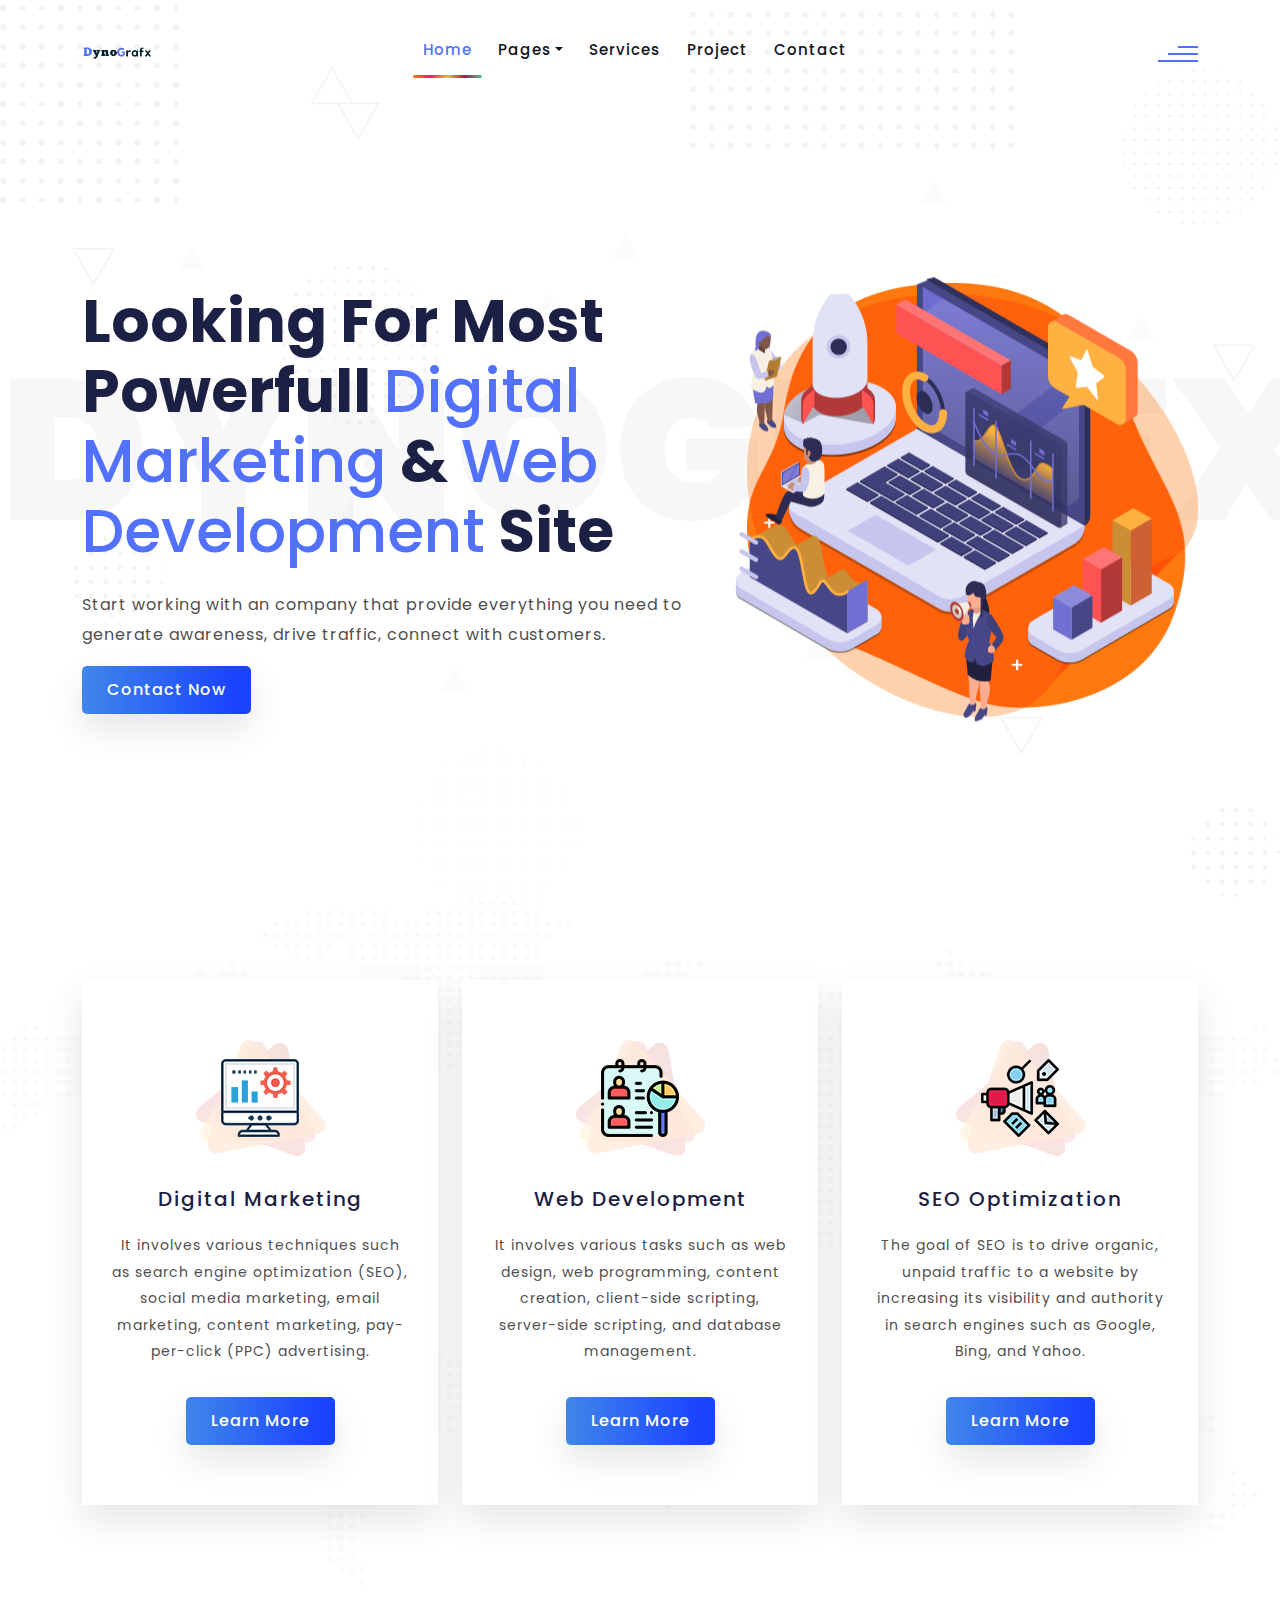
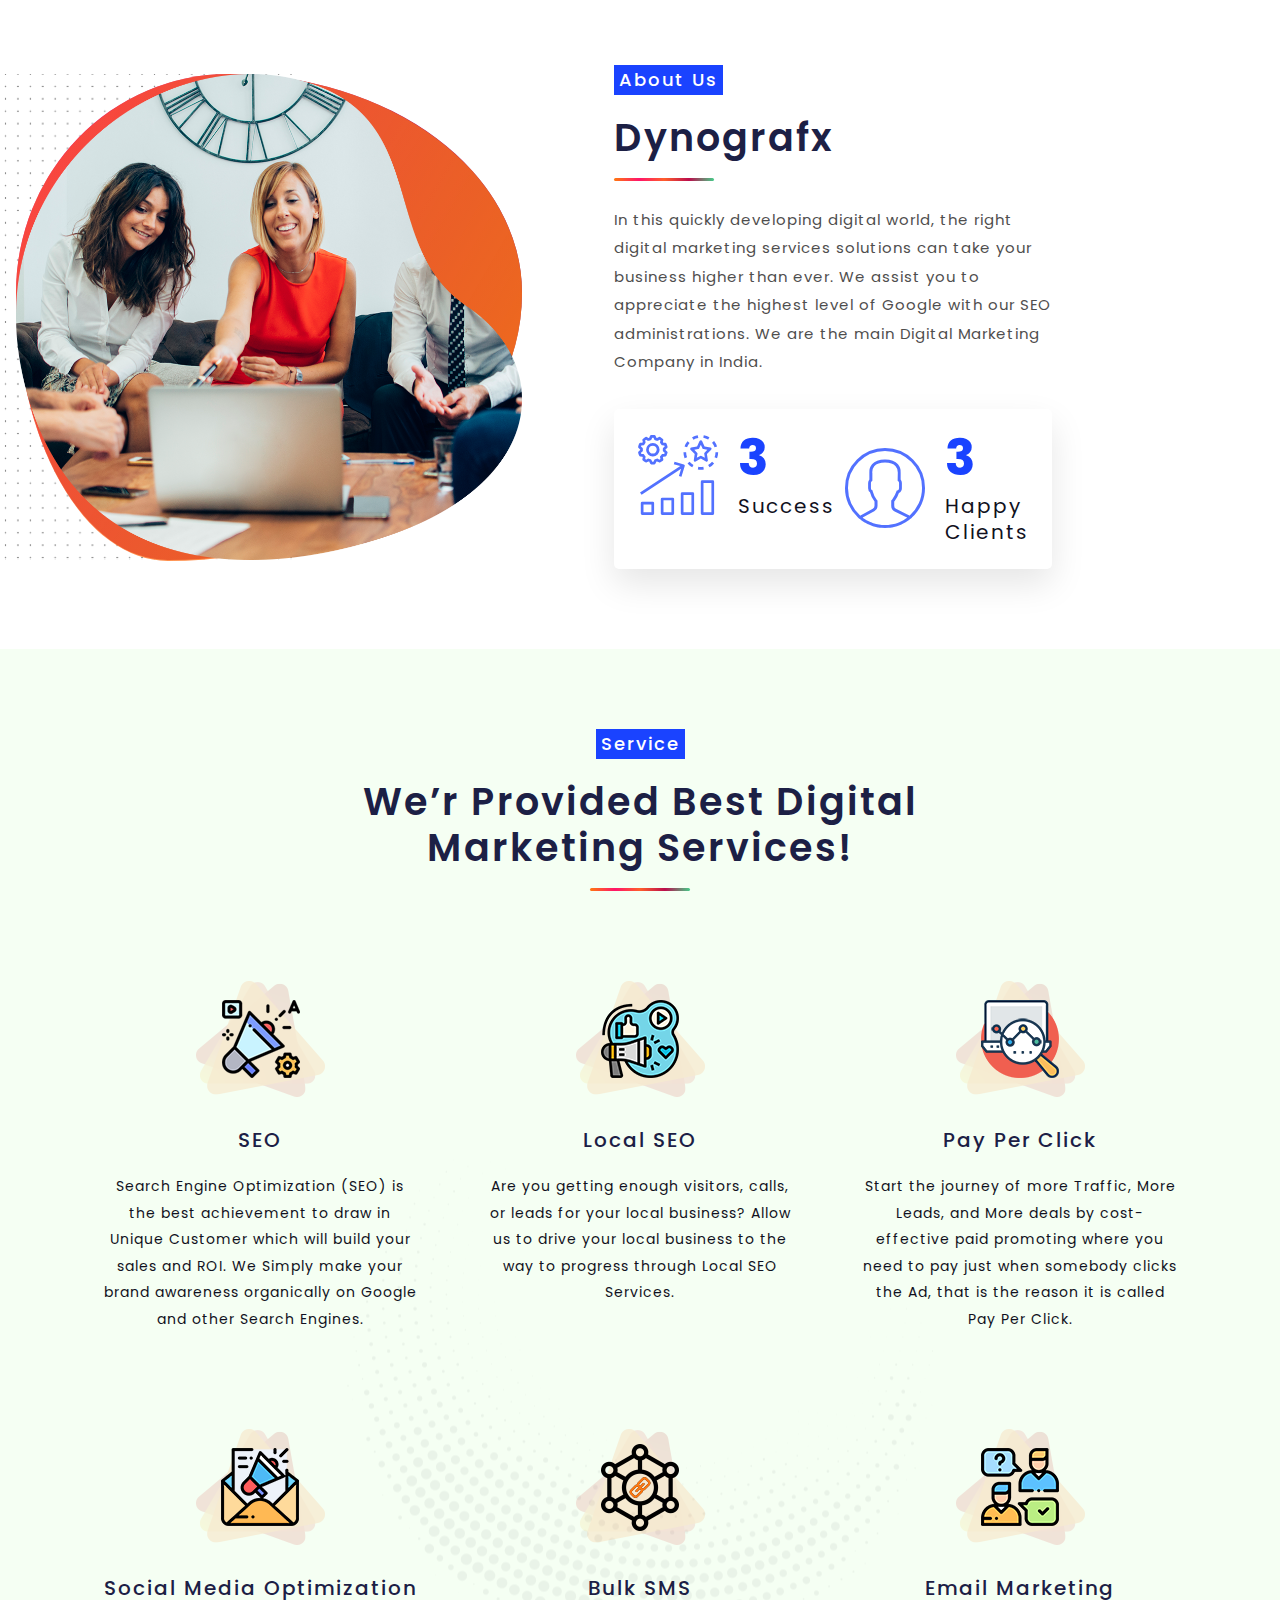
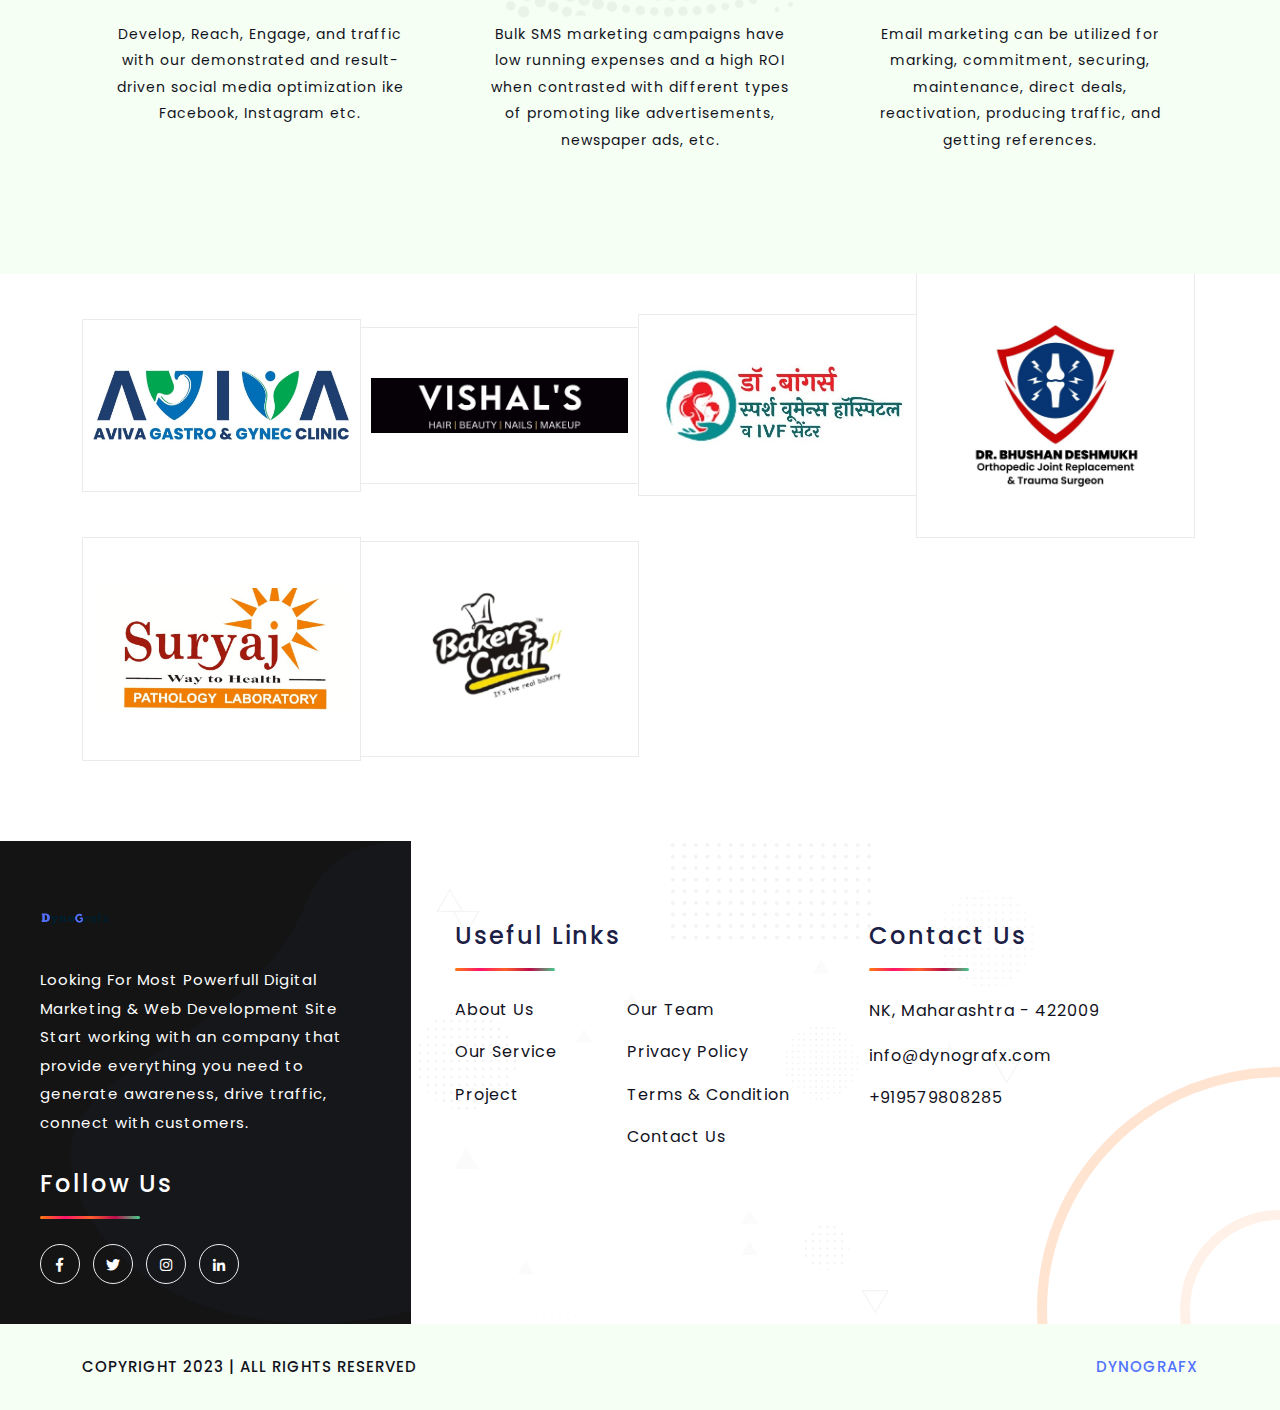
<file: index.html>
<!DOCTYPE html>
<html lang="en">
<head>
<meta charset="utf-8">
<meta name="keywords" content="agency, bootstrap 5, premium, marketing, business, digital, rtl, sass/scss/saas" />
<meta name="description" content="HTML5 Template" />
<meta name="author" content="www.themeht.com" />
<meta name="viewport" content="width=device-width, initial-scale=1">

<!-- Title -->
<title>Dynografx</title>

<!-- favicon icon -->
<link rel="shortcut icon" href="images/favicon.ico" />

<!-- inject css start -->

<!--== bootstrap -->
<link href="css/bootstrap.min.css" rel="stylesheet" type="text/css" />

<!--== animate -->
<link href="css/animate.css" rel="stylesheet" type="text/css" />

<!--== fontawesome -->
<link href="css/fontawesome-all.css" rel="stylesheet" type="text/css" />

<!--== themify -->
<link href="css/themify-icons.css" rel="stylesheet" type="text/css" />

<!--== magnific-popup -->
<link href="css/magnific-popup/magnific-popup.css" rel="stylesheet" type="text/css" />

<!--== owl-carousel -->
<link href="css/owl-carousel/owl.carousel.css" rel="stylesheet" type="text/css" />

<!--== spacing -->
<link href="css/spacing.css" rel="stylesheet" type="text/css" />

<!--== base -->
<link href="css/base.css" rel="stylesheet" type="text/css" />

<!--== shortcodes -->
<link href="css/shortcodes.css" rel="stylesheet" type="text/css" />

<!--== default-theme -->
<link href="css/style.css" rel="stylesheet" type="text/css" />

<!--== responsive -->
<link href="css/responsive.css" rel="stylesheet" type="text/css" />

<!-- inject css end -->

</head>

<body>

<!-- page wrapper start -->

<div class="page-wrapper">

<!-- preloader start -->

<div id="ht-preloader">
  <div class="loader clear-loader">
    <div class="loader-text">Loading</div>
    <div class="loader-dots"> <span></span>
      <span></span>
      <span></span>
      <span></span>
    </div>
  </div>
</div>

<!-- preloader end -->


<!--header start-->

<header id="site-header" class="header">
  <div id="header-wrap">
    <div class="container">
      <div class="row">
        <div class="col">
          <nav class="navbar navbar-expand-lg">
            <a class="navbar-brand logo" href="index.html">
              <img id="logo-img" class="img-fluid" src="images/logo.png" alt="">
            </a>
            <button class="navbar-toggler" type="button" data-bs-toggle="collapse" data-bs-target="#navbarNav" aria-controls="navbarNav" aria-expanded="false" aria-label="Toggle navigation"> <span></span>
              <span></span>
              <span></span>
            </button>
            <div class="collapse navbar-collapse" id="navbarNav">
              <ul class="navbar-nav mx-auto position-relative">
                <!-- Home -->
                <li class="nav-item "> <a class="nav-link active" href="index.html" >Home</a>
                  
                </li>
                <li class="nav-item dropdown"> <a class="nav-link dropdown-toggle" href="#" data-bs-toggle="dropdown">Pages</a>
                  <div class="dropdown-menu">
                    <ul class="list-unstyled">
                      <li><a href="about-us.html">About Us</a>
                      </li>
                      
                      <li><a href="team.html">Team</a>
                      </li>
                      <!-- <li><a href="team-single.html">Team Single</a>
                      </li> -->
                      
                      
                      
                     
                      <!-- <li><a href="error-404.html">Error 404</a>
                      </li> -->
                    </ul>
                  </div>
                </li>
                <li class="nav-item "> <a class="nav-link " href="service.html" >Services</a>
                  
                </li>
                
                <li class="nav-item "> <a class="nav-link" href="project-grid.html" >Project</a>
                  
                </li>
                
                <li class="nav-item "> <a class="nav-link" href="contact.html" >Contact</a>
                  
                </li>
              </ul>
            </div>
            <div class="right-nav align-items-center d-flex justify-content-end">
              
              <div class="search">
                
              </div> <a href="#" class="ht-nav-toggle"><span></span></a>
            </div>
          </nav>
        </div>
      </div>
    </div>
  </div>
</header>

<nav id="ht-main-nav"> <a href="#" class="ht-nav-toggle active"><span></span></a>
  <div class="container">
    <div class="row">
      <div class="col-md-12">
        <img class="img-fluid side-logo mb-3" src="images/logo.png" alt="">
        <p class="mb-5">Dynografx - graphic & web solution, Start working with an company that provide everything you need to generate awareness.</p>
        <div class="form-info">
          <h4 class="title">Contact info</h4>
          <ul class="contact-info list-unstyled mt-4">
            <li class="mb-4"><i class="flaticon-location"></i><span>Address:</span>
              <p>NK, Maharashtra - 422009</p>
            </li>
            <li class="mb-4"><i class="flaticon-call"></i><span>Phone:</span><a href="tel:+919579808285">+91 9579808285</a>
            </li>
            <li><i class="flaticon-email"></i><span>Email</span><a href="mailto:info@dynografx.com"> info@dynografx.com</a>
            </li>
          </ul>
        </div>
        <div class="social-icons social-colored mt-5">
          <ul class="list-inline">
            <li class="mb-2 social-facebook"><a href="#"><i class="fab fa-facebook-f"></i></a>
            </li>
            <li class="mb-2 social-twitter"><a href="#"><i class="fab fa-twitter"></i></a>
            </li>
            <li class="mb-2 social-linkedin"><a href="#"><i class="fab fa-linkedin-in"></i></a>
            </li>
            <li class="mb-2 social-gplus"><a href="#"><i class="fab fa-google-plus-g"></i></a>
            </li>
          </ul>
        </div>
      </div>
    </div>
  </div>
</nav>

<!--header end-->


<!--hero section start-->

<section class="fullscreen-banner p-0 banner overflow-hidden" data-bg-img="images/pattern/01.png">
  <div class="insideText">Dynografx</div>
  <div class="align-center">
    <div class="container">
      <div class="row align-items-center">
      	<div class="col-lg-5 col-md-12 order-lg-1 position-relative">
          <div class="mouse-parallax">
            <div class="bnr-img1 animated fadeInRight delay-4 duration-4">
              <img class="img-fluid rotateme" src="images/banner/01.png" alt="">
            </div>
            <img class="img-fluid bnr-img2 animated zoomIn delay-5 duration-4" src="images/banner/02.png" alt="">
          </div>
        </div>
        <div class="col-lg-7 col-md-12 mt-5 mt-lg-0">
          <h1 class="mb-4 animated bounceInLeft delay-2 duration-4">Looking For Most Powerfull <span class="font-w-5">Digital Marketing</span> & <span class="font-w-5">Web Development</span> Site</h1>
          <p class="lead animated fadeInUp delay-3 duration-4">Start working with an company that provide everything you need to generate awareness, drive traffic, connect with customers.</p>
          <div class="d-flex align-items-center animated fadeInUp delay-4 duration-5"> <a class="btn btn-theme" href="contact.html"><span>Contact Now</span></a>
            <!-- <a class="play-btn popup-youtube ms-4 d-flex align-items-center" href="https://www.youtube.com/watch?v=P_wKDMcr1Tg"><span>Play Now</span><img class="img-fluid pulse radius-4" src="images/play.png" alt=""></a> -->
          </div>
        </div>        
      </div>
    </div>
   </div>
</section>

<!--hero section end-->


<!--body content start-->

<div class="page-content">

<!--feature start-->

<section data-bg-img="images/pattern/02.png">
  <div class="container">
    <div class="row">
      <div class="col-lg-4 col-md-12">
        <div class="featured-item text-center style-2">
          <div class="featured-icon">
            <img class="img-fluid" src="images/feature/01.png" alt="">
          </div>
          <div class="featured-title">
            <h5>Digital Marketing</h5>
          </div>
          <div class="featured-desc">
            <p>It involves various techniques such as search engine optimization (SEO), social media marketing, email marketing, content marketing, pay-per-click (PPC) advertising.</p> <a class="btn btn-theme mt-5" href="#">Learn More</a>
          </div>
        </div>
      </div>
      <div class="col-lg-4 col-md-12 mt-5 mt-lg-0">
        <div class="featured-item text-center style-2">
          <div class="featured-icon">
            <img class="img-fluid" src="images/feature/02.png" alt="">
          </div>
          <div class="featured-title">
            <h5>Web Development</h5>
          </div>
          <div class="featured-desc">
            <p> It involves various tasks such as web design, web programming, content creation, client-side scripting, server-side scripting, and database management.</p> <a class="btn btn-theme mt-5" href="#">Learn More</a>
          </div>
        </div>
      </div>
      <div class="col-lg-4 col-md-12 mt-5 mt-lg-0">
        <div class="featured-item text-center style-2">
          <div class="featured-icon">
            <img class="img-fluid" src="images/feature/03.png" alt="">
          </div>
          <div class="featured-title">
            <h5>SEO Optimization</h5>
          </div>
          <div class="featured-desc">
            <p>The goal of SEO is to drive organic, unpaid traffic to a website by increasing its visibility and authority in search engines such as Google, Bing, and Yahoo.</p> <a class="btn btn-theme mt-5" href="#">Learn More</a>
          </div>
        </div>
      </div>
    </div>
  </div>
</section>

<!--feature end-->


<!--about start-->

<section class="position-relative">
  <div class="container-fluid px-lg-3 px-md-8 px-3">
    <div class="row align-items-center">
      <div class="col-lg-5 bg-contain bg-pos-l" data-bg-img="images/pattern/07.png">
        <div class="round-animation">
         <img class="img-fluid" src="images/about/01.png" alt="">
        </div>
      </div>
      <div class="col-lg-5 col-md-12 me-auto mt-5 mt-lg-0 ps-lg-11">
        <div class="section-title mb-4">
          <h6>About Us</h6>
          <h2 class="title">Dynografx</h2> 
        </div>
        <p>
          In this quickly developing digital world, the right digital marketing services solutions can take your business higher than ever. We assist you to appreciate the highest level of Google with our SEO administrations. We are the main Digital Marketing Company in India.
        </p>
        <div class="white-bg box-shadow radius px-4 py-4 mt-5">
          <div class="row">
            <div class="col-sm-6">
              <div class="counter"> <i class="flaticon-development"></i>
                <span class="count-number" data-to="100" data-speed="10000">100+</span>
                <h5>Success</h5>
              </div>
            </div>
            <div class="col-sm-6 mt-5 mt-sm-0">
              <div class="counter"> <i class="flaticon-user"></i>
                <span class="count-number" data-to="100" data-speed="10000">100+</span>
                <h5>Happy Clients</h5>
              </div>
            </div>
          </div>
        </div>
      </div>
    </div>
  </div>
</section>

<!--about end-->


<!--service start-->

<section class="light-bg position-relative text-center">
  <div class="pattern-3">
    <img class="img-fluid rotateme" src="images/pattern/03.png" alt="">
  </div>
  <div class="container">
    <div class="row">
      <div class="col-lg-8 col-md-12 mx-auto">
        <div class="section-title">
          <h6>Service</h6>
          <h2 class="title">We’r Provided Best Digital Marketing Services!</h2> 
        </div>
      </div>
    </div>
    <div class="row">
      <div class="col-lg-4 col-md-6">
        <div class="featured-item text-center">
          <div class="featured-icon">
            <img class="img-fluid" src="images/feature/04.png" alt="">
          </div>
          <div class="featured-title">
            <h5>SEO</h5>
          </div>
          <div class="featured-desc">
            <p>Search Engine Optimization (SEO) is the best achievement to draw in Unique Customer which will build your sales and ROI. We Simply make your brand awareness organically on Google and other Search Engines.</p>
          </div>
        </div>
      </div>
      <div class="col-lg-4 col-md-6 mt-5 mt-md-0">
        <div class="featured-item text-center">
          <div class="featured-icon">
            <img class="img-fluid" src="images/feature/05.png" alt="">
          </div>
          <div class="featured-title">
            <h5>Local SEO</h5>
          </div>
          <div class="featured-desc">
            <p>Are you getting enough visitors, calls, or leads for your local business? Allow us to drive your local business to the way to progress through Local SEO Services.</p>
          </div>
        </div>
      </div>
      <div class="col-lg-4 col-md-6 md-mt-3">
        <div class="featured-item text-center">
          <div class="featured-icon">
            <img class="img-fluid" src="images/feature/06.png" alt="">
          </div>
          <div class="featured-title">
            <h5>Pay Per Click</h5>
          </div>
          <div class="featured-desc">
            <p>Start the journey of more Traffic, More Leads, and More deals by cost-effective paid promoting where you need to pay just when somebody clicks the Ad, that is the reason it is called Pay Per Click.</p>
          </div>
        </div>
      </div>
      <div class="col-lg-4 col-md-6 mt-3">
        <div class="featured-item text-center">
          <div class="featured-icon">
            <img class="img-fluid" src="images/feature/07.png" alt="">
          </div>
          <div class="featured-title">
            <h5>Social Media Optimization</h5>
          </div>
          <div class="featured-desc">
            <p>Develop, Reach, Engage, and traffic with our demonstrated and result-driven social media optimization ike Facebook, Instagram etc.</p>
          </div>
        </div>
      </div>
      <div class="col-lg-4 col-md-6 mt-3">
        <div class="featured-item text-center">
          <div class="featured-icon">
            <img class="img-fluid" src="images/feature/08.png" alt="">
          </div>
          <div class="featured-title">
            <h5>Bulk SMS</h5>
          </div>
          <div class="featured-desc">
            <p>Bulk SMS marketing campaigns have low running expenses and a high ROI when contrasted with different types of promoting like advertisements, newspaper ads, etc.</p>
          </div>
        </div>
      </div>
      <div class="col-lg-4 col-md-6 mt-3">
        <div class="featured-item text-center">
          <div class="featured-icon">
            <img class="img-fluid" src="images/feature/09.png" alt="">
          </div>
          <div class="featured-title">
            <h5>Email Marketing</h5>
          </div>
          <div class="featured-desc">
            <p>Email marketing can be utilized for marking, commitment, securing, maintenance, direct deals, reactivation, producing traffic, and getting references.</p>
          </div>
        </div>
      </div>
    </div>
  </div>
</section>

<!--service end-->


<!--content start-->

<!-- <section class="overflow-hidden">
  <div class="container">
    <div class="row align-items-center">
      <div class="col-lg-6 col-md-12">
        <div class="info-img position-relative">
          <img class="img-fluid topBottom" src="images/about/02.png" alt="">
        </div>
      </div>
      <div class="col-lg-6 col-md-12 mt-5 mt-lg-0">
        <div class="section-title mb-4">
          <h2 class="title">This time we proved that we’re the best SEO!</h2> 
          <p class="mb-0 text-black">Etiam nec odio vestibulum est mattis effic iturut magna. Pelle ntesque sit am et tellus blandit. Etiam nec odio vestibul. Etiam nec odio vestibulum est mattis effic iturut.</p>
        </div>
        <ul class="list-unstyled list-icon">
          <li class="mb-3"><i class="flaticon-tick"></i> Mattis effic iturut magna pelle ntesque sit</li>
          <li class="mb-3"><i class="flaticon-tick"></i> Phasellus eget purus id felis dignissim convallis</li>
          <li><i class="flaticon-tick"></i> Fusce enim nulla mollis eu metus in sagittis fringilla</li>
        </ul>
      </div>
    </div>
  </div>
</section> -->

<!--content end-->


<!--content start-->

<!-- <section class="pt-0 overflow-hidden">
  <div class="container">
    <div class="row align-items-center">
      <div class="col-lg-6 col-md-12 order-lg-1">
        <div class="info-img position-relative">
          <img class="img-fluid topBottom" src="images/about/03.png" alt="">
        </div>
      </div>
      <div class="col-lg-6 col-md-12 mt-5 mt-lg-0">
        <div class="section-title mb-4">
          <h2 class="title">We proved that we’re the Powerfull Template</h2> 
          <p class="mb-0 text-black">Etiam nec odio vestibulum est mattis effic iturut magna. Pelle ntesque sit am et tellus blandit. Etiam nec odio vestibul. Etiam nec odio vestibulum est mattis effic iturut.</p>
        </div>
        <ul class="list-unstyled list-icon">
          <li class="mb-3"><i class="flaticon-tick"></i> Mattis effic iturut magna pelle ntesque sit</li>
          <li class="mb-3"><i class="flaticon-tick"></i> Phasellus eget purus id felis dignissim convallis</li>
          <li class="mb-3"><i class="flaticon-tick"></i> Sagittis enim nulla mollis eu metus in fringilla</li>
          <li><i class="flaticon-tick"></i> Fusce enim nulla mollis eu metus in sagittis fringilla</li>
        </ul>
      </div>
    </div>
  </div>
</section> -->

<!--content end-->


<!--step start-->

<!-- <section class="text-center overflow-hidden">
  <div class="container">
    <div class="row justify-content-center text-center">
      <div class="col-lg-6 col-md-10">
        <div class="section-title">
          <h6>How It Work</h6>
          <h2 class="title">Three Step For Started Working Process</h2>
        </div>
      </div>
    </div>
    <div class="row">
      <div class="col-lg-4 col-md-12">
        <div class="work-process">
          <div class="work-process-inner"> 
            <div class="work-img">
              <img class="img-fluid" src="images/how-it-work/01.png" alt="">
              <span class="step-num">01</span>
            </div>
            <h4>Research Project</h4>
            <p class="mb-0">Leverage agile frameworks to provide a robust synopsis for high level</p>
          </div>
        </div>
      </div>
      <div class="col-lg-4 col-md-12 mt-5 mt-lg-0">
        <div class="work-process">
          <div class="work-process-inner"> 
            <div class="work-img">
              <img class="img-fluid" src="images/how-it-work/02.png" alt="">
              <span class="step-num">02</span>
            </div>
            <h4>Targeting</h4>
            <p class="mb-0">Leverage agile frameworks to provide a robust synopsis for high level</p>
          </div>
        </div>
      </div>
      <div class="col-lg-4 col-md-12 mt-5 mt-lg-0">
        <div class="work-process">
          <div class="work-process-inner">
            <div class="work-img">
              <img class="img-fluid" src="images/how-it-work/03.png" alt="">
              <span class="step-num">03</span> 
            </div>
            <h4>Result</h4>
            <p class="mb-0">Leverage agile frameworks to provide a robust synopsis for high level</p>
          </div>
        </div>
      </div>
    </div>
  </div>
</section> -->

<!--step end-->


<!--project start-->

<!-- <section class="overflow-hidden p-0" data-bg-img="images/pattern/01.png">
  <div class="container text-center">
    <div class="row">
      <div class="col-lg-8 col-md-12 mx-auto">
        <div class="section-title">
          <h6>Project</h6>
          <h2 class="title">We’ve done lot’s of work, Let’s Check some from here</h2>
        </div>
      </div>
    </div>
    <div class="row">
      <div class="col-lg-12 col-md-12">
        <div class="portfolio-filter">
          <button data-filter="" class="is-checked">All</button>
          <button data-filter=".cat1">Design</button>
          <button data-filter=".cat2">Marketing</button>
          <button data-filter=".cat3">Branding</button>
          <button data-filter=".cat4">Development</button>
        </div>
      </div>
    </div>
  </div>
  <div class="container-fluid p-0">
    <div class="row">
      <div class="col-lg-12 col-md-12">
        <div class="grid columns-3 row g-0 popup-gallery">
          <div class="grid-sizer"></div>
          <div class="grid-item cat3">
            <div class="portfolio-item">
              <img class="img-fluid w-100" src="images/project/01.jpg" alt="">
              <div class="portfolio-title"> <span>Branding</span>
                <h4>SEO Tracking Analiysis</h4>
              </div>
              <a class="popup-img" href="images/project/large/01.jpg"> <i class="flaticon-plus"></i>
              </a> <a class="popup-link" href="project-details.html">learn More</a> 
            </div>
          </div>
          <div class="grid-item cat3">
            <div class="portfolio-item">
              <img class="img-fluid w-100" src="images/project/02.jpg" alt="">
              <div class="portfolio-title"> <span>Branding</span>
                <h4>SEO Tracking Analiysis</h4>
              </div>
              <a class="popup-img" href="images/project/large/02.jpg"> <i class="flaticon-plus"></i>
              </a> <a class="popup-link" href="project-details.html">learn More</a> 
            </div>
          </div>
          <div class="grid-item cat4 cat2">
            <div class="portfolio-item">
              <img class="img-fluid w-100" src="images/project/03.jpg" alt="">
              <div class="portfolio-title"> <span>Branding</span>
                <h4>SEO Tracking Analiysis</h4>
              </div>
              <a class="popup-img" href="images/project/large/03.jpg"> <i class="flaticon-plus"></i>
              </a> <a class="popup-link" href="project-details.html">learn More</a> 
            </div>
          </div>
          <div class="grid-item cat2 cat3">
            <div class="portfolio-item">
              <img class="img-fluid w-100" src="images/project/04.jpg" alt="">
              <div class="portfolio-title"> <span>Branding</span>
                <h4>SEO Tracking Analiysis</h4>
              </div>
              <a class="popup-img" href="images/project/large/04.jpg"> <i class="flaticon-plus"></i>
              </a> <a class="popup-link" href="project-details.html">learn More</a> 
            </div>
          </div>
          <div class="grid-item cat1 cat4">
            <div class="portfolio-item">
              <img class="img-fluid w-100" src="images/project/05.jpg" alt="">
              <div class="portfolio-title"> <span>Branding</span>
                <h4>SEO Tracking Analiysis</h4>
              </div>
              <a class="popup-img" href="images/project/large/05.jpg"> <i class="flaticon-plus"></i>
              </a> <a class="popup-link" href="project-details.html">learn More</a> 
            </div>
          </div>
          <div class="grid-item cat1 cat3">
            <div class="portfolio-item">
              <img class="img-fluid w-100" src="images/project/06.jpg" alt="">
              <div class="portfolio-title"> <span>Branding</span>
                <h4>SEO Tracking Analiysis</h4>
              </div>
              <a class="popup-img" href="images/project/large/06.jpg"> <i class="flaticon-plus"></i>
              </a> <a class="popup-link" href="project-details.html">learn More</a> 
            </div>
          </div>
        </div>
      </div>
    </div>
  </div>
</section> -->

<!--project end-->


<!--testimonial start-->

<!-- <section class="animatedBackground" data-bg-img="images/pattern/05.png">
  <div class="container">
    <div class="row align-items-center">
      <div class="col-lg-5 col-md-12">
        <div class="section-title mb-0">
          <h6>Testimonial</h6>
          <h2 class="title">You Can See our clients feedback What You Say?</h2> 
          <p class="mb-0">Deos et accusamus et iusto odio dignissimos qui blanditiis praesentium voluptatum dele corrupti quos dolores et quas molestias.</p>
        </div>
      </div>
      <div class="col-lg-7 col-md-12 mt-5 mt-lg-0">
        <div class="owl-carousel" data-items="1" data-autoplay="true">
          <div class="item">
            <div class="testimonial">
              <div class="testimonial-img">
                <img class="img-fluid" src="images/thumbnail/01.png" alt="">
              </div>
              <div class="testimonial-content">
                <p>Professional recommended and great experience, Nam pulvinar vitae neque et porttitor, Praesent sed nisi eleifend, Consectetur adipisicing elit, sed do eiusmodas temporo incididunt</p>
                <div class="testimonial-caption">
                  <h5>Lana Roadse</h5>
                  <label>CEO of Loptus</label>
                </div>
              </div>
              <div class="testimonial-quote"><i class="flaticon-quotation"></i>
              </div>
            </div>
          </div>
          <div class="item">
            <div class="testimonial">
              <div class="testimonial-img">
                <img class="img-fluid" src="images/thumbnail/01.png" alt="">
              </div>
              <div class="testimonial-content">
                <p>Professional recommended and great experience, Nam pulvinar vitae neque et porttitor, Praesent sed nisi eleifend, Consectetur adipisicing elit, sed do eiusmodas temporo incididunt</p>
                <div class="testimonial-caption">
                  <h5>Lana Roadse</h5>
                  <label>CEO of Loptus</label>
                </div>
              </div>
              <div class="testimonial-quote"><i class="flaticon-quotation"></i>
              </div>
            </div>
          </div>
          <div class="item">
            <div class="testimonial">
              <div class="testimonial-img">
                <img class="img-fluid" src="images/thumbnail/01.png" alt="">
              </div>
              <div class="testimonial-content">
                <p>Professional recommended and great experience, Nam pulvinar vitae neque et porttitor, Praesent sed nisi eleifend, Consectetur adipisicing elit, sed do eiusmodas temporo incididunt</p>
                <div class="testimonial-caption">
                  <h5>Lana Roadse</h5>
                  <label>CEO of Loptus</label>
                </div>
              </div>
              <div class="testimonial-quote"><i class="flaticon-quotation"></i>
              </div>
            </div>
          </div>
          <div class="item">
            <div class="testimonial">
              <div class="testimonial-img">
                <img class="img-fluid" src="images/thumbnail/01.png" alt="">
              </div>
              <div class="testimonial-content">
                <p>Professional recommended and great experience, Nam pulvinar vitae neque et porttitor, Praesent sed nisi eleifend, Consectetur adipisicing elit, sed do eiusmodas temporo incididunt</p>
                <div class="testimonial-caption">
                  <h5>Lana Roadse</h5>
                  <label>CEO of Loptus</label>
                </div>
              </div>
              <div class="testimonial-quote"><i class="flaticon-quotation"></i>
              </div>
            </div>
          </div>
        </div>
      </div>
    </div>
  </div>
</section> -->

<!--testimonial end-->


<!--price table start-->
<!-- 
<section class="light-bg" data-bg-img="images/bg/02.png">
  <div class="container">
    <div class="row justify-content-center text-center">
      <div class="col-lg-8 col-md-12">
        <div class="section-title">
          <h6>Price Table</h6>
          <h2 class="title">Choose Your Pricing plan</h2>
          <p class="mb-0">Deos et accusamus et iusto odio dignissimos qui blanditiis praesentium voluptatum dele corrupti quos dolores et quas molestias.</p>
        </div>
      </div>
    </div>
    <div class="row">
      <div class="col-md-12">
        <div class="tab text-center">
          
          <nav>
            <div class="nav nav-tabs" id="nav-tab" role="tablist"> <a class="nav-item nav-link active" id="nav-tab1" data-toggle="tab" href="#tab1-1" role="tab" aria-selected="true">Monthly</a>
              <a class="nav-item nav-link" id="nav-tab2" data-toggle="tab" href="#tab1-2" role="tab" aria-selected="false">Yearly</a>
            </div>
          </nav>
          
          <div class="tab-content px-0 pb-0" id="nav-tabContent">
            <div role="tabpanel" class="tab-pane fade show active" id="tab1-1">
              <div class="row">
                <div class="col-lg-4 col-md-12">
                  <div class="price-table">
                    <div class="round-p-animation"></div>
                    <div class="price-header">
                      <h3 class="price-title">Starter</h3>
                    </div>
                    <img class="img-fluid my-4" src="images/price/01.png" alt="">
                    <div class="price-value">
                      <h2>$29<span>/Month</span></h2>
                    </div>
                    <div class="price-list">
                      <ul class="list-unstyled">
                        <li><i class="flaticon-tick"></i> 15 Analytics Compaign</li>
                        <li><i class="flaticon-tick"></i> Unlimited Site licenses</li>
                        <li><i class="flaticon-tick"></i> 1 Database</li>
                        <li><i class="flaticon-tick"></i> 10 Free Optimization</li>
                        <li><i class="flaticon-tick"></i> Html5 + Css3</li>
                        <li><i class="flaticon-tick"></i> 24/7 Customer Support</li>
                      </ul>
                    </div>
                    <a class="btn btn-theme mt-5" href="#"> <span>Get Started</span>
                    </a>
                  </div>
                </div>
                <div class="col-lg-4 col-md-12 mt-5 mt-lg-0">
                  <div class="price-table">
                    <div class="round-p-animation"></div>
                    <div class="price-header">
                      <h3 class="price-title">Premium</h3>
                    </div>
                    <img class="img-fluid my-4" src="images/price/01.png" alt="">
                    <div class="price-value">
                      <h2>$99<span>/Month</span></h2>
                    </div>
                    <div class="price-list">
                      <ul class="list-unstyled">
                        <li><i class="flaticon-tick"></i> 15 Analytics Compaign</li>
                        <li><i class="flaticon-tick"></i> Unlimited Site licenses</li>
                        <li><i class="flaticon-tick"></i> 1 Database</li>
                        <li><i class="flaticon-tick"></i> 10 Free Optimization</li>
                        <li><i class="flaticon-tick"></i> Html5 + Css3</li>
                        <li><i class="flaticon-tick"></i> 24/7 Customer Support</li>
                      </ul>
                    </div>
                    <a class="btn btn-theme mt-5" href="#"> <span>Get Started</span>
                    </a>
                  </div>
                </div>
                <div class="col-lg-4 col-md-12 mt-5 mt-lg-0">
                  <div class="price-table">
                    <div class="round-p-animation"></div>
                    <div class="price-header">
                      <h3 class="price-title">Professional</h3>
                    </div>
                    <img class="img-fluid my-4" src="images/price/01.png" alt="">
                    <div class="price-value">
                      <h2>$199<span>/Month</span></h2>
                    </div>
                    <div class="price-list">
                      <ul class="list-unstyled">
                        <li><i class="flaticon-tick"></i> 15 Analytics Compaign</li>
                        <li><i class="flaticon-tick"></i> Unlimited Site licenses</li>
                        <li><i class="flaticon-tick"></i> 1 Database</li>
                        <li><i class="flaticon-tick"></i> 10 Free Optimization</li>
                        <li><i class="flaticon-tick"></i> Html5 + Css3</li>
                        <li><i class="flaticon-tick"></i> 24/7 Customer Support</li>
                      </ul>
                    </div>
                    <a class="btn btn-theme mt-5" href="#"> <span>Get Started</span>
                    </a>
                  </div>
                </div>
              </div>
            </div>
            <div role="tabpanel" class="tab-pane fade" id="tab1-2">
              <div class="row">
                <div class="col-lg-4 col-md-12">
                  <div class="price-table">
                    <div class="round-p-animation"></div>
                    <div class="price-header">
                      <h3 class="price-title">Starter</h3>
                    </div>
                    <img class="img-fluid my-4" src="images/price/01.png" alt="">
                    <div class="price-value">
                      <h2>$29<span>/Month</span></h2>
                    </div>
                    <div class="price-list">
                      <ul class="list-unstyled">
                        <li><i class="flaticon-tick"></i> 15 Analytics Compaign</li>
                        <li><i class="flaticon-tick"></i> Unlimited Site licenses</li>
                        <li><i class="flaticon-tick"></i> 1 Database</li>
                        <li><i class="flaticon-tick"></i> 10 Free Optimization</li>
                        <li><i class="flaticon-tick"></i> Html5 + Css3</li>
                        <li><i class="flaticon-tick"></i> 24/7 Customer Support</li>
                      </ul>
                    </div>
                    <a class="btn btn-theme mt-5" href="#"> <span>Get Started</span>
                    </a>
                  </div>
                </div>
                <div class="col-lg-4 col-md-12 mt-5 mt-lg-0">
                  <div class="price-table">
                    <div class="round-p-animation"></div>
                    <div class="price-header">
                      <h3 class="price-title">Premium</h3>
                    </div>
                    <img class="img-fluid my-4" src="images/price/01.png" alt="">
                    <div class="price-value">
                      <h2>$99<span>/Month</span></h2>
                    </div>
                    <div class="price-list">
                      <ul class="list-unstyled">
                        <li><i class="flaticon-tick"></i> 15 Analytics Compaign</li>
                        <li><i class="flaticon-tick"></i> Unlimited Site licenses</li>
                        <li><i class="flaticon-tick"></i> 1 Database</li>
                        <li><i class="flaticon-tick"></i> 10 Free Optimization</li>
                        <li><i class="flaticon-tick"></i> Html5 + Css3</li>
                        <li><i class="flaticon-tick"></i> 24/7 Customer Support</li>
                      </ul>
                    </div>
                    <a class="btn btn-theme mt-5" href="#"> <span>Get Started</span>
                    </a>
                  </div>
                </div>
                <div class="col-lg-4 col-md-12 mt-5 mt-lg-0">
                  <div class="price-table">
                    <div class="round-p-animation"></div>
                    <div class="price-header">
                      <h3 class="price-title">Professional</h3>
                    </div>
                    <img class="img-fluid my-4" src="images/price/01.png" alt="">
                    <div class="price-value">
                      <h2>$199<span>/Month</span></h2>
                    </div>
                    <div class="price-list">
                      <ul class="list-unstyled">
                        <li><i class="flaticon-tick"></i> 15 Analytics Compaign</li>
                        <li><i class="flaticon-tick"></i> Unlimited Site licenses</li>
                        <li><i class="flaticon-tick"></i> 1 Database</li>
                        <li><i class="flaticon-tick"></i> 10 Free Optimization</li>
                        <li><i class="flaticon-tick"></i> Html5 + Css3</li>
                        <li><i class="flaticon-tick"></i> 24/7 Customer Support</li>
                      </ul>
                    </div>
                    <a class="btn btn-theme mt-5" href="#"> <span>Get Started</span>
                    </a>
                  </div>
                </div>
              </div>
            </div>
          </div>
        </div>
      </div>
    </div>
  </div>
</section> -->

<!--price table end-->





<!--client logo start-->

<section class="pt-0">
  <div class="container">
    <div class="row">
      <div class="col-md-12">
        <div class="ht-clients d-flex flex-wrap align-items-center text-center">
          <div class="clients-logo">
            <img class="img-fluid" src="images/client/t (1).jpg" alt="">
          </div>
          <div class="clients-logo">
            <img class="img-fluid" src="images/client/t (5).jpg" alt="">
          </div>
          <div class="clients-logo">
            <img class="img-fluid" src="images/client/t (4).jpg" alt="">
          </div>
          <div class="clients-logo">
            <img class="img-fluid" src="images/client/t (6).jpg" alt="">
          </div>
          <div class="clients-logo">
            <img class="img-fluid" src="images/client/t (2).jpg" alt="">
          </div>
          
          <div class="clients-logo">
            <img class="img-fluid" src="images/client/t (3).jpg" alt="">
          </div>
          
        </div>
      </div>
    </div>
  </div>
</section>

<!--client logo end-->

</div>

<!--body content end--> 


<!--footer start-->

<footer class="footer white-bg z-index-1 overflow-hidden bg-contain" data-bg-img="images/pattern/01.png">
  <div class="round-p-animation"></div>
	<div class="primary-footer">
		<div class="container-fluid p-0">
			<div class="row">
				<div class="col-lg-4">
					<div class="ht-theme-info bg-contain bg-pos-r h-100 dark-bg text-white" data-bg-img="images/bg/02.png">
						<div class="footer-logo">
							<a href="index.html">
              <img class="img-fluid" src="images/logo.png" alt="">
              </a>
						</div>
						<p class="mb-3">Looking For Most Powerfull Digital Marketing & Web Development Site
            <br>  Start working with an company that provide everything you need to generate awareness, drive traffic, connect with customers.</p>
						<div class="social-icons social-border circle social-hover mt-5">
							<h4 class="title">Follow Us</h4>
							<ul class="list-inline">
								<li class="social-facebook"><a href="#"><i class="fab fa-facebook-f"></i></a>
								</li>
								<li class="social-twitter"><a href="#"><i class="fab fa-twitter"></i></a>
								</li>
								<li class="social-gplus"><a href="#"><i class="fab fa-instagram"></i></a>
								</li>
								<li class="social-linkedin"><a href="#"><i class="fab fa-linkedin-in"></i></a>
								</li>
								
							</ul>
						</div>
					</div>
				</div>
				<div class="col-lg-8 py-8 px-5">
					<div class="row">
						<div class="col-lg-6 col-md-6 footer-list">
							<h4 class="title">Useful Links</h4>
							<div class="row">
								<div class="col-sm-5">
									<ul class="list-unstyled">
										<li><a href="about-us.html">About Us</a>
										</li>
										<li><a href="service.html">Our Service</a>
										</li>
										
										<li><a href="project-grid.html">Project</a>
										</li>
										
									</ul>
								</div>
								<div class="col-sm-7">
									<ul class="list-unstyled">
										<li><a href="team.html">Our Team</a>
										</li>
										
										<li><a href="privacy-policy.html">Privacy Policy</a>
										</li>
										<li><a href="terms-and-conditions.html">Terms & Condition</a>
										</li>
										<li><a href="contact.html">Contact Us</a>
										</li>
									</ul>
								</div>
							</div>
						</div>
						<div class="col-lg-6 col-md-6 mt-5 mt-md-0">
							<h4 class="title">Contact us</h4>
							<ul class="media-icon list-unstyled">
								<li>
									<p class="mb-0">NK, Maharashtra - 422009</p>
								</li>
								<li><a href="mailto:info@dynografx.com">info@dynografx.com</a>
								</li>
								<li><a href="tel:+919579808285">+919579808285</a>
								</li>
								
							</ul>
						</div>
					</div>
					
				</div>
			</div>
		</div>
	</div>
	<div class="secondary-footer">
		<div class="container">
			<div class="copyright">
				<div class="row align-items-center">
					<div class="col-md-6"> <span>Copyright 2023 | All Rights Reserved</span>
					</div>
					<div class="col-md-6 text-md-end sm-mt-2"> <span><a href="index.html">Dynografx</a></span>
					</div>
				</div>
			</div>
		</div>
	</div>
</footer>

<!--footer end-->


</div>

<!-- page wrapper end -->


<!--back-to-top start-->

<div class="scroll-top"><a class="smoothscroll" href="#top"><i class="flaticon-upload"></i></a></div>

<!--back-to-top end-->

 
<!-- inject js start -->

<!--== theme -->
<script src="js/theme.js"></script>

<!--== magnific-popup -->
<script src="js/magnific-popup/jquery.magnific-popup.min.js"></script> 

<!--== owl-carousel -->
<script src="js/owl-carousel/owl.carousel.min.js"></script> 

<!--== counter -->
<script src="js/counter/counter.js"></script> 

<!--== countdown -->
<script src="js/countdown/jquery.countdown.min.js"></script> 

<!--== isotope -->
<script src="js/isotop/isotope.pkgd.min.js"></script> 

<!--== mouse-parallax -->
<script src="js/mouse-parallax/tweenmax.min.js"></script>
<script src="js/mouse-parallax/jquery-parallax.js"></script> 

<!--== wow -->
<script src="js/wow.min.js"></script>

<!--== theme-script -->
<script src="js/theme-script.js"></script>

<!-- inject js end -->

</body>

</html>
</file>
<file: css/themify-icons.css>
@font-face {
	font-family: 'themify';
	src:url('../fonts/themify.eot?-fvbane');
	src:url('../fonts/themify.eot?#iefix-fvbane') format('embedded-opentype'),
		url('../fonts/themify.woff?-fvbane') format('woff'),
		url('../fonts/themify.ttf?-fvbane') format('truetype'),
		url('../fonts/themify.svg?-fvbane#themify') format('svg');
	font-weight: normal;
	font-style: normal;
}

[class^="ti-"], [class*=" ti-"] {
	font-family: 'themify';
	speak: none;
	font-style: normal;
	font-weight: normal;
	font-variant: normal;
	text-transform: none;
	line-height: 1;

	/* Better Font Rendering =========== */
	-webkit-font-smoothing: antialiased;
	-moz-osx-font-smoothing: grayscale;
}

.ti-wand:before {
	content: "\e600";
}
.ti-volume:before {
	content: "\e601";
}
.ti-user:before {
	content: "\e602";
}
.ti-unlock:before {
	content: "\e603";
}
.ti-unlink:before {
	content: "\e604";
}
.ti-trash:before {
	content: "\e605";
}
.ti-thought:before {
	content: "\e606";
}
.ti-target:before {
	content: "\e607";
}
.ti-tag:before {
	content: "\e608";
}
.ti-tablet:before {
	content: "\e609";
}
.ti-star:before {
	content: "\e60a";
}
.ti-spray:before {
	content: "\e60b";
}
.ti-signal:before {
	content: "\e60c";
}
.ti-shopping-cart:before {
	content: "\e60d";
}
.ti-shopping-cart-full:before {
	content: "\e60e";
}
.ti-settings:before {
	content: "\e60f";
}
.ti-search:before {
	content: "\e610";
}
.ti-zoom-in:before {
	content: "\e611";
}
.ti-zoom-out:before {
	content: "\e612";
}
.ti-cut:before {
	content: "\e613";
}
.ti-ruler:before {
	content: "\e614";
}
.ti-ruler-pencil:before {
	content: "\e615";
}
.ti-ruler-alt:before {
	content: "\e616";
}
.ti-bookmark:before {
	content: "\e617";
}
.ti-bookmark-alt:before {
	content: "\e618";
}
.ti-reload:before {
	content: "\e619";
}
.ti-plus:before {
	content: "\e61a";
}
.ti-pin:before {
	content: "\e61b";
}
.ti-pencil:before {
	content: "\e61c";
}
.ti-pencil-alt:before {
	content: "\e61d";
}
.ti-paint-roller:before {
	content: "\e61e";
}
.ti-paint-bucket:before {
	content: "\e61f";
}
.ti-na:before {
	content: "\e620";
}
.ti-mobile:before {
	content: "\e621";
}
.ti-minus:before {
	content: "\e622";
}
.ti-medall:before {
	content: "\e623";
}
.ti-medall-alt:before {
	content: "\e624";
}
.ti-marker:before {
	content: "\e625";
}
.ti-marker-alt:before {
	content: "\e626";
}
.ti-arrow-up:before {
	content: "\e627";
}
.ti-arrow-right:before {
	content: "\e628";
}
.ti-arrow-left:before {
	content: "\e629";
}
.ti-arrow-down:before {
	content: "\e62a";
}
.ti-lock:before {
	content: "\e62b";
}
.ti-location-arrow:before {
	content: "\e62c";
}
.ti-link:before {
	content: "\e62d";
}
.ti-layout:before {
	content: "\e62e";
}
.ti-layers:before {
	content: "\e62f";
}
.ti-layers-alt:before {
	content: "\e630";
}
.ti-key:before {
	content: "\e631";
}
.ti-import:before {
	content: "\e632";
}
.ti-image:before {
	content: "\e633";
}
.ti-heart:before {
	content: "\e634";
}
.ti-heart-broken:before {
	content: "\e635";
}
.ti-hand-stop:before {
	content: "\e636";
}
.ti-hand-open:before {
	content: "\e637";
}
.ti-hand-drag:before {
	content: "\e638";
}
.ti-folder:before {
	content: "\e639";
}
.ti-flag:before {
	content: "\e63a";
}
.ti-flag-alt:before {
	content: "\e63b";
}
.ti-flag-alt-2:before {
	content: "\e63c";
}
.ti-eye:before {
	content: "\e63d";
}
.ti-export:before {
	content: "\e63e";
}
.ti-exchange-vertical:before {
	content: "\e63f";
}
.ti-desktop:before {
	content: "\e640";
}
.ti-cup:before {
	content: "\e641";
}
.ti-crown:before {
	content: "\e642";
}
.ti-comments:before {
	content: "\e643";
}
.ti-comment:before {
	content: "\e644";
}
.ti-comment-alt:before {
	content: "\e645";
}
.ti-close:before {
	content: "\e646";
}
.ti-clip:before {
	content: "\e647";
}
.ti-angle-up:before {
	content: "\e648";
}
.ti-angle-right:before {
	content: "\e649";
}
.ti-angle-left:before {
	content: "\e64a";
}
.ti-angle-down:before {
	content: "\e64b";
}
.ti-check:before {
	content: "\e64c";
}
.ti-check-box:before {
	content: "\e64d";
}
.ti-camera:before {
	content: "\e64e";
}
.ti-announcement:before {
	content: "\e64f";
}
.ti-brush:before {
	content: "\e650";
}
.ti-briefcase:before {
	content: "\e651";
}
.ti-bolt:before {
	content: "\e652";
}
.ti-bolt-alt:before {
	content: "\e653";
}
.ti-blackboard:before {
	content: "\e654";
}
.ti-bag:before {
	content: "\e655";
}
.ti-move:before {
	content: "\e656";
}
.ti-arrows-vertical:before {
	content: "\e657";
}
.ti-arrows-horizontal:before {
	content: "\e658";
}
.ti-fullscreen:before {
	content: "\e659";
}
.ti-arrow-top-right:before {
	content: "\e65a";
}
.ti-arrow-top-left:before {
	content: "\e65b";
}
.ti-arrow-circle-up:before {
	content: "\e65c";
}
.ti-arrow-circle-right:before {
	content: "\e65d";
}
.ti-arrow-circle-left:before {
	content: "\e65e";
}
.ti-arrow-circle-down:before {
	content: "\e65f";
}
.ti-angle-double-up:before {
	content: "\e660";
}
.ti-angle-double-right:before {
	content: "\e661";
}
.ti-angle-double-left:before {
	content: "\e662";
}
.ti-angle-double-down:before {
	content: "\e663";
}
.ti-zip:before {
	content: "\e664";
}
.ti-world:before {
	content: "\e665";
}
.ti-wheelchair:before {
	content: "\e666";
}
.ti-view-list:before {
	content: "\e667";
}
.ti-view-list-alt:before {
	content: "\e668";
}
.ti-view-grid:before {
	content: "\e669";
}
.ti-uppercase:before {
	content: "\e66a";
}
.ti-upload:before {
	content: "\e66b";
}
.ti-underline:before {
	content: "\e66c";
}
.ti-truck:before {
	content: "\e66d";
}
.ti-timer:before {
	content: "\e66e";
}
.ti-ticket:before {
	content: "\e66f";
}
.ti-thumb-up:before {
	content: "\e670";
}
.ti-thumb-down:before {
	content: "\e671";
}
.ti-text:before {
	content: "\e672";
}
.ti-stats-up:before {
	content: "\e673";
}
.ti-stats-down:before {
	content: "\e674";
}
.ti-split-v:before {
	content: "\e675";
}
.ti-split-h:before {
	content: "\e676";
}
.ti-smallcap:before {
	content: "\e677";
}
.ti-shine:before {
	content: "\e678";
}
.ti-shift-right:before {
	content: "\e679";
}
.ti-shift-left:before {
	content: "\e67a";
}
.ti-shield:before {
	content: "\e67b";
}
.ti-notepad:before {
	content: "\e67c";
}
.ti-server:before {
	content: "\e67d";
}
.ti-quote-right:before {
	content: "\e67e";
}
.ti-quote-left:before {
	content: "\e67f";
}
.ti-pulse:before {
	content: "\e680";
}
.ti-printer:before {
	content: "\e681";
}
.ti-power-off:before {
	content: "\e682";
}
.ti-plug:before {
	content: "\e683";
}
.ti-pie-chart:before {
	content: "\e684";
}
.ti-paragraph:before {
	content: "\e685";
}
.ti-panel:before {
	content: "\e686";
}
.ti-package:before {
	content: "\e687";
}
.ti-music:before {
	content: "\e688";
}
.ti-music-alt:before {
	content: "\e689";
}
.ti-mouse:before {
	content: "\e68a";
}
.ti-mouse-alt:before {
	content: "\e68b";
}
.ti-money:before {
	content: "\e68c";
}
.ti-microphone:before {
	content: "\e68d";
}
.ti-menu:before {
	content: "\e68e";
}
.ti-menu-alt:before {
	content: "\e68f";
}
.ti-map:before {
	content: "\e690";
}
.ti-map-alt:before {
	content: "\e691";
}
.ti-loop:before {
	content: "\e692";
}
.ti-location-pin:before {
	content: "\e693";
}
.ti-list:before {
	content: "\e694";
}
.ti-light-bulb:before {
	content: "\e695";
}
.ti-Italic:before {
	content: "\e696";
}
.ti-info:before {
	content: "\e697";
}
.ti-infinite:before {
	content: "\e698";
}
.ti-id-badge:before {
	content: "\e699";
}
.ti-hummer:before {
	content: "\e69a";
}
.ti-home:before {
	content: "\e69b";
}
.ti-help:before {
	content: "\e69c";
}
.ti-headphone:before {
	content: "\e69d";
}
.ti-harddrives:before {
	content: "\e69e";
}
.ti-harddrive:before {
	content: "\e69f";
}
.ti-gift:before {
	content: "\e6a0";
}
.ti-game:before {
	content: "\e6a1";
}
.ti-filter:before {
	content: "\e6a2";
}
.ti-files:before {
	content: "\e6a3";
}
.ti-file:before {
	content: "\e6a4";
}
.ti-eraser:before {
	content: "\e6a5";
}
.ti-envelope:before {
	content: "\e6a6";
}
.ti-download:before {
	content: "\e6a7";
}
.ti-direction:before {
	content: "\e6a8";
}
.ti-direction-alt:before {
	content: "\e6a9";
}
.ti-dashboard:before {
	content: "\e6aa";
}
.ti-control-stop:before {
	content: "\e6ab";
}
.ti-control-shuffle:before {
	content: "\e6ac";
}
.ti-control-play:before {
	content: "\e6ad";
}
.ti-control-pause:before {
	content: "\e6ae";
}
.ti-control-forward:before {
	content: "\e6af";
}
.ti-control-backward:before {
	content: "\e6b0";
}
.ti-cloud:before {
	content: "\e6b1";
}
.ti-cloud-up:before {
	content: "\e6b2";
}
.ti-cloud-down:before {
	content: "\e6b3";
}
.ti-clipboard:before {
	content: "\e6b4";
}
.ti-car:before {
	content: "\e6b5";
}
.ti-calendar:before {
	content: "\e6b6";
}
.ti-book:before {
	content: "\e6b7";
}
.ti-bell:before {
	content: "\e6b8";
}
.ti-basketball:before {
	content: "\e6b9";
}
.ti-bar-chart:before {
	content: "\e6ba";
}
.ti-bar-chart-alt:before {
	content: "\e6bb";
}
.ti-back-right:before {
	content: "\e6bc";
}
.ti-back-left:before {
	content: "\e6bd";
}
.ti-arrows-corner:before {
	content: "\e6be";
}
.ti-archive:before {
	content: "\e6bf";
}
.ti-anchor:before {
	content: "\e6c0";
}
.ti-align-right:before {
	content: "\e6c1";
}
.ti-align-left:before {
	content: "\e6c2";
}
.ti-align-justify:before {
	content: "\e6c3";
}
.ti-align-center:before {
	content: "\e6c4";
}
.ti-alert:before {
	content: "\e6c5";
}
.ti-alarm-clock:before {
	content: "\e6c6";
}
.ti-agenda:before {
	content: "\e6c7";
}
.ti-write:before {
	content: "\e6c8";
}
.ti-window:before {
	content: "\e6c9";
}
.ti-widgetized:before {
	content: "\e6ca";
}
.ti-widget:before {
	content: "\e6cb";
}
.ti-widget-alt:before {
	content: "\e6cc";
}
.ti-wallet:before {
	content: "\e6cd";
}
.ti-video-clapper:before {
	content: "\e6ce";
}
.ti-video-camera:before {
	content: "\e6cf";
}
.ti-vector:before {
	content: "\e6d0";
}
.ti-themify-logo:before {
	content: "\e6d1";
}
.ti-themify-favicon:before {
	content: "\e6d2";
}
.ti-themify-favicon-alt:before {
	content: "\e6d3";
}
.ti-support:before {
	content: "\e6d4";
}
.ti-stamp:before {
	content: "\e6d5";
}
.ti-split-v-alt:before {
	content: "\e6d6";
}
.ti-slice:before {
	content: "\e6d7";
}
.ti-shortcode:before {
	content: "\e6d8";
}
.ti-shift-right-alt:before {
	content: "\e6d9";
}
.ti-shift-left-alt:before {
	content: "\e6da";
}
.ti-ruler-alt-2:before {
	content: "\e6db";
}
.ti-receipt:before {
	content: "\e6dc";
}
.ti-pin2:before {
	content: "\e6dd";
}
.ti-pin-alt:before {
	content: "\e6de";
}
.ti-pencil-alt2:before {
	content: "\e6df";
}
.ti-palette:before {
	content: "\e6e0";
}
.ti-more:before {
	content: "\e6e1";
}
.ti-more-alt:before {
	content: "\e6e2";
}
.ti-microphone-alt:before {
	content: "\e6e3";
}
.ti-magnet:before {
	content: "\e6e4";
}
.ti-line-double:before {
	content: "\e6e5";
}
.ti-line-dotted:before {
	content: "\e6e6";
}
.ti-line-dashed:before {
	content: "\e6e7";
}
.ti-layout-width-full:before {
	content: "\e6e8";
}
.ti-layout-width-default:before {
	content: "\e6e9";
}
.ti-layout-width-default-alt:before {
	content: "\e6ea";
}
.ti-layout-tab:before {
	content: "\e6eb";
}
.ti-layout-tab-window:before {
	content: "\e6ec";
}
.ti-layout-tab-v:before {
	content: "\e6ed";
}
.ti-layout-tab-min:before {
	content: "\e6ee";
}
.ti-layout-slider:before {
	content: "\e6ef";
}
.ti-layout-slider-alt:before {
	content: "\e6f0";
}
.ti-layout-sidebar-right:before {
	content: "\e6f1";
}
.ti-layout-sidebar-none:before {
	content: "\e6f2";
}
.ti-layout-sidebar-left:before {
	content: "\e6f3";
}
.ti-layout-placeholder:before {
	content: "\e6f4";
}
.ti-layout-menu:before {
	content: "\e6f5";
}
.ti-layout-menu-v:before {
	content: "\e6f6";
}
.ti-layout-menu-separated:before {
	content: "\e6f7";
}
.ti-layout-menu-full:before {
	content: "\e6f8";
}
.ti-layout-media-right-alt:before {
	content: "\e6f9";
}
.ti-layout-media-right:before {
	content: "\e6fa";
}
.ti-layout-media-overlay:before {
	content: "\e6fb";
}
.ti-layout-media-overlay-alt:before {
	content: "\e6fc";
}
.ti-layout-media-overlay-alt-2:before {
	content: "\e6fd";
}
.ti-layout-media-left-alt:before {
	content: "\e6fe";
}
.ti-layout-media-left:before {
	content: "\e6ff";
}
.ti-layout-media-center-alt:before {
	content: "\e700";
}
.ti-layout-media-center:before {
	content: "\e701";
}
.ti-layout-list-thumb:before {
	content: "\e702";
}
.ti-layout-list-thumb-alt:before {
	content: "\e703";
}
.ti-layout-list-post:before {
	content: "\e704";
}
.ti-layout-list-large-image:before {
	content: "\e705";
}
.ti-layout-line-solid:before {
	content: "\e706";
}
.ti-layout-grid4:before {
	content: "\e707";
}
.ti-layout-grid3:before {
	content: "\e708";
}
.ti-layout-grid2:before {
	content: "\e709";
}
.ti-layout-grid2-thumb:before {
	content: "\e70a";
}
.ti-layout-cta-right:before {
	content: "\e70b";
}
.ti-layout-cta-left:before {
	content: "\e70c";
}
.ti-layout-cta-center:before {
	content: "\e70d";
}
.ti-layout-cta-btn-right:before {
	content: "\e70e";
}
.ti-layout-cta-btn-left:before {
	content: "\e70f";
}
.ti-layout-column4:before {
	content: "\e710";
}
.ti-layout-column3:before {
	content: "\e711";
}
.ti-layout-column2:before {
	content: "\e712";
}
.ti-layout-accordion-separated:before {
	content: "\e713";
}
.ti-layout-accordion-merged:before {
	content: "\e714";
}
.ti-layout-accordion-list:before {
	content: "\e715";
}
.ti-ink-pen:before {
	content: "\e716";
}
.ti-info-alt:before {
	content: "\e717";
}
.ti-help-alt:before {
	content: "\e718";
}
.ti-headphone-alt:before {
	content: "\e719";
}
.ti-hand-point-up:before {
	content: "\e71a";
}
.ti-hand-point-right:before {
	content: "\e71b";
}
.ti-hand-point-left:before {
	content: "\e71c";
}
.ti-hand-point-down:before {
	content: "\e71d";
}
.ti-gallery:before {
	content: "\e71e";
}
.ti-face-smile:before {
	content: "\e71f";
}
.ti-face-sad:before {
	content: "\e720";
}
.ti-credit-card:before {
	content: "\e721";
}
.ti-control-skip-forward:before {
	content: "\e722";
}
.ti-control-skip-backward:before {
	content: "\e723";
}
.ti-control-record:before {
	content: "\e724";
}
.ti-control-eject:before {
	content: "\e725";
}
.ti-comments-smiley:before {
	content: "\e726";
}
.ti-brush-alt:before {
	content: "\e727";
}
.ti-youtube:before {
	content: "\e728";
}
.ti-vimeo:before {
	content: "\e729";
}
.ti-twitter:before {
	content: "\e72a";
}
.ti-time:before {
	content: "\e72b";
}
.ti-tumblr:before {
	content: "\e72c";
}
.ti-skype:before {
	content: "\e72d";
}
.ti-share:before {
	content: "\e72e";
}
.ti-share-alt:before {
	content: "\e72f";
}
.ti-rocket:before {
	content: "\e730";
}
.ti-pinterest:before {
	content: "\e731";
}
.ti-new-window:before {
	content: "\e732";
}
.ti-microsoft:before {
	content: "\e733";
}
.ti-list-ol:before {
	content: "\e734";
}
.ti-linkedin:before {
	content: "\e735";
}
.ti-layout-sidebar-2:before {
	content: "\e736";
}
.ti-layout-grid4-alt:before {
	content: "\e737";
}
.ti-layout-grid3-alt:before {
	content: "\e738";
}
.ti-layout-grid2-alt:before {
	content: "\e739";
}
.ti-layout-column4-alt:before {
	content: "\e73a";
}
.ti-layout-column3-alt:before {
	content: "\e73b";
}
.ti-layout-column2-alt:before {
	content: "\e73c";
}
.ti-instagram:before {
	content: "\e73d";
}
.ti-google:before {
	content: "\e73e";
}
.ti-github:before {
	content: "\e73f";
}
.ti-flickr:before {
	content: "\e740";
}
.ti-facebook:before {
	content: "\e741";
}
.ti-dropbox:before {
	content: "\e742";
}
.ti-dribbble:before {
	content: "\e743";
}
.ti-apple:before {
	content: "\e744";
}
.ti-android:before {
	content: "\e745";
}
.ti-save:before {
	content: "\e746";
}
.ti-save-alt:before {
	content: "\e747";
}
.ti-yahoo:before {
	content: "\e748";
}
.ti-wordpress:before {
	content: "\e749";
}
.ti-vimeo-alt:before {
	content: "\e74a";
}
.ti-twitter-alt:before {
	content: "\e74b";
}
.ti-tumblr-alt:before {
	content: "\e74c";
}
.ti-trello:before {
	content: "\e74d";
}
.ti-stack-overflow:before {
	content: "\e74e";
}
.ti-soundcloud:before {
	content: "\e74f";
}
.ti-sharethis:before {
	content: "\e750";
}
.ti-sharethis-alt:before {
	content: "\e751";
}
.ti-reddit:before {
	content: "\e752";
}
.ti-pinterest-alt:before {
	content: "\e753";
}
.ti-microsoft-alt:before {
	content: "\e754";
}
.ti-linux:before {
	content: "\e755";
}
.ti-jsfiddle:before {
	content: "\e756";
}
.ti-joomla:before {
	content: "\e757";
}
.ti-html5:before {
	content: "\e758";
}
.ti-flickr-alt:before {
	content: "\e759";
}
.ti-email:before {
	content: "\e75a";
}
.ti-drupal:before {
	content: "\e75b";
}
.ti-dropbox-alt:before {
	content: "\e75c";
}
.ti-css3:before {
	content: "\e75d";
}
.ti-rss:before {
	content: "\e75e";
}
.ti-rss-alt:before {
	content: "\e75f";
}
</file>
<file: css/spacing.css>
.m-0 {
    margin: 0 !important
}

.mt-0,
.my-0 {
    margin-top: 0 !important
}

.me-0,
.mx-0 {
    margin-right: 0 !important
}

.mb-0,
.my-0 {
    margin-bottom: 0 !important
}

.ms-0,
.mx-0 {
    margin-left: 0 !important
}

.m-1 {
    margin: .25rem !important
}

.mt-1,
.my-1 {
    margin-top: .25rem !important
}

.me-1,
.mx-1 {
    margin-right: .25rem !important
}

.mb-1,
.my-1 {
    margin-bottom: .25rem !important
}

.ms-1,
.mx-1 {
    margin-left: .25rem !important
}

.m-2 {
    margin: .5rem !important
}

.mt-2,
.my-2 {
    margin-top: .5rem !important
}

.me-2,
.mx-2 {
    margin-right: .5rem !important
}

.mb-2,
.my-2 {
    margin-bottom: .5rem !important
}

.ms-2,
.mx-2 {
    margin-left: .5rem !important
}

.m-3 {
    margin: 1rem !important
}

.mt-3,
.my-3 {
    margin-top: 1rem !important
}

.me-3,
.mx-3 {
    margin-right: 1rem !important
}

.mb-3,
.my-3 {
    margin-bottom: 1rem !important
}

.ms-3,
.mx-3 {
    margin-left: 1rem !important
}

.m-4 {
    margin: 1.5rem !important
}

.mt-4,
.my-4 {
    margin-top: 1.5rem !important
}

.me-4,
.mx-4 {
    margin-right: 1.5rem !important
}

.mb-4,
.my-4 {
    margin-bottom: 1.5rem !important
}

.ms-4,
.mx-4 {
    margin-left: 1.5rem !important
}

.m-5 {
    margin: 2rem !important
}

.mt-5,
.my-5 {
    margin-top: 2rem !important
}

.me-5,
.mx-5 {
    margin-right: 2rem !important
}

.mb-5,
.my-5 {
    margin-bottom: 2rem !important
}

.ms-5,
.mx-5 {
    margin-left: 2rem !important
}

.m-6 {
    margin: 2.5rem !important
}

.mt-6,
.my-6 {
    margin-top: 2.5rem !important
}

.me-6,
.mx-6 {
    margin-right: 2.5rem !important
}

.mb-6,
.my-6 {
    margin-bottom: 2.5rem !important
}

.ms-6,
.mx-6 {
    margin-left: 2.5rem !important
}

.m-7 {
    margin: 3rem !important
}

.mt-7,
.my-7 {
    margin-top: 3rem !important
}

.me-7,
.mx-7 {
    margin-right: 3rem !important
}

.mb-7,
.my-7 {
    margin-bottom: 3rem !important
}

.ms-7,
.mx-7 {
    margin-left: 3rem !important
}

.m-8 {
    margin: 3.5rem !important
}

.mt-8,
.my-8 {
    margin-top: 3.5rem !important
}

.me-8,
.mx-8 {
    margin-right: 3.5rem !important
}

.mb-8,
.my-8 {
    margin-bottom: 3.5rem !important
}

.ms-8,
.mx-8 {
    margin-left: 3.5rem !important
}

.m-9 {
    margin: 4rem !important
}

.mt-9,
.my-9 {
    margin-top: 4rem !important
}

.me-9,
.mx-9 {
    margin-right: 4rem !important
}

.mb-9,
.my-9 {
    margin-bottom: 4rem !important
}

.ms-9,
.mx-9 {
    margin-left: 4rem !important
}

.m-10 {
    margin: 4.5rem !important
}

.mt-10,
.my-10 {
    margin-top: 4.5rem !important
}

.me-10,
.mx-10 {
    margin-right: 4.5rem !important
}

.mb-10,
.my-10 {
    margin-bottom: 4.5rem !important
}

.ms-10,
.mx-10 {
    margin-left: 4.5rem !important
}

.m-11 {
    margin: 5rem !important
}

.mt-11,
.my-11 {
    margin-top: 5rem !important
}

.me-11,
.mx-11 {
    margin-right: 5rem !important
}

.mb-11,
.my-11 {
    margin-bottom: 5rem !important
}

.ms-11,
.mx-11 {
    margin-left: 5rem !important
}

.p-0 {
    padding: 0 !important
}

.pt-0,
.py-0 {
    padding-top: 0 !important
}

.pe-0,
.px-0 {
    padding-right: 0 !important
}

.pb-0,
.py-0 {
    padding-bottom: 0 !important
}

.ps-0,
.px-0 {
    padding-left: 0 !important
}

.p-1 {
    padding: .25rem !important
}

.pt-1,
.py-1 {
    padding-top: .25rem !important
}

.pe-1,
.px-1 {
    padding-right: .25rem !important
}

.pb-1,
.py-1 {
    padding-bottom: .25rem !important
}

.ps-1,
.px-1 {
    padding-left: .25rem !important
}

.p-2 {
    padding: .5rem !important
}

.pt-2,
.py-2 {
    padding-top: .5rem !important
}

.pe-2,
.px-2 {
    padding-right: .5rem !important
}

.pb-2,
.py-2 {
    padding-bottom: .5rem !important
}

.ps-2,
.px-2 {
    padding-left: .5rem !important
}

.p-3 {
    padding: 1rem !important
}

.pt-3,
.py-3 {
    padding-top: 1rem !important
}

.pe-3,
.px-3 {
    padding-right: 1rem !important
}

.pb-3,
.py-3 {
    padding-bottom: 1rem !important
}

.ps-3,
.px-3 {
    padding-left: 1rem !important
}

.p-4 {
    padding: 1.5rem !important
}

.pt-4,
.py-4 {
    padding-top: 1.5rem !important
}

.pe-4,
.px-4 {
    padding-right: 1.5rem !important
}

.pb-4,
.py-4 {
    padding-bottom: 1.5rem !important
}

.ps-4,
.px-4 {
    padding-left: 1.5rem !important
}

.p-5 {
    padding: 2rem !important
}

.pt-5,
.py-5 {
    padding-top: 2rem !important
}

.pe-5,
.px-5 {
    padding-right: 2rem !important
}

.pb-5,
.py-5 {
    padding-bottom: 2rem !important
}

.ps-5,
.px-5 {
    padding-left: 2rem !important
}

.p-6 {
    padding: 2.5rem !important
}

.pt-6,
.py-6 {
    padding-top: 2.5rem !important
}

.pe-6,
.px-6 {
    padding-right: 2.5rem !important
}

.pb-6,
.py-6 {
    padding-bottom: 2.5rem !important
}

.ps-6,
.px-6 {
    padding-left: 2.5rem !important
}

.p-7 {
    padding: 3rem !important
}

.pt-7,
.py-7 {
    padding-top: 3rem !important
}

.pe-7,
.px-7 {
    padding-right: 3rem !important
}

.pb-7,
.py-7 {
    padding-bottom: 3rem !important
}

.ps-7,
.px-7 {
    padding-left: 3rem !important
}

.p-8 {
    padding: 3.5rem !important
}

.pt-8,
.py-8 {
    padding-top: 3.5rem !important
}

.pe-8,
.px-8 {
    padding-right: 3.5rem !important
}

.pb-8,
.py-8 {
    padding-bottom: 3.5rem !important
}

.ps-8,
.px-8 {
    padding-left: 3.5rem !important
}

.p-9 {
    padding: 4rem !important
}

.pt-9,
.py-9 {
    padding-top: 4rem !important
}

.pe-9,
.px-9 {
    padding-right: 4rem !important
}

.pb-9,
.py-9 {
    padding-bottom: 4rem !important
}

.ps-9,
.px-9 {
    padding-left: 4rem !important
}

.p-10 {
    padding: 4.5rem !important
}

.pt-10,
.py-10 {
    padding-top: 4.5rem !important
}

.pe-10,
.px-10 {
    padding-right: 4.5rem !important
}

.pb-10,
.py-10 {
    padding-bottom: 4.5rem !important
}

.ps-10,
.px-10 {
    padding-left: 4.5rem !important
}

.p-11 {
    padding: 5rem !important
}

.pt-11,
.py-11 {
    padding-top: 5rem !important
}

.pe-11,
.px-11 {
    padding-right: 5rem !important
}

.pb-11,
.py-11 {
    padding-bottom: 5rem !important
}

.ps-11,
.px-11 {
    padding-left: 5rem !important
}

.m-n1 {
    margin: -.25rem !important
}

.mt-n1,
.my-n1 {
    margin-top: -.25rem !important
}

.me-n1,
.mx-n1 {
    margin-right: -.25rem !important
}

.mb-n1,
.my-n1 {
    margin-bottom: -.25rem !important
}

.ms-n1,
.mx-n1 {
    margin-left: -.25rem !important
}

.m-n2 {
    margin: -.5rem !important
}

.mt-n2,
.my-n2 {
    margin-top: -.5rem !important
}

.me-n2,
.mx-n2 {
    margin-right: -.5rem !important
}

.mb-n2,
.my-n2 {
    margin-bottom: -.5rem !important
}

.ms-n2,
.mx-n2 {
    margin-left: -.5rem !important
}

.m-n3 {
    margin: -1rem !important
}

.mt-n3,
.my-n3 {
    margin-top: -1rem !important
}

.me-n3,
.mx-n3 {
    margin-right: -1rem !important
}

.mb-n3,
.my-n3 {
    margin-bottom: -1rem !important
}

.ms-n3,
.mx-n3 {
    margin-left: -1rem !important
}

.m-n4 {
    margin: -1.5rem !important
}

.mt-n4,
.my-n4 {
    margin-top: -1.5rem !important
}

.me-n4,
.mx-n4 {
    margin-right: -1.5rem !important
}

.mb-n4,
.my-n4 {
    margin-bottom: -1.5rem !important
}

.ms-n4,
.mx-n4 {
    margin-left: -1.5rem !important
}

.m-n5 {
    margin: -2rem !important
}

.mt-n5,
.my-n5 {
    margin-top: -2rem !important
}

.me-n5,
.mx-n5 {
    margin-right: -2rem !important
}

.mb-n5,
.my-n5 {
    margin-bottom: -2rem !important
}

.ms-n5,
.mx-n5 {
    margin-left: -2rem !important
}

.m-n6 {
    margin: -2.5rem !important
}

.mt-n6,
.my-n6 {
    margin-top: -2.5rem !important
}

.me-n6,
.mx-n6 {
    margin-right: -2.5rem !important
}

.mb-n6,
.my-n6 {
    margin-bottom: -2.5rem !important
}

.ms-n6,
.mx-n6 {
    margin-left: -2.5rem !important
}

.m-n7 {
    margin: -3rem !important
}

.mt-n7,
.my-n7 {
    margin-top: -3rem !important
}

.me-n7,
.mx-n7 {
    margin-right: -3rem !important
}

.mb-n7,
.my-n7 {
    margin-bottom: -3rem !important
}

.ms-n7,
.mx-n7 {
    margin-left: -3rem !important
}

.m-n8 {
    margin: -3.5rem !important
}

.mt-n8,
.my-n8 {
    margin-top: -3.5rem !important
}

.me-n8,
.mx-n8 {
    margin-right: -3.5rem !important
}

.mb-n8,
.my-n8 {
    margin-bottom: -3.5rem !important
}

.ms-n8,
.mx-n8 {
    margin-left: -3.5rem !important
}

.m-n9 {
    margin: -4rem !important
}

.mt-n9,
.my-n9 {
    margin-top: -4rem !important
}

.me-n9,
.mx-n9 {
    margin-right: -4rem !important
}

.mb-n9,
.my-n9 {
    margin-bottom: -4rem !important
}

.ms-n9,
.mx-n9 {
    margin-left: -4rem !important
}

.m-n10 {
    margin: -4.5rem !important
}

.mt-n10,
.my-n10 {
    margin-top: -4.5rem !important
}

.me-n10,
.mx-n10 {
    margin-right: -4.5rem !important
}

.mb-n10,
.my-n10 {
    margin-bottom: -4.5rem !important
}

.ms-n10,
.mx-n10 {
    margin-left: -4.5rem !important
}

.m-n11 {
    margin: -5rem !important
}

.mt-n11,
.my-n11 {
    margin-top: -5rem !important
}

.me-n11,
.mx-n11 {
    margin-right: -5rem !important
}

.mb-n11,
.my-n11 {
    margin-bottom: -5rem !important
}

.ms-n11,
.mx-n11 {
    margin-left: -5rem !important
}

.m-auto {
    margin: auto !important
}

.mt-auto,
.my-auto {
    margin-top: auto !important
}

.me-auto,
.mx-auto {
    margin-right: auto !important
}

.mb-auto,
.my-auto {
    margin-bottom: auto !important
}

.ms-auto,
.mx-auto {
    margin-left: auto !important
}

@media (min-width:576px) {
    .m-sm-0 {
        margin: 0 !important
    }

    .mt-sm-0,
    .my-sm-0 {
        margin-top: 0 !important
    }

    .me-sm-0,
    .mx-sm-0 {
        margin-right: 0 !important
    }

    .mb-sm-0,
    .my-sm-0 {
        margin-bottom: 0 !important
    }

    .ms-sm-0,
    .mx-sm-0 {
        margin-left: 0 !important
    }

    .m-sm-1 {
        margin: .25rem !important
    }

    .mt-sm-1,
    .my-sm-1 {
        margin-top: .25rem !important
    }

    .me-sm-1,
    .mx-sm-1 {
        margin-right: .25rem !important
    }

    .mb-sm-1,
    .my-sm-1 {
        margin-bottom: .25rem !important
    }

    .ms-sm-1,
    .mx-sm-1 {
        margin-left: .25rem !important
    }

    .m-sm-2 {
        margin: .5rem !important
    }

    .mt-sm-2,
    .my-sm-2 {
        margin-top: .5rem !important
    }

    .me-sm-2,
    .mx-sm-2 {
        margin-right: .5rem !important
    }

    .mb-sm-2,
    .my-sm-2 {
        margin-bottom: .5rem !important
    }

    .ms-sm-2,
    .mx-sm-2 {
        margin-left: .5rem !important
    }

    .m-sm-3 {
        margin: 1rem !important
    }

    .mt-sm-3,
    .my-sm-3 {
        margin-top: 1rem !important
    }

    .me-sm-3,
    .mx-sm-3 {
        margin-right: 1rem !important
    }

    .mb-sm-3,
    .my-sm-3 {
        margin-bottom: 1rem !important
    }

    .ms-sm-3,
    .mx-sm-3 {
        margin-left: 1rem !important
    }

    .m-sm-4 {
        margin: 1.5rem !important
    }

    .mt-sm-4,
    .my-sm-4 {
        margin-top: 1.5rem !important
    }

    .me-sm-4,
    .mx-sm-4 {
        margin-right: 1.5rem !important
    }

    .mb-sm-4,
    .my-sm-4 {
        margin-bottom: 1.5rem !important
    }

    .ms-sm-4,
    .mx-sm-4 {
        margin-left: 1.5rem !important
    }

    .m-sm-5 {
        margin: 2rem !important
    }

    .mt-sm-5,
    .my-sm-5 {
        margin-top: 2rem !important
    }

    .me-sm-5,
    .mx-sm-5 {
        margin-right: 2rem !important
    }

    .mb-sm-5,
    .my-sm-5 {
        margin-bottom: 2rem !important
    }

    .ms-sm-5,
    .mx-sm-5 {
        margin-left: 2rem !important
    }

    .m-sm-6 {
        margin: 2.5rem !important
    }

    .mt-sm-6,
    .my-sm-6 {
        margin-top: 2.5rem !important
    }

    .me-sm-6,
    .mx-sm-6 {
        margin-right: 2.5rem !important
    }

    .mb-sm-6,
    .my-sm-6 {
        margin-bottom: 2.5rem !important
    }

    .ms-sm-6,
    .mx-sm-6 {
        margin-left: 2.5rem !important
    }

    .m-sm-7 {
        margin: 3rem !important
    }

    .mt-sm-7,
    .my-sm-7 {
        margin-top: 3rem !important
    }

    .me-sm-7,
    .mx-sm-7 {
        margin-right: 3rem !important
    }

    .mb-sm-7,
    .my-sm-7 {
        margin-bottom: 3rem !important
    }

    .ms-sm-7,
    .mx-sm-7 {
        margin-left: 3rem !important
    }

    .m-sm-8 {
        margin: 3.5rem !important
    }

    .mt-sm-8,
    .my-sm-8 {
        margin-top: 3.5rem !important
    }

    .me-sm-8,
    .mx-sm-8 {
        margin-right: 3.5rem !important
    }

    .mb-sm-8,
    .my-sm-8 {
        margin-bottom: 3.5rem !important
    }

    .ms-sm-8,
    .mx-sm-8 {
        margin-left: 3.5rem !important
    }

    .m-sm-9 {
        margin: 4rem !important
    }

    .mt-sm-9,
    .my-sm-9 {
        margin-top: 4rem !important
    }

    .me-sm-9,
    .mx-sm-9 {
        margin-right: 4rem !important
    }

    .mb-sm-9,
    .my-sm-9 {
        margin-bottom: 4rem !important
    }

    .ms-sm-9,
    .mx-sm-9 {
        margin-left: 4rem !important
    }

    .m-sm-10 {
        margin: 4.5rem !important
    }

    .mt-sm-10,
    .my-sm-10 {
        margin-top: 4.5rem !important
    }

    .me-sm-10,
    .mx-sm-10 {
        margin-right: 4.5rem !important
    }

    .mb-sm-10,
    .my-sm-10 {
        margin-bottom: 4.5rem !important
    }

    .ms-sm-10,
    .mx-sm-10 {
        margin-left: 4.5rem !important
    }

    .m-sm-11 {
        margin: 5rem !important
    }

    .mt-sm-11,
    .my-sm-11 {
        margin-top: 5rem !important
    }

    .me-sm-11,
    .mx-sm-11 {
        margin-right: 5rem !important
    }

    .mb-sm-11,
    .my-sm-11 {
        margin-bottom: 5rem !important
    }

    .ms-sm-11,
    .mx-sm-11 {
        margin-left: 5rem !important
    }

    .p-sm-0 {
        padding: 0 !important
    }

    .pt-sm-0,
    .py-sm-0 {
        padding-top: 0 !important
    }

    .pe-sm-0,
    .px-sm-0 {
        padding-right: 0 !important
    }

    .pb-sm-0,
    .py-sm-0 {
        padding-bottom: 0 !important
    }

    .ps-sm-0,
    .px-sm-0 {
        padding-left: 0 !important
    }

    .p-sm-1 {
        padding: .25rem !important
    }

    .pt-sm-1,
    .py-sm-1 {
        padding-top: .25rem !important
    }

    .pe-sm-1,
    .px-sm-1 {
        padding-right: .25rem !important
    }

    .pb-sm-1,
    .py-sm-1 {
        padding-bottom: .25rem !important
    }

    .ps-sm-1,
    .px-sm-1 {
        padding-left: .25rem !important
    }

    .p-sm-2 {
        padding: .5rem !important
    }

    .pt-sm-2,
    .py-sm-2 {
        padding-top: .5rem !important
    }

    .pe-sm-2,
    .px-sm-2 {
        padding-right: .5rem !important
    }

    .pb-sm-2,
    .py-sm-2 {
        padding-bottom: .5rem !important
    }

    .ps-sm-2,
    .px-sm-2 {
        padding-left: .5rem !important
    }

    .p-sm-3 {
        padding: 1rem !important
    }

    .pt-sm-3,
    .py-sm-3 {
        padding-top: 1rem !important
    }

    .pe-sm-3,
    .px-sm-3 {
        padding-right: 1rem !important
    }

    .pb-sm-3,
    .py-sm-3 {
        padding-bottom: 1rem !important
    }

    .ps-sm-3,
    .px-sm-3 {
        padding-left: 1rem !important
    }

    .p-sm-4 {
        padding: 1.5rem !important
    }

    .pt-sm-4,
    .py-sm-4 {
        padding-top: 1.5rem !important
    }

    .pe-sm-4,
    .px-sm-4 {
        padding-right: 1.5rem !important
    }

    .pb-sm-4,
    .py-sm-4 {
        padding-bottom: 1.5rem !important
    }

    .ps-sm-4,
    .px-sm-4 {
        padding-left: 1.5rem !important
    }

    .p-sm-5 {
        padding: 2rem !important
    }

    .pt-sm-5,
    .py-sm-5 {
        padding-top: 2rem !important
    }

    .pe-sm-5,
    .px-sm-5 {
        padding-right: 2rem !important
    }

    .pb-sm-5,
    .py-sm-5 {
        padding-bottom: 2rem !important
    }

    .ps-sm-5,
    .px-sm-5 {
        padding-left: 2rem !important
    }

    .p-sm-6 {
        padding: 2.5rem !important
    }

    .pt-sm-6,
    .py-sm-6 {
        padding-top: 2.5rem !important
    }

    .pe-sm-6,
    .px-sm-6 {
        padding-right: 2.5rem !important
    }

    .pb-sm-6,
    .py-sm-6 {
        padding-bottom: 2.5rem !important
    }

    .ps-sm-6,
    .px-sm-6 {
        padding-left: 2.5rem !important
    }

    .p-sm-7 {
        padding: 3rem !important
    }

    .pt-sm-7,
    .py-sm-7 {
        padding-top: 3rem !important
    }

    .pe-sm-7,
    .px-sm-7 {
        padding-right: 3rem !important
    }

    .pb-sm-7,
    .py-sm-7 {
        padding-bottom: 3rem !important
    }

    .ps-sm-7,
    .px-sm-7 {
        padding-left: 3rem !important
    }

    .p-sm-8 {
        padding: 3.5rem !important
    }

    .pt-sm-8,
    .py-sm-8 {
        padding-top: 3.5rem !important
    }

    .pe-sm-8,
    .px-sm-8 {
        padding-right: 3.5rem !important
    }

    .pb-sm-8,
    .py-sm-8 {
        padding-bottom: 3.5rem !important
    }

    .ps-sm-8,
    .px-sm-8 {
        padding-left: 3.5rem !important
    }

    .p-sm-9 {
        padding: 4rem !important
    }

    .pt-sm-9,
    .py-sm-9 {
        padding-top: 4rem !important
    }

    .pe-sm-9,
    .px-sm-9 {
        padding-right: 4rem !important
    }

    .pb-sm-9,
    .py-sm-9 {
        padding-bottom: 4rem !important
    }

    .ps-sm-9,
    .px-sm-9 {
        padding-left: 4rem !important
    }

    .p-sm-10 {
        padding: 4.5rem !important
    }

    .pt-sm-10,
    .py-sm-10 {
        padding-top: 4.5rem !important
    }

    .pe-sm-10,
    .px-sm-10 {
        padding-right: 4.5rem !important
    }

    .pb-sm-10,
    .py-sm-10 {
        padding-bottom: 4.5rem !important
    }

    .ps-sm-10,
    .px-sm-10 {
        padding-left: 4.5rem !important
    }

    .p-sm-11 {
        padding: 5rem !important
    }

    .pt-sm-11,
    .py-sm-11 {
        padding-top: 5rem !important
    }

    .pe-sm-11,
    .px-sm-11 {
        padding-right: 5rem !important
    }

    .pb-sm-11,
    .py-sm-11 {
        padding-bottom: 5rem !important
    }

    .ps-sm-11,
    .px-sm-11 {
        padding-left: 5rem !important
    }

    .m-sm-n1 {
        margin: -.25rem !important
    }

    .mt-sm-n1,
    .my-sm-n1 {
        margin-top: -.25rem !important
    }

    .me-sm-n1,
    .mx-sm-n1 {
        margin-right: -.25rem !important
    }

    .mb-sm-n1,
    .my-sm-n1 {
        margin-bottom: -.25rem !important
    }

    .ms-sm-n1,
    .mx-sm-n1 {
        margin-left: -.25rem !important
    }

    .m-sm-n2 {
        margin: -.5rem !important
    }

    .mt-sm-n2,
    .my-sm-n2 {
        margin-top: -.5rem !important
    }

    .me-sm-n2,
    .mx-sm-n2 {
        margin-right: -.5rem !important
    }

    .mb-sm-n2,
    .my-sm-n2 {
        margin-bottom: -.5rem !important
    }

    .ms-sm-n2,
    .mx-sm-n2 {
        margin-left: -.5rem !important
    }

    .m-sm-n3 {
        margin: -1rem !important
    }

    .mt-sm-n3,
    .my-sm-n3 {
        margin-top: -1rem !important
    }

    .me-sm-n3,
    .mx-sm-n3 {
        margin-right: -1rem !important
    }

    .mb-sm-n3,
    .my-sm-n3 {
        margin-bottom: -1rem !important
    }

    .ms-sm-n3,
    .mx-sm-n3 {
        margin-left: -1rem !important
    }

    .m-sm-n4 {
        margin: -1.5rem !important
    }

    .mt-sm-n4,
    .my-sm-n4 {
        margin-top: -1.5rem !important
    }

    .me-sm-n4,
    .mx-sm-n4 {
        margin-right: -1.5rem !important
    }

    .mb-sm-n4,
    .my-sm-n4 {
        margin-bottom: -1.5rem !important
    }

    .ms-sm-n4,
    .mx-sm-n4 {
        margin-left: -1.5rem !important
    }

    .m-sm-n5 {
        margin: -2rem !important
    }

    .mt-sm-n5,
    .my-sm-n5 {
        margin-top: -2rem !important
    }

    .me-sm-n5,
    .mx-sm-n5 {
        margin-right: -2rem !important
    }

    .mb-sm-n5,
    .my-sm-n5 {
        margin-bottom: -2rem !important
    }

    .ms-sm-n5,
    .mx-sm-n5 {
        margin-left: -2rem !important
    }

    .m-sm-n6 {
        margin: -2.5rem !important
    }

    .mt-sm-n6,
    .my-sm-n6 {
        margin-top: -2.5rem !important
    }

    .me-sm-n6,
    .mx-sm-n6 {
        margin-right: -2.5rem !important
    }

    .mb-sm-n6,
    .my-sm-n6 {
        margin-bottom: -2.5rem !important
    }

    .ms-sm-n6,
    .mx-sm-n6 {
        margin-left: -2.5rem !important
    }

    .m-sm-n7 {
        margin: -3rem !important
    }

    .mt-sm-n7,
    .my-sm-n7 {
        margin-top: -3rem !important
    }

    .me-sm-n7,
    .mx-sm-n7 {
        margin-right: -3rem !important
    }

    .mb-sm-n7,
    .my-sm-n7 {
        margin-bottom: -3rem !important
    }

    .ms-sm-n7,
    .mx-sm-n7 {
        margin-left: -3rem !important
    }

    .m-sm-n8 {
        margin: -3.5rem !important
    }

    .mt-sm-n8,
    .my-sm-n8 {
        margin-top: -3.5rem !important
    }

    .me-sm-n8,
    .mx-sm-n8 {
        margin-right: -3.5rem !important
    }

    .mb-sm-n8,
    .my-sm-n8 {
        margin-bottom: -3.5rem !important
    }

    .ms-sm-n8,
    .mx-sm-n8 {
        margin-left: -3.5rem !important
    }

    .m-sm-n9 {
        margin: -4rem !important
    }

    .mt-sm-n9,
    .my-sm-n9 {
        margin-top: -4rem !important
    }

    .me-sm-n9,
    .mx-sm-n9 {
        margin-right: -4rem !important
    }

    .mb-sm-n9,
    .my-sm-n9 {
        margin-bottom: -4rem !important
    }

    .ms-sm-n9,
    .mx-sm-n9 {
        margin-left: -4rem !important
    }

    .m-sm-n10 {
        margin: -4.5rem !important
    }

    .mt-sm-n10,
    .my-sm-n10 {
        margin-top: -4.5rem !important
    }

    .me-sm-n10,
    .mx-sm-n10 {
        margin-right: -4.5rem !important
    }

    .mb-sm-n10,
    .my-sm-n10 {
        margin-bottom: -4.5rem !important
    }

    .ms-sm-n10,
    .mx-sm-n10 {
        margin-left: -4.5rem !important
    }

    .m-sm-n11 {
        margin: -5rem !important
    }

    .mt-sm-n11,
    .my-sm-n11 {
        margin-top: -5rem !important
    }

    .me-sm-n11,
    .mx-sm-n11 {
        margin-right: -5rem !important
    }

    .mb-sm-n11,
    .my-sm-n11 {
        margin-bottom: -5rem !important
    }

    .ms-sm-n11,
    .mx-sm-n11 {
        margin-left: -5rem !important
    }

    .m-sm-auto {
        margin: auto !important
    }

    .mt-sm-auto,
    .my-sm-auto {
        margin-top: auto !important
    }

    .me-sm-auto,
    .mx-sm-auto {
        margin-right: auto !important
    }

    .mb-sm-auto,
    .my-sm-auto {
        margin-bottom: auto !important
    }

    .ms-sm-auto,
    .mx-sm-auto {
        margin-left: auto !important
    }

}

@media (min-width:768px) {
    .m-md-0 {
        margin: 0 !important
    }

    .mt-md-0,
    .my-md-0 {
        margin-top: 0 !important
    }

    .me-md-0,
    .mx-md-0 {
        margin-right: 0 !important
    }

    .mb-md-0,
    .my-md-0 {
        margin-bottom: 0 !important
    }

    .ms-md-0,
    .mx-md-0 {
        margin-left: 0 !important
    }

    .m-md-1 {
        margin: .25rem !important
    }

    .mt-md-1,
    .my-md-1 {
        margin-top: .25rem !important
    }

    .me-md-1,
    .mx-md-1 {
        margin-right: .25rem !important
    }

    .mb-md-1,
    .my-md-1 {
        margin-bottom: .25rem !important
    }

    .ms-md-1,
    .mx-md-1 {
        margin-left: .25rem !important
    }

    .m-md-2 {
        margin: .5rem !important
    }

    .mt-md-2,
    .my-md-2 {
        margin-top: .5rem !important
    }

    .me-md-2,
    .mx-md-2 {
        margin-right: .5rem !important
    }

    .mb-md-2,
    .my-md-2 {
        margin-bottom: .5rem !important
    }

    .ms-md-2,
    .mx-md-2 {
        margin-left: .5rem !important
    }

    .m-md-3 {
        margin: 1rem !important
    }

    .mt-md-3,
    .my-md-3 {
        margin-top: 1rem !important
    }

    .me-md-3,
    .mx-md-3 {
        margin-right: 1rem !important
    }

    .mb-md-3,
    .my-md-3 {
        margin-bottom: 1rem !important
    }

    .ms-md-3,
    .mx-md-3 {
        margin-left: 1rem !important
    }

    .m-md-4 {
        margin: 1.5rem !important
    }

    .mt-md-4,
    .my-md-4 {
        margin-top: 1.5rem !important
    }

    .me-md-4,
    .mx-md-4 {
        margin-right: 1.5rem !important
    }

    .mb-md-4,
    .my-md-4 {
        margin-bottom: 1.5rem !important
    }

    .ms-md-4,
    .mx-md-4 {
        margin-left: 1.5rem !important
    }

    .m-md-5 {
        margin: 2rem !important
    }

    .mt-md-5,
    .my-md-5 {
        margin-top: 2rem !important
    }

    .me-md-5,
    .mx-md-5 {
        margin-right: 2rem !important
    }

    .mb-md-5,
    .my-md-5 {
        margin-bottom: 2rem !important
    }

    .ms-md-5,
    .mx-md-5 {
        margin-left: 2rem !important
    }

    .m-md-6 {
        margin: 2.5rem !important
    }

    .mt-md-6,
    .my-md-6 {
        margin-top: 2.5rem !important
    }

    .me-md-6,
    .mx-md-6 {
        margin-right: 2.5rem !important
    }

    .mb-md-6,
    .my-md-6 {
        margin-bottom: 2.5rem !important
    }

    .ms-md-6,
    .mx-md-6 {
        margin-left: 2.5rem !important
    }

    .m-md-7 {
        margin: 3rem !important
    }

    .mt-md-7,
    .my-md-7 {
        margin-top: 3rem !important
    }

    .me-md-7,
    .mx-md-7 {
        margin-right: 3rem !important
    }

    .mb-md-7,
    .my-md-7 {
        margin-bottom: 3rem !important
    }

    .ms-md-7,
    .mx-md-7 {
        margin-left: 3rem !important
    }

    .m-md-8 {
        margin: 3.5rem !important
    }

    .mt-md-8,
    .my-md-8 {
        margin-top: 3.5rem !important
    }

    .me-md-8,
    .mx-md-8 {
        margin-right: 3.5rem !important
    }

    .mb-md-8,
    .my-md-8 {
        margin-bottom: 3.5rem !important
    }

    .ms-md-8,
    .mx-md-8 {
        margin-left: 3.5rem !important
    }

    .m-md-9 {
        margin: 4rem !important
    }

    .mt-md-9,
    .my-md-9 {
        margin-top: 4rem !important
    }

    .me-md-9,
    .mx-md-9 {
        margin-right: 4rem !important
    }

    .mb-md-9,
    .my-md-9 {
        margin-bottom: 4rem !important
    }

    .ms-md-9,
    .mx-md-9 {
        margin-left: 4rem !important
    }

    .m-md-10 {
        margin: 4.5rem !important
    }

    .mt-md-10,
    .my-md-10 {
        margin-top: 4.5rem !important
    }

    .me-md-10,
    .mx-md-10 {
        margin-right: 4.5rem !important
    }

    .mb-md-10,
    .my-md-10 {
        margin-bottom: 4.5rem !important
    }

    .ms-md-10,
    .mx-md-10 {
        margin-left: 4.5rem !important
    }

    .m-md-11 {
        margin: 5rem !important
    }

    .mt-md-11,
    .my-md-11 {
        margin-top: 5rem !important
    }

    .me-md-11,
    .mx-md-11 {
        margin-right: 5rem !important
    }

    .mb-md-11,
    .my-md-11 {
        margin-bottom: 5rem !important
    }

    .ms-md-11,
    .mx-md-11 {
        margin-left: 5rem !important
    }

    .p-md-0 {
        padding: 0 !important
    }

    .pt-md-0,
    .py-md-0 {
        padding-top: 0 !important
    }

    .pe-md-0,
    .px-md-0 {
        padding-right: 0 !important
    }

    .pb-md-0,
    .py-md-0 {
        padding-bottom: 0 !important
    }

    .ps-md-0,
    .px-md-0 {
        padding-left: 0 !important
    }

    .p-md-1 {
        padding: .25rem !important
    }

    .pt-md-1,
    .py-md-1 {
        padding-top: .25rem !important
    }

    .pe-md-1,
    .px-md-1 {
        padding-right: .25rem !important
    }

    .pb-md-1,
    .py-md-1 {
        padding-bottom: .25rem !important
    }

    .ps-md-1,
    .px-md-1 {
        padding-left: .25rem !important
    }

    .p-md-2 {
        padding: .5rem !important
    }

    .pt-md-2,
    .py-md-2 {
        padding-top: .5rem !important
    }

    .pe-md-2,
    .px-md-2 {
        padding-right: .5rem !important
    }

    .pb-md-2,
    .py-md-2 {
        padding-bottom: .5rem !important
    }

    .ps-md-2,
    .px-md-2 {
        padding-left: .5rem !important
    }

    .p-md-3 {
        padding: 1rem !important
    }

    .pt-md-3,
    .py-md-3 {
        padding-top: 1rem !important
    }

    .pe-md-3,
    .px-md-3 {
        padding-right: 1rem !important
    }

    .pb-md-3,
    .py-md-3 {
        padding-bottom: 1rem !important
    }

    .ps-md-3,
    .px-md-3 {
        padding-left: 1rem !important
    }

    .p-md-4 {
        padding: 1.5rem !important
    }

    .pt-md-4,
    .py-md-4 {
        padding-top: 1.5rem !important
    }

    .pe-md-4,
    .px-md-4 {
        padding-right: 1.5rem !important
    }

    .pb-md-4,
    .py-md-4 {
        padding-bottom: 1.5rem !important
    }

    .ps-md-4,
    .px-md-4 {
        padding-left: 1.5rem !important
    }

    .p-md-5 {
        padding: 2rem !important
    }

    .pt-md-5,
    .py-md-5 {
        padding-top: 2rem !important
    }

    .pe-md-5,
    .px-md-5 {
        padding-right: 2rem !important
    }

    .pb-md-5,
    .py-md-5 {
        padding-bottom: 2rem !important
    }

    .ps-md-5,
    .px-md-5 {
        padding-left: 2rem !important
    }

    .p-md-6 {
        padding: 2.5rem !important
    }

    .pt-md-6,
    .py-md-6 {
        padding-top: 2.5rem !important
    }

    .pe-md-6,
    .px-md-6 {
        padding-right: 2.5rem !important
    }

    .pb-md-6,
    .py-md-6 {
        padding-bottom: 2.5rem !important
    }

    .ps-md-6,
    .px-md-6 {
        padding-left: 2.5rem !important
    }

    .p-md-7 {
        padding: 3rem !important
    }

    .pt-md-7,
    .py-md-7 {
        padding-top: 3rem !important
    }

    .pe-md-7,
    .px-md-7 {
        padding-right: 3rem !important
    }

    .pb-md-7,
    .py-md-7 {
        padding-bottom: 3rem !important
    }

    .ps-md-7,
    .px-md-7 {
        padding-left: 3rem !important
    }

    .p-md-8 {
        padding: 3.5rem !important
    }

    .pt-md-8,
    .py-md-8 {
        padding-top: 3.5rem !important
    }

    .pe-md-8,
    .px-md-8 {
        padding-right: 3.5rem !important
    }

    .pb-md-8,
    .py-md-8 {
        padding-bottom: 3.5rem !important
    }

    .ps-md-8,
    .px-md-8 {
        padding-left: 3.5rem !important
    }

    .p-md-9 {
        padding: 4rem !important
    }

    .pt-md-9,
    .py-md-9 {
        padding-top: 4rem !important
    }

    .pe-md-9,
    .px-md-9 {
        padding-right: 4rem !important
    }

    .pb-md-9,
    .py-md-9 {
        padding-bottom: 4rem !important
    }

    .ps-md-9,
    .px-md-9 {
        padding-left: 4rem !important
    }

    .p-md-10 {
        padding: 4.5rem !important
    }

    .pt-md-10,
    .py-md-10 {
        padding-top: 4.5rem !important
    }

    .pe-md-10,
    .px-md-10 {
        padding-right: 4.5rem !important
    }

    .pb-md-10,
    .py-md-10 {
        padding-bottom: 4.5rem !important
    }

    .ps-md-10,
    .px-md-10 {
        padding-left: 4.5rem !important
    }

    .p-md-11 {
        padding: 5rem !important
    }

    .pt-md-11,
    .py-md-11 {
        padding-top: 5rem !important
    }

    .pe-md-11,
    .px-md-11 {
        padding-right: 5rem !important
    }

    .pb-md-11,
    .py-md-11 {
        padding-bottom: 5rem !important
    }

    .ps-md-11,
    .px-md-11 {
        padding-left: 5rem !important
    }

    .m-md-n1 {
        margin: -.25rem !important
    }

    .mt-md-n1,
    .my-md-n1 {
        margin-top: -.25rem !important
    }

    .me-md-n1,
    .mx-md-n1 {
        margin-right: -.25rem !important
    }

    .mb-md-n1,
    .my-md-n1 {
        margin-bottom: -.25rem !important
    }

    .ms-md-n1,
    .mx-md-n1 {
        margin-left: -.25rem !important
    }

    .m-md-n2 {
        margin: -.5rem !important
    }

    .mt-md-n2,
    .my-md-n2 {
        margin-top: -.5rem !important
    }

    .me-md-n2,
    .mx-md-n2 {
        margin-right: -.5rem !important
    }

    .mb-md-n2,
    .my-md-n2 {
        margin-bottom: -.5rem !important
    }

    .ms-md-n2,
    .mx-md-n2 {
        margin-left: -.5rem !important
    }

    .m-md-n3 {
        margin: -1rem !important
    }

    .mt-md-n3,
    .my-md-n3 {
        margin-top: -1rem !important
    }

    .me-md-n3,
    .mx-md-n3 {
        margin-right: -1rem !important
    }

    .mb-md-n3,
    .my-md-n3 {
        margin-bottom: -1rem !important
    }

    .ms-md-n3,
    .mx-md-n3 {
        margin-left: -1rem !important
    }

    .m-md-n4 {
        margin: -1.5rem !important
    }

    .mt-md-n4,
    .my-md-n4 {
        margin-top: -1.5rem !important
    }

    .me-md-n4,
    .mx-md-n4 {
        margin-right: -1.5rem !important
    }

    .mb-md-n4,
    .my-md-n4 {
        margin-bottom: -1.5rem !important
    }

    .ms-md-n4,
    .mx-md-n4 {
        margin-left: -1.5rem !important
    }

    .m-md-n5 {
        margin: -2rem !important
    }

    .mt-md-n5,
    .my-md-n5 {
        margin-top: -2rem !important
    }

    .me-md-n5,
    .mx-md-n5 {
        margin-right: -2rem !important
    }

    .mb-md-n5,
    .my-md-n5 {
        margin-bottom: -2rem !important
    }

    .ms-md-n5,
    .mx-md-n5 {
        margin-left: -2rem !important
    }

    .m-md-n6 {
        margin: -2.5rem !important
    }

    .mt-md-n6,
    .my-md-n6 {
        margin-top: -2.5rem !important
    }

    .me-md-n6,
    .mx-md-n6 {
        margin-right: -2.5rem !important
    }

    .mb-md-n6,
    .my-md-n6 {
        margin-bottom: -2.5rem !important
    }

    .ms-md-n6,
    .mx-md-n6 {
        margin-left: -2.5rem !important
    }

    .m-md-n7 {
        margin: -3rem !important
    }

    .mt-md-n7,
    .my-md-n7 {
        margin-top: -3rem !important
    }

    .me-md-n7,
    .mx-md-n7 {
        margin-right: -3rem !important
    }

    .mb-md-n7,
    .my-md-n7 {
        margin-bottom: -3rem !important
    }

    .ms-md-n7,
    .mx-md-n7 {
        margin-left: -3rem !important
    }

    .m-md-n8 {
        margin: -3.5rem !important
    }

    .mt-md-n8,
    .my-md-n8 {
        margin-top: -3.5rem !important
    }

    .me-md-n8,
    .mx-md-n8 {
        margin-right: -3.5rem !important
    }

    .mb-md-n8,
    .my-md-n8 {
        margin-bottom: -3.5rem !important
    }

    .ms-md-n8,
    .mx-md-n8 {
        margin-left: -3.5rem !important
    }

    .m-md-n9 {
        margin: -4rem !important
    }

    .mt-md-n9,
    .my-md-n9 {
        margin-top: -4rem !important
    }

    .me-md-n9,
    .mx-md-n9 {
        margin-right: -4rem !important
    }

    .mb-md-n9,
    .my-md-n9 {
        margin-bottom: -4rem !important
    }

    .ms-md-n9,
    .mx-md-n9 {
        margin-left: -4rem !important
    }

    .m-md-n10 {
        margin: -4.5rem !important
    }

    .mt-md-n10,
    .my-md-n10 {
        margin-top: -4.5rem !important
    }

    .me-md-n10,
    .mx-md-n10 {
        margin-right: -4.5rem !important
    }

    .mb-md-n10,
    .my-md-n10 {
        margin-bottom: -4.5rem !important
    }

    .ms-md-n10,
    .mx-md-n10 {
        margin-left: -4.5rem !important
    }

    .m-md-n11 {
        margin: -5rem !important
    }

    .mt-md-n11,
    .my-md-n11 {
        margin-top: -5rem !important
    }

    .me-md-n11,
    .mx-md-n11 {
        margin-right: -5rem !important
    }

    .mb-md-n11,
    .my-md-n11 {
        margin-bottom: -5rem !important
    }

    .ms-md-n11,
    .mx-md-n11 {
        margin-left: -5rem !important
    }

    .m-md-auto {
        margin: auto !important
    }

    .mt-md-auto,
    .my-md-auto {
        margin-top: auto !important
    }

    .me-md-auto,
    .mx-md-auto {
        margin-right: auto !important
    }

    .mb-md-auto,
    .my-md-auto {
        margin-bottom: auto !important
    }

    .ms-md-auto,
    .mx-md-auto {
        margin-left: auto !important
    }

}

@media (min-width:992px) {
    .m-lg-0 {
        margin: 0 !important
    }

    .mt-lg-0,
    .my-lg-0 {
        margin-top: 0 !important
    }

    .me-lg-0,
    .mx-lg-0 {
        margin-right: 0 !important
    }

    .mb-lg-0,
    .my-lg-0 {
        margin-bottom: 0 !important
    }

    .ms-lg-0,
    .mx-lg-0 {
        margin-left: 0 !important
    }

    .m-lg-1 {
        margin: .25rem !important
    }

    .mt-lg-1,
    .my-lg-1 {
        margin-top: .25rem !important
    }

    .me-lg-1,
    .mx-lg-1 {
        margin-right: .25rem !important
    }

    .mb-lg-1,
    .my-lg-1 {
        margin-bottom: .25rem !important
    }

    .ms-lg-1,
    .mx-lg-1 {
        margin-left: .25rem !important
    }

    .m-lg-2 {
        margin: .5rem !important
    }

    .mt-lg-2,
    .my-lg-2 {
        margin-top: .5rem !important
    }

    .me-lg-2,
    .mx-lg-2 {
        margin-right: .5rem !important
    }

    .mb-lg-2,
    .my-lg-2 {
        margin-bottom: .5rem !important
    }

    .ms-lg-2,
    .mx-lg-2 {
        margin-left: .5rem !important
    }

    .m-lg-3 {
        margin: 1rem !important
    }

    .mt-lg-3,
    .my-lg-3 {
        margin-top: 1rem !important
    }

    .me-lg-3,
    .mx-lg-3 {
        margin-right: 1rem !important
    }

    .mb-lg-3,
    .my-lg-3 {
        margin-bottom: 1rem !important
    }

    .ms-lg-3,
    .mx-lg-3 {
        margin-left: 1rem !important
    }

    .m-lg-4 {
        margin: 1.5rem !important
    }

    .mt-lg-4,
    .my-lg-4 {
        margin-top: 1.5rem !important
    }

    .me-lg-4,
    .mx-lg-4 {
        margin-right: 1.5rem !important
    }

    .mb-lg-4,
    .my-lg-4 {
        margin-bottom: 1.5rem !important
    }

    .ms-lg-4,
    .mx-lg-4 {
        margin-left: 1.5rem !important
    }

    .m-lg-5 {
        margin: 2rem !important
    }

    .mt-lg-5,
    .my-lg-5 {
        margin-top: 2rem !important
    }

    .me-lg-5,
    .mx-lg-5 {
        margin-right: 2rem !important
    }

    .mb-lg-5,
    .my-lg-5 {
        margin-bottom: 2rem !important
    }

    .ms-lg-5,
    .mx-lg-5 {
        margin-left: 2rem !important
    }

    .m-lg-6 {
        margin: 2.5rem !important
    }

    .mt-lg-6,
    .my-lg-6 {
        margin-top: 2.5rem !important
    }

    .me-lg-6,
    .mx-lg-6 {
        margin-right: 2.5rem !important
    }

    .mb-lg-6,
    .my-lg-6 {
        margin-bottom: 2.5rem !important
    }

    .ms-lg-6,
    .mx-lg-6 {
        margin-left: 2.5rem !important
    }

    .m-lg-7 {
        margin: 3rem !important
    }

    .mt-lg-7,
    .my-lg-7 {
        margin-top: 3rem !important
    }

    .me-lg-7,
    .mx-lg-7 {
        margin-right: 3rem !important
    }

    .mb-lg-7,
    .my-lg-7 {
        margin-bottom: 3rem !important
    }

    .ms-lg-7,
    .mx-lg-7 {
        margin-left: 3rem !important
    }

    .m-lg-8 {
        margin: 3.5rem !important
    }

    .mt-lg-8,
    .my-lg-8 {
        margin-top: 3.5rem !important
    }

    .me-lg-8,
    .mx-lg-8 {
        margin-right: 3.5rem !important
    }

    .mb-lg-8,
    .my-lg-8 {
        margin-bottom: 3.5rem !important
    }

    .ms-lg-8,
    .mx-lg-8 {
        margin-left: 3.5rem !important
    }

    .m-lg-9 {
        margin: 4rem !important
    }

    .mt-lg-9,
    .my-lg-9 {
        margin-top: 4rem !important
    }

    .me-lg-9,
    .mx-lg-9 {
        margin-right: 4rem !important
    }

    .mb-lg-9,
    .my-lg-9 {
        margin-bottom: 4rem !important
    }

    .ms-lg-9,
    .mx-lg-9 {
        margin-left: 4rem !important
    }

    .m-lg-10 {
        margin: 4.5rem !important
    }

    .mt-lg-10,
    .my-lg-10 {
        margin-top: 4.5rem !important
    }

    .me-lg-10,
    .mx-lg-10 {
        margin-right: 4.5rem !important
    }

    .mb-lg-10,
    .my-lg-10 {
        margin-bottom: 4.5rem !important
    }

    .ms-lg-10,
    .mx-lg-10 {
        margin-left: 4.5rem !important
    }

    .m-lg-11 {
        margin: 5rem !important
    }

    .mt-lg-11,
    .my-lg-11 {
        margin-top: 5rem !important
    }

    .me-lg-11,
    .mx-lg-11 {
        margin-right: 5rem !important
    }

    .mb-lg-11,
    .my-lg-11 {
        margin-bottom: 5rem !important
    }

    .ms-lg-11,
    .mx-lg-11 {
        margin-left: 5rem !important
    }

    .p-lg-0 {
        padding: 0 !important
    }

    .pt-lg-0,
    .py-lg-0 {
        padding-top: 0 !important
    }

    .pe-lg-0,
    .px-lg-0 {
        padding-right: 0 !important
    }

    .pb-lg-0,
    .py-lg-0 {
        padding-bottom: 0 !important
    }

    .ps-lg-0,
    .px-lg-0 {
        padding-left: 0 !important
    }

    .p-lg-1 {
        padding: .25rem !important
    }

    .pt-lg-1,
    .py-lg-1 {
        padding-top: .25rem !important
    }

    .pe-lg-1,
    .px-lg-1 {
        padding-right: .25rem !important
    }

    .pb-lg-1,
    .py-lg-1 {
        padding-bottom: .25rem !important
    }

    .ps-lg-1,
    .px-lg-1 {
        padding-left: .25rem !important
    }

    .p-lg-2 {
        padding: .5rem !important
    }

    .pt-lg-2,
    .py-lg-2 {
        padding-top: .5rem !important
    }

    .pe-lg-2,
    .px-lg-2 {
        padding-right: .5rem !important
    }

    .pb-lg-2,
    .py-lg-2 {
        padding-bottom: .5rem !important
    }

    .ps-lg-2,
    .px-lg-2 {
        padding-left: .5rem !important
    }

    .p-lg-3 {
        padding: 1rem !important
    }

    .pt-lg-3,
    .py-lg-3 {
        padding-top: 1rem !important
    }

    .pe-lg-3,
    .px-lg-3 {
        padding-right: 1rem !important
    }

    .pb-lg-3,
    .py-lg-3 {
        padding-bottom: 1rem !important
    }

    .ps-lg-3,
    .px-lg-3 {
        padding-left: 1rem !important
    }

    .p-lg-4 {
        padding: 1.5rem !important
    }

    .pt-lg-4,
    .py-lg-4 {
        padding-top: 1.5rem !important
    }

    .pe-lg-4,
    .px-lg-4 {
        padding-right: 1.5rem !important
    }

    .pb-lg-4,
    .py-lg-4 {
        padding-bottom: 1.5rem !important
    }

    .ps-lg-4,
    .px-lg-4 {
        padding-left: 1.5rem !important
    }

    .p-lg-5 {
        padding: 2rem !important
    }

    .pt-lg-5,
    .py-lg-5 {
        padding-top: 2rem !important
    }

    .pe-lg-5,
    .px-lg-5 {
        padding-right: 2rem !important
    }

    .pb-lg-5,
    .py-lg-5 {
        padding-bottom: 2rem !important
    }

    .ps-lg-5,
    .px-lg-5 {
        padding-left: 2rem !important
    }

    .p-lg-6 {
        padding: 2.5rem !important
    }

    .pt-lg-6,
    .py-lg-6 {
        padding-top: 2.5rem !important
    }

    .pe-lg-6,
    .px-lg-6 {
        padding-right: 2.5rem !important
    }

    .pb-lg-6,
    .py-lg-6 {
        padding-bottom: 2.5rem !important
    }

    .ps-lg-6,
    .px-lg-6 {
        padding-left: 2.5rem !important
    }

    .p-lg-7 {
        padding: 3rem !important
    }

    .pt-lg-7,
    .py-lg-7 {
        padding-top: 3rem !important
    }

    .pe-lg-7,
    .px-lg-7 {
        padding-right: 3rem !important
    }

    .pb-lg-7,
    .py-lg-7 {
        padding-bottom: 3rem !important
    }

    .ps-lg-7,
    .px-lg-7 {
        padding-left: 3rem !important
    }

    .p-lg-8 {
        padding: 3.5rem !important
    }

    .pt-lg-8,
    .py-lg-8 {
        padding-top: 3.5rem !important
    }

    .pe-lg-8,
    .px-lg-8 {
        padding-right: 3.5rem !important
    }

    .pb-lg-8,
    .py-lg-8 {
        padding-bottom: 3.5rem !important
    }

    .ps-lg-8,
    .px-lg-8 {
        padding-left: 3.5rem !important
    }

    .p-lg-9 {
        padding: 4rem !important
    }

    .pt-lg-9,
    .py-lg-9 {
        padding-top: 4rem !important
    }

    .pe-lg-9,
    .px-lg-9 {
        padding-right: 4rem !important
    }

    .pb-lg-9,
    .py-lg-9 {
        padding-bottom: 4rem !important
    }

    .ps-lg-9,
    .px-lg-9 {
        padding-left: 4rem !important
    }

    .p-lg-10 {
        padding: 4.5rem !important
    }

    .pt-lg-10,
    .py-lg-10 {
        padding-top: 4.5rem !important
    }

    .pe-lg-10,
    .px-lg-10 {
        padding-right: 4.5rem !important
    }

    .pb-lg-10,
    .py-lg-10 {
        padding-bottom: 4.5rem !important
    }

    .ps-lg-10,
    .px-lg-10 {
        padding-left: 4.5rem !important
    }

    .p-lg-11 {
        padding: 5rem !important
    }

    .pt-lg-11,
    .py-lg-11 {
        padding-top: 5rem !important
    }

    .pe-lg-11,
    .px-lg-11 {
        padding-right: 5rem !important
    }

    .pb-lg-11,
    .py-lg-11 {
        padding-bottom: 5rem !important
    }

    .ps-lg-11,
    .px-lg-11 {
        padding-left: 5rem !important
    }

    .m-lg-n1 {
        margin: -.25rem !important
    }

    .mt-lg-n1,
    .my-lg-n1 {
        margin-top: -.25rem !important
    }

    .me-lg-n1,
    .mx-lg-n1 {
        margin-right: -.25rem !important
    }

    .mb-lg-n1,
    .my-lg-n1 {
        margin-bottom: -.25rem !important
    }

    .ms-lg-n1,
    .mx-lg-n1 {
        margin-left: -.25rem !important
    }

    .m-lg-n2 {
        margin: -.5rem !important
    }

    .mt-lg-n2,
    .my-lg-n2 {
        margin-top: -.5rem !important
    }

    .me-lg-n2,
    .mx-lg-n2 {
        margin-right: -.5rem !important
    }

    .mb-lg-n2,
    .my-lg-n2 {
        margin-bottom: -.5rem !important
    }

    .ms-lg-n2,
    .mx-lg-n2 {
        margin-left: -.5rem !important
    }

    .m-lg-n3 {
        margin: -1rem !important
    }

    .mt-lg-n3,
    .my-lg-n3 {
        margin-top: -1rem !important
    }

    .me-lg-n3,
    .mx-lg-n3 {
        margin-right: -1rem !important
    }

    .mb-lg-n3,
    .my-lg-n3 {
        margin-bottom: -1rem !important
    }

    .ms-lg-n3,
    .mx-lg-n3 {
        margin-left: -1rem !important
    }

    .m-lg-n4 {
        margin: -1.5rem !important
    }

    .mt-lg-n4,
    .my-lg-n4 {
        margin-top: -1.5rem !important
    }

    .me-lg-n4,
    .mx-lg-n4 {
        margin-right: -1.5rem !important
    }

    .mb-lg-n4,
    .my-lg-n4 {
        margin-bottom: -1.5rem !important
    }

    .ms-lg-n4,
    .mx-lg-n4 {
        margin-left: -1.5rem !important
    }

    .m-lg-n5 {
        margin: -2rem !important
    }

    .mt-lg-n5,
    .my-lg-n5 {
        margin-top: -2rem !important
    }

    .me-lg-n5,
    .mx-lg-n5 {
        margin-right: -2rem !important
    }

    .mb-lg-n5,
    .my-lg-n5 {
        margin-bottom: -2rem !important
    }

    .ms-lg-n5,
    .mx-lg-n5 {
        margin-left: -2rem !important
    }

    .m-lg-n6 {
        margin: -2.5rem !important
    }

    .mt-lg-n6,
    .my-lg-n6 {
        margin-top: -2.5rem !important
    }

    .me-lg-n6,
    .mx-lg-n6 {
        margin-right: -2.5rem !important
    }

    .mb-lg-n6,
    .my-lg-n6 {
        margin-bottom: -2.5rem !important
    }

    .ms-lg-n6,
    .mx-lg-n6 {
        margin-left: -2.5rem !important
    }

    .m-lg-n7 {
        margin: -3rem !important
    }

    .mt-lg-n7,
    .my-lg-n7 {
        margin-top: -3rem !important
    }

    .me-lg-n7,
    .mx-lg-n7 {
        margin-right: -3rem !important
    }

    .mb-lg-n7,
    .my-lg-n7 {
        margin-bottom: -3rem !important
    }

    .ms-lg-n7,
    .mx-lg-n7 {
        margin-left: -3rem !important
    }

    .m-lg-n8 {
        margin: -3.5rem !important
    }

    .mt-lg-n8,
    .my-lg-n8 {
        margin-top: -3.5rem !important
    }

    .me-lg-n8,
    .mx-lg-n8 {
        margin-right: -3.5rem !important
    }

    .mb-lg-n8,
    .my-lg-n8 {
        margin-bottom: -3.5rem !important
    }

    .ms-lg-n8,
    .mx-lg-n8 {
        margin-left: -3.5rem !important
    }

    .m-lg-n9 {
        margin: -4rem !important
    }

    .mt-lg-n9,
    .my-lg-n9 {
        margin-top: -4rem !important
    }

    .me-lg-n9,
    .mx-lg-n9 {
        margin-right: -4rem !important
    }

    .mb-lg-n9,
    .my-lg-n9 {
        margin-bottom: -4rem !important
    }

    .ms-lg-n9,
    .mx-lg-n9 {
        margin-left: -4rem !important
    }

    .m-lg-n10 {
        margin: -4.5rem !important
    }

    .mt-lg-n10,
    .my-lg-n10 {
        margin-top: -4.5rem !important
    }

    .me-lg-n10,
    .mx-lg-n10 {
        margin-right: -4.5rem !important
    }

    .mb-lg-n10,
    .my-lg-n10 {
        margin-bottom: -4.5rem !important
    }

    .ms-lg-n10,
    .mx-lg-n10 {
        margin-left: -4.5rem !important
    }

    .m-lg-n11 {
        margin: -5rem !important
    }

    .mt-lg-n11,
    .my-lg-n11 {
        margin-top: -5rem !important
    }

    .me-lg-n11,
    .mx-lg-n11 {
        margin-right: -5rem !important
    }

    .mb-lg-n11,
    .my-lg-n11 {
        margin-bottom: -5rem !important
    }

    .ms-lg-n11,
    .mx-lg-n11 {
        margin-left: -5rem !important
    }

    .m-lg-auto {
        margin: auto !important
    }

    .mt-lg-auto,
    .my-lg-auto {
        margin-top: auto !important
    }

    .me-lg-auto,
    .mx-lg-auto {
        margin-right: auto !important
    }

    .mb-lg-auto,
    .my-lg-auto {
        margin-bottom: auto !important
    }

    .ms-lg-auto,
    .mx-lg-auto {
        margin-left: auto !important
    }

}

@media (min-width:1200px) {
    .m-xl-0 {
        margin: 0 !important
    }

    .mt-xl-0,
    .my-xl-0 {
        margin-top: 0 !important
    }

    .me-xl-0,
    .mx-xl-0 {
        margin-right: 0 !important
    }

    .mb-xl-0,
    .my-xl-0 {
        margin-bottom: 0 !important
    }

    .ms-xl-0,
    .mx-xl-0 {
        margin-left: 0 !important
    }

    .m-xl-1 {
        margin: .25rem !important
    }

    .mt-xl-1,
    .my-xl-1 {
        margin-top: .25rem !important
    }

    .me-xl-1,
    .mx-xl-1 {
        margin-right: .25rem !important
    }

    .mb-xl-1,
    .my-xl-1 {
        margin-bottom: .25rem !important
    }

    .ms-xl-1,
    .mx-xl-1 {
        margin-left: .25rem !important
    }

    .m-xl-2 {
        margin: .5rem !important
    }

    .mt-xl-2,
    .my-xl-2 {
        margin-top: .5rem !important
    }

    .me-xl-2,
    .mx-xl-2 {
        margin-right: .5rem !important
    }

    .mb-xl-2,
    .my-xl-2 {
        margin-bottom: .5rem !important
    }

    .ms-xl-2,
    .mx-xl-2 {
        margin-left: .5rem !important
    }

    .m-xl-3 {
        margin: 1rem !important
    }

    .mt-xl-3,
    .my-xl-3 {
        margin-top: 1rem !important
    }

    .me-xl-3,
    .mx-xl-3 {
        margin-right: 1rem !important
    }

    .mb-xl-3,
    .my-xl-3 {
        margin-bottom: 1rem !important
    }

    .ms-xl-3,
    .mx-xl-3 {
        margin-left: 1rem !important
    }

    .m-xl-4 {
        margin: 1.5rem !important
    }

    .mt-xl-4,
    .my-xl-4 {
        margin-top: 1.5rem !important
    }

    .me-xl-4,
    .mx-xl-4 {
        margin-right: 1.5rem !important
    }

    .mb-xl-4,
    .my-xl-4 {
        margin-bottom: 1.5rem !important
    }

    .ms-xl-4,
    .mx-xl-4 {
        margin-left: 1.5rem !important
    }

    .m-xl-5 {
        margin: 2rem !important
    }

    .mt-xl-5,
    .my-xl-5 {
        margin-top: 2rem !important
    }

    .me-xl-5,
    .mx-xl-5 {
        margin-right: 2rem !important
    }

    .mb-xl-5,
    .my-xl-5 {
        margin-bottom: 2rem !important
    }

    .ms-xl-5,
    .mx-xl-5 {
        margin-left: 2rem !important
    }

    .m-xl-6 {
        margin: 2.5rem !important
    }

    .mt-xl-6,
    .my-xl-6 {
        margin-top: 2.5rem !important
    }

    .me-xl-6,
    .mx-xl-6 {
        margin-right: 2.5rem !important
    }

    .mb-xl-6,
    .my-xl-6 {
        margin-bottom: 2.5rem !important
    }

    .ms-xl-6,
    .mx-xl-6 {
        margin-left: 2.5rem !important
    }

    .m-xl-7 {
        margin: 3rem !important
    }

    .mt-xl-7,
    .my-xl-7 {
        margin-top: 3rem !important
    }

    .me-xl-7,
    .mx-xl-7 {
        margin-right: 3rem !important
    }

    .mb-xl-7,
    .my-xl-7 {
        margin-bottom: 3rem !important
    }

    .ms-xl-7,
    .mx-xl-7 {
        margin-left: 3rem !important
    }

    .m-xl-8 {
        margin: 3.5rem !important
    }

    .mt-xl-8,
    .my-xl-8 {
        margin-top: 3.5rem !important
    }

    .me-xl-8,
    .mx-xl-8 {
        margin-right: 3.5rem !important
    }

    .mb-xl-8,
    .my-xl-8 {
        margin-bottom: 3.5rem !important
    }

    .ms-xl-8,
    .mx-xl-8 {
        margin-left: 3.5rem !important
    }

    .m-xl-9 {
        margin: 4rem !important
    }

    .mt-xl-9,
    .my-xl-9 {
        margin-top: 4rem !important
    }

    .me-xl-9,
    .mx-xl-9 {
        margin-right: 4rem !important
    }

    .mb-xl-9,
    .my-xl-9 {
        margin-bottom: 4rem !important
    }

    .ms-xl-9,
    .mx-xl-9 {
        margin-left: 4rem !important
    }

    .m-xl-10 {
        margin: 4.5rem !important
    }

    .mt-xl-10,
    .my-xl-10 {
        margin-top: 4.5rem !important
    }

    .me-xl-10,
    .mx-xl-10 {
        margin-right: 4.5rem !important
    }

    .mb-xl-10,
    .my-xl-10 {
        margin-bottom: 4.5rem !important
    }

    .ms-xl-10,
    .mx-xl-10 {
        margin-left: 4.5rem !important
    }

    .m-xl-11 {
        margin: 5rem !important
    }

    .mt-xl-11,
    .my-xl-11 {
        margin-top: 5rem !important
    }

    .me-xl-11,
    .mx-xl-11 {
        margin-right: 5rem !important
    }

    .mb-xl-11,
    .my-xl-11 {
        margin-bottom: 5rem !important
    }

    .ms-xl-11,
    .mx-xl-11 {
        margin-left: 5rem !important
    }

    .p-xl-0 {
        padding: 0 !important
    }

    .pt-xl-0,
    .py-xl-0 {
        padding-top: 0 !important
    }

    .pe-xl-0,
    .px-xl-0 {
        padding-right: 0 !important
    }

    .pb-xl-0,
    .py-xl-0 {
        padding-bottom: 0 !important
    }

    .ps-xl-0,
    .px-xl-0 {
        padding-left: 0 !important
    }

    .p-xl-1 {
        padding: .25rem !important
    }

    .pt-xl-1,
    .py-xl-1 {
        padding-top: .25rem !important
    }

    .pe-xl-1,
    .px-xl-1 {
        padding-right: .25rem !important
    }

    .pb-xl-1,
    .py-xl-1 {
        padding-bottom: .25rem !important
    }

    .ps-xl-1,
    .px-xl-1 {
        padding-left: .25rem !important
    }

    .p-xl-2 {
        padding: .5rem !important
    }

    .pt-xl-2,
    .py-xl-2 {
        padding-top: .5rem !important
    }

    .pe-xl-2,
    .px-xl-2 {
        padding-right: .5rem !important
    }

    .pb-xl-2,
    .py-xl-2 {
        padding-bottom: .5rem !important
    }

    .ps-xl-2,
    .px-xl-2 {
        padding-left: .5rem !important
    }

    .p-xl-3 {
        padding: 1rem !important
    }

    .pt-xl-3,
    .py-xl-3 {
        padding-top: 1rem !important
    }

    .pe-xl-3,
    .px-xl-3 {
        padding-right: 1rem !important
    }

    .pb-xl-3,
    .py-xl-3 {
        padding-bottom: 1rem !important
    }

    .ps-xl-3,
    .px-xl-3 {
        padding-left: 1rem !important
    }

    .p-xl-4 {
        padding: 1.5rem !important
    }

    .pt-xl-4,
    .py-xl-4 {
        padding-top: 1.5rem !important
    }

    .pe-xl-4,
    .px-xl-4 {
        padding-right: 1.5rem !important
    }

    .pb-xl-4,
    .py-xl-4 {
        padding-bottom: 1.5rem !important
    }

    .ps-xl-4,
    .px-xl-4 {
        padding-left: 1.5rem !important
    }

    .p-xl-5 {
        padding: 2rem !important
    }

    .pt-xl-5,
    .py-xl-5 {
        padding-top: 2rem !important
    }

    .pe-xl-5,
    .px-xl-5 {
        padding-right: 2rem !important
    }

    .pb-xl-5,
    .py-xl-5 {
        padding-bottom: 2rem !important
    }

    .ps-xl-5,
    .px-xl-5 {
        padding-left: 2rem !important
    }

    .p-xl-6 {
        padding: 2.5rem !important
    }

    .pt-xl-6,
    .py-xl-6 {
        padding-top: 2.5rem !important
    }

    .pe-xl-6,
    .px-xl-6 {
        padding-right: 2.5rem !important
    }

    .pb-xl-6,
    .py-xl-6 {
        padding-bottom: 2.5rem !important
    }

    .ps-xl-6,
    .px-xl-6 {
        padding-left: 2.5rem !important
    }

    .p-xl-7 {
        padding: 3rem !important
    }

    .pt-xl-7,
    .py-xl-7 {
        padding-top: 3rem !important
    }

    .pe-xl-7,
    .px-xl-7 {
        padding-right: 3rem !important
    }

    .pb-xl-7,
    .py-xl-7 {
        padding-bottom: 3rem !important
    }

    .ps-xl-7,
    .px-xl-7 {
        padding-left: 3rem !important
    }

    .p-xl-8 {
        padding: 3.5rem !important
    }

    .pt-xl-8,
    .py-xl-8 {
        padding-top: 3.5rem !important
    }

    .pe-xl-8,
    .px-xl-8 {
        padding-right: 3.5rem !important
    }

    .pb-xl-8,
    .py-xl-8 {
        padding-bottom: 3.5rem !important
    }

    .ps-xl-8,
    .px-xl-8 {
        padding-left: 3.5rem !important
    }

    .p-xl-9 {
        padding: 4rem !important
    }

    .pt-xl-9,
    .py-xl-9 {
        padding-top: 4rem !important
    }

    .pe-xl-9,
    .px-xl-9 {
        padding-right: 4rem !important
    }

    .pb-xl-9,
    .py-xl-9 {
        padding-bottom: 4rem !important
    }

    .ps-xl-9,
    .px-xl-9 {
        padding-left: 4rem !important
    }

    .p-xl-10 {
        padding: 4.5rem !important
    }

    .pt-xl-10,
    .py-xl-10 {
        padding-top: 4.5rem !important
    }

    .pe-xl-10,
    .px-xl-10 {
        padding-right: 4.5rem !important
    }

    .pb-xl-10,
    .py-xl-10 {
        padding-bottom: 4.5rem !important
    }

    .ps-xl-10,
    .px-xl-10 {
        padding-left: 4.5rem !important
    }

    .p-xl-11 {
        padding: 5rem !important
    }

    .pt-xl-11,
    .py-xl-11 {
        padding-top: 5rem !important
    }

    .pe-xl-11,
    .px-xl-11 {
        padding-right: 5rem !important
    }

    .pb-xl-11,
    .py-xl-11 {
        padding-bottom: 5rem !important
    }

    .ps-xl-11,
    .px-xl-11 {
        padding-left: 5rem !important
    }

    .m-xl-n1 {
        margin: -.25rem !important
    }

    .mt-xl-n1,
    .my-xl-n1 {
        margin-top: -.25rem !important
    }

    .me-xl-n1,
    .mx-xl-n1 {
        margin-right: -.25rem !important
    }

    .mb-xl-n1,
    .my-xl-n1 {
        margin-bottom: -.25rem !important
    }

    .ms-xl-n1,
    .mx-xl-n1 {
        margin-left: -.25rem !important
    }

    .m-xl-n2 {
        margin: -.5rem !important
    }

    .mt-xl-n2,
    .my-xl-n2 {
        margin-top: -.5rem !important
    }

    .me-xl-n2,
    .mx-xl-n2 {
        margin-right: -.5rem !important
    }

    .mb-xl-n2,
    .my-xl-n2 {
        margin-bottom: -.5rem !important
    }

    .ms-xl-n2,
    .mx-xl-n2 {
        margin-left: -.5rem !important
    }

    .m-xl-n3 {
        margin: -1rem !important
    }

    .mt-xl-n3,
    .my-xl-n3 {
        margin-top: -1rem !important
    }

    .me-xl-n3,
    .mx-xl-n3 {
        margin-right: -1rem !important
    }

    .mb-xl-n3,
    .my-xl-n3 {
        margin-bottom: -1rem !important
    }

    .ms-xl-n3,
    .mx-xl-n3 {
        margin-left: -1rem !important
    }

    .m-xl-n4 {
        margin: -1.5rem !important
    }

    .mt-xl-n4,
    .my-xl-n4 {
        margin-top: -1.5rem !important
    }

    .me-xl-n4,
    .mx-xl-n4 {
        margin-right: -1.5rem !important
    }

    .mb-xl-n4,
    .my-xl-n4 {
        margin-bottom: -1.5rem !important
    }

    .ms-xl-n4,
    .mx-xl-n4 {
        margin-left: -1.5rem !important
    }

    .m-xl-n5 {
        margin: -2rem !important
    }

    .mt-xl-n5,
    .my-xl-n5 {
        margin-top: -2rem !important
    }

    .me-xl-n5,
    .mx-xl-n5 {
        margin-right: -2rem !important
    }

    .mb-xl-n5,
    .my-xl-n5 {
        margin-bottom: -2rem !important
    }

    .ms-xl-n5,
    .mx-xl-n5 {
        margin-left: -2rem !important
    }

    .m-xl-n6 {
        margin: -2.5rem !important
    }

    .mt-xl-n6,
    .my-xl-n6 {
        margin-top: -2.5rem !important
    }

    .me-xl-n6,
    .mx-xl-n6 {
        margin-right: -2.5rem !important
    }

    .mb-xl-n6,
    .my-xl-n6 {
        margin-bottom: -2.5rem !important
    }

    .ms-xl-n6,
    .mx-xl-n6 {
        margin-left: -2.5rem !important
    }

    .m-xl-n7 {
        margin: -3rem !important
    }

    .mt-xl-n7,
    .my-xl-n7 {
        margin-top: -3rem !important
    }

    .me-xl-n7,
    .mx-xl-n7 {
        margin-right: -3rem !important
    }

    .mb-xl-n7,
    .my-xl-n7 {
        margin-bottom: -3rem !important
    }

    .ms-xl-n7,
    .mx-xl-n7 {
        margin-left: -3rem !important
    }

    .m-xl-n8 {
        margin: -3.5rem !important
    }

    .mt-xl-n8,
    .my-xl-n8 {
        margin-top: -3.5rem !important
    }

    .me-xl-n8,
    .mx-xl-n8 {
        margin-right: -3.5rem !important
    }

    .mb-xl-n8,
    .my-xl-n8 {
        margin-bottom: -3.5rem !important
    }

    .ms-xl-n8,
    .mx-xl-n8 {
        margin-left: -3.5rem !important
    }

    .m-xl-n9 {
        margin: -4rem !important
    }

    .mt-xl-n9,
    .my-xl-n9 {
        margin-top: -4rem !important
    }

    .me-xl-n9,
    .mx-xl-n9 {
        margin-right: -4rem !important
    }

    .mb-xl-n9,
    .my-xl-n9 {
        margin-bottom: -4rem !important
    }

    .ms-xl-n9,
    .mx-xl-n9 {
        margin-left: -4rem !important
    }

    .m-xl-n10 {
        margin: -4.5rem !important
    }

    .mt-xl-n10,
    .my-xl-n10 {
        margin-top: -4.5rem !important
    }

    .me-xl-n10,
    .mx-xl-n10 {
        margin-right: -4.5rem !important
    }

    .mb-xl-n10,
    .my-xl-n10 {
        margin-bottom: -4.5rem !important
    }

    .ms-xl-n10,
    .mx-xl-n10 {
        margin-left: -4.5rem !important
    }

    .m-xl-n11 {
        margin: -5rem !important
    }

    .mt-xl-n11,
    .my-xl-n11 {
        margin-top: -5rem !important
    }

    .me-xl-n11,
    .mx-xl-n11 {
        margin-right: -5rem !important
    }

    .mb-xl-n11,
    .my-xl-n11 {
        margin-bottom: -5rem !important
    }

    .ms-xl-n11,
    .mx-xl-n11 {
        margin-left: -5rem !important
    }

    .m-xl-auto {
        margin: auto !important
    }

    .mt-xl-auto,
    .my-xl-auto {
        margin-top: auto !important
    }

    .me-xl-auto,
    .mx-xl-auto {
        margin-right: auto !important
    }

    .mb-xl-auto,
    .my-xl-auto {
        margin-bottom: auto !important
    }

    .ms-xl-auto,
    .mx-xl-auto {
        margin-left: auto !important
    }

}


/* ------------------------
    Custom Margin
------------------------*/
.custom-mt-5 {
    z-index: 99;
    position: relative;
    margin-top: -50px;
}

.custom-mt-7 {
    z-index: 99;
    position: relative;
    margin-top: -70px;
}

.custom-mt-10 {
    z-index: 99;
    position: relative;
    margin-top: -100px;
}

.custom-mt-12 {
    z-index: 99;
    position: relative;
    margin-top: -120px;
}

.custom-mt-15 {
    z-index: 99;
    position: relative;
    margin-top: -150px;
}

.custom-mt-20 {
    z-index: 99;
    position: relative;
    margin-top: -200px;
}

.custom-mt-25 {
    z-index: 99;
    position: relative;
    margin-top: -250px;
}


/* ------------------------
    Custom Padding
------------------------*/
.custom-pt-18 {
    padding-top: 180px;
}

.custom-pb-18 {
    padding-bottom: 180px;
}


/* ------------------------
    Padding
------------------------*/
.px-10 {
    padding-left: 100px !important;
    padding-right: 100px !important;
}

.px-15 {
    padding-left: 150px !important;
    padding-right: 150px !important;
}

.px-20 {
    padding-left: 200px !important;
    padding-right: 200px !important;
}

.py-8 {
    padding-top: 80px !important;
    padding-bottom: 80px !important;
}

.py-10 {
    padding-top: 100px !important;
    padding-bottom: 100px !important;
}

.py-15 {
    padding-top: 150px !important;
    padding-bottom: 150px !important;
}

.py-20 {
    padding-top: 200px !important;
    padding-bottom: 200px !important;
}

.ps-10 {
    padding-left: 100px !important;
}

.pe-10 {
    padding-right: 100px !important;
}

.pt-8 {
    padding-top: 80px !important;
}

.pt-10 {
    padding-top: 100px !important;
}

.pt-15 {
    padding-top: 150px !important;
}

.pt-20 {
    padding-top: 200px !important;
}

.pb-10 {
    padding-bottom: 100px !important;
}

.pb-15 {
    padding-bottom: 150px !important;
}

.pb-17 {
    padding-bottom: 170px !important;
}

.pb-20 {
    padding-bottom: 200px !important;
}


/* ------------------------
    Margin
------------------------*/
.mt-8 {
    margin-top: 80px !important;
}

.mt-10 {
    margin-top: 100px !important;
}

.mt-15 {
    margin-top: 150px !important;
}

.my-8 {
    margin-top: 80px !important;
    margin-bottom: 80px !important;
}

.my-10 {
    margin-top: 100px !important;
    margin-bottom: 100px !important;
}

.my-15 {
    margin-top: 150px !important;
    margin-bottom: 150px !important;
}

.my-20 {
    margin-top: 200px !important;
    margin-bottom: 200px !important;
}
</file>
<file: css/base.css>
/* ------------------------------------------------
  Project:   Loptus - Digital Marketing Agency Responsive HTML5 Template
  Author:    ThemeHt
------------------------------------------------ */
/* ------------------------
    Table of Contents

  1. General
  2. Transition
  3. Transform translate
  4. Box Shadow
  5. Pre Loader
  6. Background Overlay
  7. Scroll to Top
  8. Subscribe Form
  9. Header Search
  10. Header
  11. Footer
  12. Page Title
  13. Flat Icon

 
/* ------------------------
    General
------------------------*/
a {
    text-decoration: none;
}

a:focus {
    text-decoration: none !important;
}

a:focus,
a:hover {
    color: #5271ff;
    text-decoration: none !important;
}

a,
button,
input {
    outline: medium none !important;
    color: #5271ff;
}

*::-moz-selection {
    background: #5271ff;
    color: #fff;
    text-shadow: none;
}

::-moz-selection {
    background: #5271ff;
    color: #fff;
    text-shadow: none;
}

::selection {
    background: #5271ff;
    color: #fff;
    text-shadow: none;
}


/* ------------------------
    Transition
------------------------*/
a,
i,
.btn,
button,
img,
.animatedBackground,
.navbar-nav .nav-link:before,
.dropdown-item,
.portfolio-item:before,
.portfolio-item:after,
.owl-item,
.cases-item,
.cases-description,
.featured-item .featured-icon i,
.featured-item,
.featured-icon,
.price-table,
.portfolio-filter button,
.post .post-desc,
.sidebar-links li a,
.team-description {
    -webkit-transition: all 0.5s ease-in-out 0s;
    -moz-transition: all 0.5s ease-in-out 0s;
    -ms-transition: all 0.5s ease-in-out 0s;
    -o-transition: all 0.5s ease-in-out 0s;
    transition: all 0.5s ease-in-out 0s;
}


/* ------------------------
    Transform translate
------------------------*/

/*--translate-X--*/
.transform-x,
.bnr-animation,
.text-center .title:before {
    transform: translateX(-50%);
    -webkit-transform: translateX(-50%);
    -o-transform: translateX(-50%);
    -ms-transform: translateX(-50%);
    -moz-transform: translateX(-50%);
}

/*--translate-Y--*/
.transform-y,
.bnr-img2,
.image-column,
.counter i,
.align-center,
.clear-loader,
.widget-searchbox .search-btn,
.featured-item.style-3 .featured-icon,
.post-queto .item span {
    transform: translateY(-50%);
    -webkit-transform: translateY(-50%);
    -o-transform: translateY(-50%);
    -ms-transform: translateY(-50%);
    -moz-transform: translateY(-50%);
}

/*--translate-XY--*/
.clear-loader,
.pattern-3,
.video-btn-pos,
.insideText {
    transform: translateX(-50%) translateY(-50%);
    -webkit-transform: translateX(-50%) translateY(-50%);
    -o-transform: translateX(-50%) translateY(-50%);
    -ms-transform: translateX(-50%) translateY(-50%);
    -moz-transform: translateX(-50%) translateY(-50%);
}

/*--translate-X-5--*/
.navbar-nav .dropdown-menu .nav-link:focus,
.navbar-nav .dropdown-menu .nav-link:hover {
    transform: translateX(5px);
    -webkit-transform: translateX(5px);
    -o-transform: translateX(5px);
    -ms-transform: translateX(5px);
    -moz-transform: translateX(5px);
}

/*--translate-Y-5--*/
.featured-item:hover {
    transform: translateY(5px);
    -webkit-transform: translateY(5px);
    -o-transform: translateY(5px);
    -ms-transform: translateY(5px);
    -moz-transform: translateY(5px);
}


/* ------------------------
    Box Shadow
------------------------*/
.box-shadow,
.boxed-view,
.btn,
.dropdown>.dropdown-menu,
#header-wrap.fixed-header,
#ht-main-nav,
.search-input,
#mc-form input[type="email"],
.featured-item.style-2,
.featured-item.style-4:hover,
.featured-item.style-4 .featured-icon i,
.featured-item.style-4.active,
.featured-item.style-4:before,
.featured-item.style-4:after,
.testimonial .testimonial-img img,
.testimonial .testimonial-quote,
.price-table,
.tab .nav-tabs .nav-link,
.post,
.post-author-img,
.post.style-2 .post-desc,
.work-process.style-2 .step-num,
.cases-item:hover,
.active.center .cases-item,
.tab.style-2 .tab-content,
.featured-item:hover,
.form-control,
.info-inner,
.accordion .card-header,
.media-holder .media,
.team-member:hover .team-description,
.team-member.active .team-description,
.team-member:hover .team-social-icon,
.team-member.active .team-social-icon {
    -webkit-box-shadow: 0px 15px 35px rgba(0, 0, 0, 0.1);
    -moz-box-shadow: 0px 15px 35px rgba(0, 0, 0, 0.1);
    box-shadow: 0px 15px 35px rgba(0, 0, 0, 0.1);
}


/* ------------------------
    Pre Loader
------------------------*/
#ht-preloader {
    background: #ffffff;
    bottom: 0;
    height: 100%;
    left: 0;
    overflow: hidden !important;
    position: fixed;
    right: 0;
    text-align: center;
    top: 0;
    width: 100%;
    z-index: 99999;
}

.clear-loader {
    z-index: 999;
    box-sizing: border-box;
    display: inline-block;
    left: 50%;
    position: absolute;
    text-align: center;
    top: 50%;
}

.loader {
    display: flex;
    font-size: 2em;
    color: #5271ff;
}

.loader-dots {
    display: flex;
    position: relative;
    top: 20px;
    left: -10px;
    width: 100px;
    animation: dots 4s ease infinite 1s;
}

.loader-dots span {
    position: relative;
    width: 10px;
    height: 10px;
    margin-right: 10px;
    border-radius: 100%;
    background-color: black;
}

.loader-dots span:nth-child(1) {
    width: 0px;
    height: 0px;
    margin: 5px;
    margin-right: 15px;
    animation: show-dot 4s ease-out infinite 1s;
}

.loader-dots span:nth-child(4) {
    background-color: transparent;
    animation: dot-fall-left 4s linear infinite 1s;
}

.loader-dots span:nth-child(4):before {
    position: absolute;
    width: 10px;
    height: 10px;
    margin-right: 10px;
    border-radius: 100%;
    background: #111121;
    content: '';
    animation: dot-fall-top 4s cubic-bezier(0.46, 0.02, 0.94, 0.54) infinite 1s;
}


/* ------------------------
    Background Overlay
------------------------*/
[data-overlay] {
    position: relative;
    z-index: 0;
}

[data-overlay]:before,
.slide-overlay:before {
    position: absolute;
    content: '';
    background-color: #000000;
    width: 100%;
    height: 100%;
    top: 0;
    left: 0;
    z-index: -1;
}

[data-overlay].white-overlay:before {
    background-color: #fff;
}

[data-overlay].theme-overlay:before {
    background-color: #5271ff;
}

[data-overlay].grediant-overlay:before {
    background: rgb(255, 120, 16);
    background: linear-gradient(90deg, rgba(255, 120, 16, 1) 0%, rgba(255, 183, 47, 1) 50%);
}

[data-overlay="1"]:before {
    opacity: 0.1;
}

[data-overlay="2"]:before {
    opacity: 0.2;
}

[data-overlay="3"]:before {
    opacity: 0.3;
}

[data-overlay="4"]:before {
    opacity: 0.4;
}

[data-overlay="5"]:before {
    opacity: 0.5;
}

[data-overlay="6"]:before {
    opacity: 0.6;
}

[data-overlay="7"]:before {
    opacity: 0.7;
}

[data-overlay="8"]:before {
    opacity: 0.8;
}

[data-overlay="9"]:before {
    opacity: 0.9;
}

[data-overlay="10"]:before {
    opacity: 1;
}

[data-overlay="0"]:before {
    opacity: 0;
}


/* ------------------------
    Scroll to Top
------------------------*/
.scroll-top {
    position: fixed;
    bottom: 30px;
    right: 30px;
    z-index: 600;
    opacity: 0;
    visibility: hidden;
    -webkit-transition: all 0.8s ease-in-out;
    transition: all 0.8s ease-in-out;
    -webkit-transform: translate3d(0, 200%, 0);
    -ms-transform: translate3d(0, 200%, 0);
    transform: translate3d(0, 200%, 0);
}

.scroll-top a,
.scroll-top a:visited {
    display: block;
    height: 60px;
    width: 60px;
    line-height: 60px;
    text-align: center;
    border-radius: 7px;
    -webkit-box-shadow: 0 0 15px 6px rgba(0, 0, 0, 0.1);
    -moz-box-shadow: 0 0 15px 6px rgba(0, 0, 0, 0.1);
    box-shadow: 0 0 15px 6px rgba(0, 0, 0, 0.1);
    -webkit-transition: all 0.3s ease-in-out;
    transition: all 0.3s ease-in-out;
    font-size: 32px;
    color: #ffffff;
    background: #5271ff;
}

.scroll-top a:hover,
.scroll-top a:focus {
    color: #5271ff;
    background: #ffffff;
}

.scroll-top.scroll-visible {
    opacity: 1;
    visibility: visible;
    -webkit-transform: translate3d(0, 0, 0);
    -ms-transform: translate3d(0, 0, 0);
    transform: translate3d(0, 0, 0);
}


/* ------------------------
    Subscribe Form
------------------------*/
.subscribe-form {
    margin: 0;
    padding: 0;
    position: relative;
    width: 350px;
}

#mc-form {
    width: 100%;
}

#mc-form input[type="email"] {
    width: 100%;
    border: none;
    background: #ffffff;
    border-radius: 5px;
    color: #111121;
    font-size: 14px;
    padding: 0 20px;
    height: 50px;
}

#mc-form input[type="email"]::-webkit-input-placeholder {
    color: #111121;
}

#mc-form input[type="email"]::-moz-placeholder {
    color: #111121;
}

#mc-form input[type="email"]:-ms-input-placeholder {
    color: #111121;
}

#mc-form input[type="email"].placeholder {
    color: #111121 !important;
}

#mc-form .btn {
    position: absolute;
    border-radius: 0px;
    border-top-right-radius: 5px;
    border-bottom-right-radius: 5px;
    top: 0;
    right: 0;
    padding: 12px 25px;
    transition: 0.20s;
    height: 50px;
}

#mc-form .btn:hover {
    animation: inherit;
}

/* ------------------------
    Header Search
------------------------*/
.search {
    display: inline-block;
    margin: 0 30px 0 20px;
    height: 100%;
}

.search-content {
    width: 100%;
    height: 100%;
}

.search-button {
    color: #5271ff;
    cursor: pointer;
    font-size: 24px;
}

.search-form {
    position: absolute;
    right: 0;
    top: 90px;
    width: 237px;
    height: 40px;
    visibility: hidden;
    opacity: 0;
    -webkit-transition: all 0.3s cubic-bezier(0.7, 0, 0.3, 1);
    -moz-transition: all 0.3s cubic-bezier(0.7, 0, 0.3, 1);
    -ms-transition: all 0.3s cubic-bezier(0.7, 0, 0.3, 1);
    -o-transition: all 0.3s cubic-bezier(0.7, 0, 0.3, 1);
    transition: all 0.3s cubic-bezier(0.7, 0, 0.3, 1);
}

.search-form.active {
    top: 75px;
    visibility: visible;
    opacity: 1;
}

.search-input {
    width: 100%;
    height: 100%;
    background: #FFFFFF;
    color: #1b0b32;
    padding-left: 20px;
    outline: none !important;
    border: 1px solid #5271ff;
}

/* ------------------------
    Header
------------------------*/
.header {
    position: absolute;
    top: 0;
    width: 100%;
    z-index: 1200;
}

#header-wrap {
    padding: 15px 0;
}

#header-wrap.fixed-header {
    position: fixed;
    top: 0;
    left: 0;
    width: 100%;
    z-index: 999 !important;
    background: #ffffff !important;
}

.logo img {
    height: 70px;
}

#header-wrap.fixed-header .logo img {
    height: 65px;
}



/*--navigation--*/
.navbar {
    padding: 0;
}

.navbar-nav .nav-item.dropdown .dropdown-menu {
    padding: 10px;
    background: #141414;
    top: 120%;
    margin-top: 0;
}

.navbar-brand {
    margin-right: 0;
    padding: 0;
}

.nav-item.dropdown .dropdown-menu a {
    padding: 10px 20px;
    display: block;
    white-space: nowrap;
    position: relative;
    background: none;
    color: #ffffff;
    font-size: 14px;
    font-weight: 400;
}

.nav-item.dropdown .dropdown-menu a:hover {
    background: #5271ff;
    color: #ffffff;
    padding-left: 15px;
}

.nav-item.dropdown .dropdown-menu:after {
    position: absolute;
    left: 0;
    top: 0;
    height: 100%;
    width: 100%;
    padding: 10px;
    outline: 1px solid #555555;
    outline-offset: -10px;
    content: "";
    z-index: -1;
}

@media (min-width: 992px) {
    .navbar-nav .dropdown-menu {
        min-width: 12em !important;
        max-width: 20em !important;
    }

    .navbar-nav .dropdown>.dropdown-menu {
        opacity: 0;
        position: absolute;
        display: block;
        pointer-events: none;
        background: #ffffff;
    }

    .navbar-nav .dropdown:hover>.dropdown-menu {
        display: block;
        opacity: 1;
        pointer-events: auto;
        visibility: visible;
        top: 100%;
        -webkit-transition: all 0.5s ease-in-out 0s;
        -moz-transition: all 0.5s ease-in-out 0s;
        -ms-transition: all 0.5s ease-in-out 0s;
        -o-transition: all 0.5s ease-in-out 0s;
        transition: all 0.5s ease-in-out 0s;
    }

    .navbar-nav .dropdown-submenu:hover .dropdown-menu {
        top: 0;
    }
}

@media (max-width: 991.98px) {
    .navbar-nav .dropdown-submenu .dropdown-menu {
        padding: 0;
        -webkit-box-shadow: none;
        box-shadow: none;
        top: 0;
    }
}

.navbar-nav .dropdown-menu .dropdown-submenu .dropdown-menu {
    left: 100%;
    margin: 0;
    right: auto;
    top: 0;
}

.navbar-nav .dropdown-submenu:hover .dropdown-menu {
    top: 0;
    display: block;
}

.navbar-nav .dropdown-submenu {
    display: block;
    position: relative;
}

.navbar-nav .dropdown-submenu .dropdown-toggle::after {
    border-top: .3em solid transparent;
    border-bottom: .3em solid transparent;
    border-right: none;
    border-left: .3em solid;
    position: absolute;
    right: 1em;
    margin: 0;
    vertical-align: middle;
    top: 50%;
    transform: translateY(-50%);
}


.navbar-brand {
    margin-right: 0;
}

.navbar-nav .nav-item {
    margin: 0 3px
}

.navbar-nav .nav-link {
    color: #111121;
    font-weight: 500;
    padding: 15px 10px !important;
    border-radius: 0;
    text-transform: capitalize;
    overflow: hidden;
    position: relative;
}

.navbar-nav .nav-link:before {
    position: absolute;
    left: 0;
    width: 100%;
    margin: 0 auto;
    bottom: 0;
    height: 3px;
    animation: rotate 80s infinite linear;
    -webkit-animation: rotate 80s infinite linear;
    content: "";
    border-radius: 5px;
    opacity: 0;
    background: rgb(255, 120, 16);
    /* Old browsers */
    background: -moz-linear-gradient(left, rgba(255, 120, 16, 1) 0%, rgba(255, 21, 106, 1) 25%, rgba(255, 183, 47, 1) 50%, rgba(187, 13, 76, 1) 75%, rgba(69, 204, 137, 1) 100%);
    /* FF3.6+ */
    background: -webkit-gradient(linear, left top, right top, color-stop(0%, rgba(255, 120, 16, 1)), color-stop(25%, rgba(255, 21, 106, 1)), color-stop(50%, rgba(255, 183, 47, 1)), color-stop(75%, rgba(187, 13, 76, 1)), color-stop(100%, rgba(255, 120, 16, 1)));
    /* Chrome,Safari4+ */
    background: -webkit-linear-gradient(left, rgba(255, 120, 16, 1) 0%, rgba(255, 21, 106, 1) 25%, rgba(255, 183, 47, 1) 50%, rgba(187, 13, 76, 1) 75%, rgba(69, 204, 137, 1) 100%);
    /* Chrome10+,Safari5.1+ */
    background: -o-linear-gradient(left, rgba(255, 120, 16, 1) 0%, rgba(255, 21, 106, 1) 25%, rgba(255, 183, 47, 1) 50%, rgba(187, 13, 76, 1) 75%, rgba(69, 204, 137, 1) 100%);
    /* Opera 11.10+ */
    background: -ms-linear-gradient(left, rgba(255, 120, 16, 1) 0%, rgba(255, 21, 106, 1) 25%, rgba(255, 183, 47, 1) 50%, rgba(187, 13, 76, 1) 75%, rgba(69, 204, 137, 1) 100%);
    /* IE10+ */
    background: linear-gradient(to right, rgba(255, 120, 16, 1) 0%, rgba(255, 21, 106, 1) 25%, rgba(255, 183, 47, 1) 50%, rgba(187, 13, 76, 1) 75%, rgba(69, 204, 137, 1) 100%);
    /* W3C */
    filter: progid:DXImageTransform.Microsoft.gradient(startColorstr='#5271ff', endColorstr='#5271ff', GradientType=1);
    /* IE6-9 */
}

.navbar-nav .nav-link:hover,
.navbar-nav .nav-item .nav-link.active {
    color: #5271ff;
}

.navbar-nav .nav-link:hover:before,
.navbar-nav .nav-item .nav-link.active:before {
    opacity: 1;
}



#ht-main-nav {
    position: fixed;
    top: 0;
    bottom: 0;
    right: 0;
    padding: 50px 10px;
    width: 350px;
    height: 100%;
    overflow-y: scroll;
    background: #ffffff;
    z-index: 99999;
    visibility: hidden;
    opacity: 0;
    -webkit-transition: all 0.8s cubic-bezier(0.175, 0.885, 0.32, 1.275);
    -moz-transition: all 0.8s cubic-bezier(0.175, 0.885, 0.32, 1.275);
    -ms-transition: all 0.8s cubic-bezier(0.175, 0.885, 0.32, 1.275);
    -o-transition: all 0.8s cubic-bezier(0.175, 0.885, 0.32, 1.275);
    transition: all 0.8s cubic-bezier(0.175, 0.885, 0.32, 1.275);
    -webkit-transform: scale(0);
    -moz-transform: scale(0);
    -ms-transform: scale(0);
    -o-transform: scale(0);
    transform: scale(0);
}

#ht-main-nav .ht-nav-toggle {
    position: absolute;
    top: 20px;
    right: 20px;
    padding: 20px;
    height: 44px;
    width: 44px;
    line-height: 0;
    padding: 0 !important;
    visibility: hidden;
    opacity: 0;
    -webkit-transition: 0.3s;
    -o-transition: 0.3s;
    transition: 0.3s;
}

#ht-main-nav .ht-nav-toggle span {
    top: 18px !important;
    left: 0 !important;
    margin: 0 !important;
    padding: 0 !important;
    line-height: 0;
    text-indent: 0;
}

#ht-main-nav .ht-nav-toggle.show {
    visibility: visible;
    opacity: 1;
}

.ht-nav-toggle {
    cursor: pointer;
    text-decoration: none;
}

.ht-nav-toggle.active.show span::before,
.ht-nav-toggle.active.show span::after {
    background: #141414;
}

.ht-nav-toggle:hover,
.ht-nav-toggle:focus,
.ht-nav-toggle:active {
    outline: none;
    border-bottom: none !important;
}

.ht-nav-toggle span {
    position: relative;
    display: -moz-inline-stack;
    display: inline-block;
    zoom: 1;
    *display: inline;
    width: 30px;
    height: 2px;
    text-transform: uppercase;
    text-indent: -55px;
    background: #5271ff;
    -webkit-transition: all .2s ease-out;
    -o-transition: all .2s ease-out;
    transition: all .2s ease-out;
}

.menu-show .ht-nav-toggle span {
    background: transparent;
}

.ht-nav-toggle span::before,
.ht-nav-toggle span::after {
    content: '';
    width: 40px;
    height: 2px;
    background: #5271ff;
    position: absolute;
    right: 0;
    -webkit-transition: 0.1s;
    -o-transition: 0.1s;
    transition: 0.1s;
}

.ht-nav-toggle span::before {
    top: -7px;
    width: 20px;
}

.ht-nav-toggle span::after {
    bottom: -7px;
}

.ht-nav-toggle.active span {
    background: transparent;
}

.menu-show .ht-nav-toggle span::before,
.menu-show .ht-nav-toggle span::after {
    background: transparent;
}

.ht-nav-toggle.active span::before {
    top: 0;
    -webkit-transform: rotateZ(45deg);
    -moz-transform: rotateZ(45deg);
    -ms-transform: rotateZ(45deg);
    -o-transform: rotateZ(45deg);
    transform: rotateZ(45deg);
}

.ht-nav-toggle.active span::after {
    bottom: 0;
    -webkit-transform: rotateZ(-45deg);
    -moz-transform: rotateZ(-45deg);
    -ms-transform: rotateZ(-45deg);
    -o-transform: rotateZ(-45deg);
    transform: rotateZ(-45deg);
}

.ht-nav-toggle {
    float: right;
    z-index: 1003;
    position: relative;
    display: block;
    margin: 0 auto;
    cursor: pointer;
    margin-top: 0;
}

#ht-main-nav .ht-nav-toggle:hover span::before,
#ht-main-nav .ht-nav-toggle:hover span::after {
    content: '';
    width: 40px;
    height: 2px;
    background: #5271ff;
    position: absolute;
    left: 0;
}

.menu-show #ht-main-nav {
    visibility: visible;
    opacity: 1;
    -webkit-transform: scale(1);
    -moz-transform: scale(1);
    -ms-transform: scale(1);
    -o-transform: scale(1);
    transform: scale(1);
}

#ht-main-nav .ht-nav-toggle span::before {
    width: 40px;
}

#ht-main-nav .ht-nav-toggle span {
    width: 40px;
}

.side-logo {
    height: 60px;
}

.header-2 .navbar-nav .nav-link,
.header-2 .navbar-nav .nav-link:hover,
.header-2 .navbar-nav .nav-item .nav-link.active {
    color: #fff
}

.header-2 .search-button {
    color: #fff;
}

.header-2 .ht-nav-toggle span,
.header-2 .ht-nav-toggle span::before,
.header-2 .ht-nav-toggle span::after {
    background: #fff
}

.header-2 #header-wrap.fixed-header .navbar-nav .nav-link {
    color: #111121
}

.header-2 #header-wrap.fixed-header .search-button,
.header-2 #header-wrap.fixed-header .navbar-nav .nav-link:hover,
.header-2 #header-wrap.fixed-header .navbar-nav .nav-item .nav-link.active {
    color: #5271ff
}

.header-2 #header-wrap.fixed-header .ht-nav-toggle span,
.header-2 #header-wrap.fixed-header .ht-nav-toggle span::before,
.header-2 #header-wrap.fixed-header .ht-nav-toggle span::after {
    background: #141414
}

.logo .sticky-logo {
    display: none !important;
}

.header-2 #header-wrap.fixed-header .logo>img {
    display: none !important;
}

.header-2 #header-wrap.fixed-header .logo .sticky-logo {
    display: block !important;
}

.boxed-view .header {
    position: relative;
}


/* ------------------------
    Footer
------------------------*/
.primary-footer {
    position: relative;
    z-index: 99;
}

.secondary-footer {
    padding: 30px 0;
    background: #f5fff3;
    color: #111121;
    font-weight: 500;
    text-transform: uppercase;
}

.footer-logo img {
    height: 70px;
}

.primary-footer,
.primary-footer a {
    color: #111121;
}

.primary-footer h5 {
    margin-bottom: 20px;
}

.media-icon.list-inline li {
    display: inline-block;
}

.media-icon li {
    margin-bottom: 15px;
    font-size: 16px;
    font-weight: 400;
}

.media-icon li:last-child {
    margin-bottom: 0;
}

.media-icon li a:hover {
    color: #5271ff
}

.footer-list li {
    margin-bottom: 15px;
    text-transform: capitalize;
}

.footer-list li:last-child {
    margin-bottom: 0;
}

.footer-list li a {
    position: relative;
    z-index: 99;
    font-size: 16px;
    padding: 2px 0;
    font-weight: 400;
    color: #111121
}

.footer-list li a:hover {
    background: #5271ff;
    color: #ffffff;
    padding: 2px 10px;
}

.ht-theme-info {
    display: inline-block;
    padding: 40px;
    z-index: 2;
}

.footer-logo {
    margin-bottom: 15px;
}

.round-p-animation {
    position: absolute;
    bottom: 0;
    right: -100px;
    margin-top: -50px;
    z-index: -1;
    background: transparent;
    width: 200px;
    height: 200px;
    border: 10px solid rgba(255, 120, 16, 0.1);
    -webkit-border-radius: 100%;
    border-radius: 100%;
    text-align: center;
    display: inline-block;
    -webkit-transition: .15s ease-in-out;
    transition: .15s ease-in-out;
    -webkit-transition-property: color, background, border-color;
    transition-property: color, background, border-color;
}

.round-p-animation:after,
.round-p-animation:before {
    content: '';
    border: 10px solid;
    border-color: inherit;
    width: 270%;
    height: 270%;
    -webkit-border-radius: 100%;
    border-radius: 100%;
    position: absolute;
    left: -85%;
    top: -85%;
    opacity: 1;
    -webkit-animation: 2s videomodule-anim linear infinite;
    animation: 2s videomodule-anim linear infinite;
}

.round-p-animation:before {
    -webkit-animation-delay: .5s;
    animation-delay: .5s;
}



/* ------------------------
    Page Title
------------------------*/
.page-title {
    display: block;
    position: relative;
    padding: 200px 0;
}

.page-title h1 {
    font-size: 50px;
    color: #1c2045;
    line-height: 60px;
    font-weight: 700;
    margin-bottom: 30px;
}

.breadcrumb {
    padding: 0;
    background: none;
    display: inline-block;
    border-radius: 0;
    margin: 0;
    text-transform: uppercase;
    color: #111121;
    font-weight: 700;
}

.breadcrumb-item {
    display: inline-block;
}

.breadcrumb-item a {
    color: #111121
}

.breadcrumb-item.active,
.breadcrumb-item a:hover {
    color: #5271ff;
}

.page-title-pattern {
    bottom: 0;
    position: absolute;
}



/* ------------------------
    Flat Icon
------------------------*/
@font-face {
    font-family: "Flaticon";
    src: url("../fonts/Flaticon.eot");
    src: url("../fonts/Flaticon.eot?#iefix") format("embedded-opentype"),
        url("../fonts/Flaticon.woff") format("woff"),
        url("../fonts/Flaticon.ttf") format("truetype"),
        url("../fonts/Flaticon.svg#Flaticon") format("svg");
    font-weight: normal;
    font-style: normal;
}

@media screen and (-webkit-min-device-pixel-ratio:0) {
    @font-face {
        font-family: "Flaticon";
        src: url("../fonts/Flaticon.svg#Flaticon") format("svg");
    }
}

[class^="flaticon-"]:before,
[class*=" flaticon-"]:before,
[class^="flaticon-"]:after,
[class*=" flaticon-"]:after {
    font-family: Flaticon;
    font-style: normal;
}

.flaticon-email:before {
    content: "\f100";
}

.flaticon-call:before {
    content: "\f101";
}

.flaticon-location:before {
    content: "\f102";
}

.flaticon-play-button:before {
    content: "\f103";
}

.flaticon-user:before {
    content: "\f104";
}

.flaticon-check:before {
    content: "\f105";
}

.flaticon-development:before {
    content: "\f106";
}

.flaticon-like:before {
    content: "\f107";
}

.flaticon-checked:before {
    content: "\f108";
}

.flaticon-tick:before {
    content: "\f109";
}

.flaticon-plus:before {
    content: "\f10a";
}

.flaticon-more:before {
    content: "\f10b";
}

.flaticon-quotation:before {
    content: "\f10c";
}

.flaticon-upload:before {
    content: "\f10d";
}
</file>
<file: css/shortcodes.css>
/* ------------------------------------------------
  Project:   Loptus - Digital Marketing Agency Responsive HTML5 Template
  Author:    ThemeHt
------------------------------------------------ */
/* ------------------------
    Table of Contents

  1. Accordion
  2. Social
  3. Team
  4. Tab
  5. Counter
  6. Blog - Post
  7. Testimonials
  8. Featured Box
  9. Button
  10. Price Table
  11. Section Title
  12. Portfolio


/* ------------------------
    Accordion
------------------------*/
.accordion .accordion-item {
    background: none;
    position: relative;
}

.accordion .accordion-item .accordion-button {
    text-transform: capitalize;
    font-size: 1.125rem;
    padding: .5rem 1rem;
    border: none;
}

.accordion .accordion-item .accordion-button[aria-expanded="true"] {
    color: #ffffff;
    background-color: #000;
}

.accordion .accordion-item .accordion-button:focus {
    border-color: inherit;
    box-shadow: none;
}


.accordion .accordion-body {
    padding: 15px;
    line-height: 2;
}


/* ------------------------
      Social Icons
  ------------------------*/
.social-icons ul {
    padding: 0;
    margin: 0;
    line-height: 0;
}

.text-center.social-icons ul {
    display: inline-block;
}

.social-icons li {
    display: inline-block;
    list-style: none;
    padding: 0;
    margin: 0 8px 0 0;
}

.social-icons li a {
    display: inline-block;
    height: 40px;
    width: 40px;
    line-height: 40px;
    font-size: 14px;
    text-align: center;
    margin: 0;
    border-radius: 4px;
    border: 0;
    background: transparent;
    color: #111121;
    overflow: hidden;
    -webkit-transition: all .3s ease;
    -o-transition: all .3s ease;
    transition: all .3s ease;
}

.text-white .social-icons li a {
    color: #ffffff;
}

.social-icons.fullwidth li a {
    width: auto;
    height: auto;
    line-height: 20px;
    padding: 10px 15px;
}

/*** Colored ***/
.social-icons.social-colored a,
.social-icons.social-hover a:hover {
    color: #fff;
    border: 0;
}

.social-icons.social-colored .social-rss a,
.social-icons.social-hover .social-rss a:hover {
    background-color: #faa33d;
}

.social-icons.social-colored .social-facebook a,
.social-icons.social-hover .social-facebook a:hover {
    background-color: #5d82d1;
}

.social-icons.social-colored .social-twitter a,
.social-icons.social-hover .social-twitter a:hover {
    background-color: #40bff5;
}

.social-icons.social-colored .social-vimeo a,
.social-icons.social-hover .social-vimeo a:hover {
    background-color: #35c6ea;
}

.social-icons.social-colored .social-myspace a,
.social-icons.social-hover .social-myspace a:hover {
    background-color: #008dde;
}

.social-icons.social-colored .social-youtube a,
.social-icons.social-hover .social-youtube a:hover {
    background-color: #ef4e41;
}

.social-icons.social-colored .social-instagram a,
.social-icons.social-hover .social-instagram a:hover {
    background-color: #548bb6;
}

.social-icons.social-colored .social-gplus a,
.social-icons.social-hover .social-gplus a:hover {
    background-color: #db5442;
}

.social-icons.social-colored .social-stumbleupon a,
.social-icons.social-hover .social-stumbleupon a:hover {
    background-color: #ff5c30;
}

.social-icons.social-colored .social-lastfm a,
.social-icons.social-hover .social-lastfm a:hover {
    background-color: #f34320;
}

.social-icons.social-colored .social-pinterest a,
.social-icons.social-hover .social-pinterest a:hover {
    background-color: #e13138;
}

.social-icons.social-colored .social-google a,
.social-icons.social-hover .social-google a:hover {
    background-color: #eb5e4c;
}

.social-icons.social-colored .social-evernote a,
.social-icons.social-hover .social-evernote a:hover {
    background-color: #9acf4f;
}

.social-icons.social-colored .social-dribbble a,
.social-icons.social-hover .social-dribbble a:hover {
    background-color: #f7659c;
}

.social-icons.social-colored .social-skype a,
.social-icons.social-hover .social-skype a:hover {
    background-color: #13c1f3;
}

.social-icons.social-colored .social-forrst a,
.social-icons.social-hover .social-forrst a:hover {
    background-color: #45ad76;
}

.social-icons.social-colored .social-linkedin a,
.social-icons.social-hover .social-linkedin a:hover {
    background-color: #238cc8;
}

.social-icons.social-colored .social-wordpress a,
.social-icons.social-hover .social-wordpress a:hover {
    background-color: #2592c3;
}

.social-icons.social-colored .social-grooveshark a,
.social-icons.social-hover .social-grooveshark a:hover {
    background-color: #ffb21d;
}

.social-icons.social-colored .social-delicious a,
.social-icons.social-hover .social-delicious a:hover {
    background-color: #377bda;
}

.social-icons.social-colored .social-behance a,
.social-icons.social-hover .social-behance a:hover {
    background-color: #1879fd;
}

.social-icons.social-colored .social-dropbox a,
.social-icons.social-hover .social-dropbox a:hover {
    background-color: #17a3eb;
}

.social-icons.social-colored .social-soundcloud a,
.social-icons.social-hover .social-soundcloud a:hover {
    background-color: #ff7e30;
}

.social-icons.social-colored .social-deviantart a,
.social-icons.social-hover .social-deviantart a:hover {
    background-color: #6a8a7b;
}

.social-icons.social-colored .social-yahoo a,
.social-icons.social-hover .social-yahoo a:hover {
    background-color: #ab47ac;
}

.social-icons.social-colored .social-flickr a,
.social-icons.social-hover .social-flickr a:hover {
    background-color: #ff48a3;
}

.social-icons.social-colored .social-digg a,
.social-icons.social-hover .social-digg a:hover {
    background-color: #75788d;
}

.social-icons.social-colored .social-blogger a,
.social-icons.social-hover .social-blogger a:hover {
    background-color: #ff9233;
}

.social-icons.social-colored .social-tumblr a,
.social-icons.social-hover .social-tumblr a:hover {
    background-color: #426d9b;
}

.social-icons.social-colored .social-quora a,
.social-icons.social-hover .social-quora a:hover {
    background-color: #ea3d23;
}

.social-icons.social-colored .social-github a,
.social-icons.social-hover .social-github a:hover {
    background-color: #3f91cb;
}

.social-icons.social-colored .social-amazon a,
.social-icons.social-hover .social-amazon a:hover {
    background-color: #ff8e2e;
}

.social-icons.social-colored .social-xing a,
.social-icons.social-hover .social-xing a:hover {
    background-color: #1a8e8c;
}

.social-icons.social-colored .social-wikipedia a,
.social-icons.social-hover .social-wikipedia a:hover {
    background-color: #b3b5b8;
}

.social-icons.social-colored .social-android a,
.social-icons.social-hover .social-android a:hover {
    background-color: #A4C639;
}

.social-icons.social-colored .social-apple a,
.social-icons.social-hover .social-apple a:hover {
    background-color: #999999;
}

/*** Border ***/
.social-icons.social-border li a {
    border: 1px solid #efefef;
    background: transparent;
}

/*** Circle ***/
.social-icons.circle li a {
    -webkit-border-radius: 50%;
    -moz-border-radius: 50%;
    border-radius: 50%;
}

/* ------------------------
      Team
  ------------------------*/
.team-member {
    position: relative;
    text-align: center;
}

.owl-carousel .team-member {
    margin: 30px 15px;
}

.team-member .team-description {
    padding: 20px;
    text-align: center;
    background: #ffffff
}

.team-member .team-description span {
    color: #1a43ff;
    font-weight: 400;
}

.team-member .team-description h5 {
    margin: 0;
    text-transform: capitalize;
    font-weight: 500;
    color: #111121;
}

.team-social-icon {
    display: inline-block;
    margin: 0 0 -18px;
    opacity: 0;
    transition: margin 0.2s ease 0s, opacity 0.2s ease 0s;
}

.team-member:hover .team-social-icon {
    margin: 16px 0 0;
    opacity: 1;
}

.team-member.active .team-social-icon {
    margin: 16px 0 0;
    opacity: 1;
}

.team-member .team-social-icon ul {
    display: inline-block;
}

.team-member .team-social-icon ul li {
    margin: 0;
    display: inline-block;
    position: relative;
}

.team-member .team-social-icon ul li a {
    background: #ffffff;
    border-radius: 5px;
    height: 40px;
    width: 40px;
    line-height: 40px;
    color: #111121;
    display: inline-block;
    text-align: center;
}

.team-member .team-social-icon ul li a:hover {
    background: none;
    color: #5271ff;
    border-radius: 50%
}

.team-member img {
    width: 100%;
}

.team-member p {
    margin: 15px 0;
    color: #ffffff
}

.team-description .team-icon li a {
    color: #111121;
}

.team-description .team-icon li a:hover {
    color: #5271ff;
}

.team-description .team-icon li i {
    color: #5271ff;
    font-size: 24px;
    line-height: 24px;
    vertical-align: middle;
    margin-right: 10px;
}


/* ------------------------
      Tab
  ------------------------*/
.tab .nav-tabs {
    border: none;
    display: inline-block;
}

.tab .nav-tabs .nav-link {
    background: #ffffff;
    border-radius: 5px;
    margin-right: 20px;
    font-size: 20px;
    font-weight: 500;
    color: #111121;
    float: left;
    position: relative;
    display: inline-block;
    border: none;
    padding: 15px 40px;
}

.tab .nav-tabs .nav-link:last-child {
    margin-right: 0;
}

.tab .nav-tabs .nav-link.active,
.tab .nav-tabs .nav-link:hover,
.tab .nav-tabs.active>a:focus,
.tab .nav-tabs>a:hover {
    background: #5271ff;
    color: #ffffff;
}

.tab .tab-content {
    padding: 30px;
}

.tab.style-2 .nav-tabs {
    display: flex;
    width: 100%;
}

.tab.style-2 .nav-tabs .nav-link {
    box-shadow: none;
    text-align: center;
    margin: 0;
    background: #f9f9f9;
    border-radius: 0;
    width: calc(100% / 4);
    border-top: 3px solid transparent;
    padding: 30px 40px;
}

.tab.style-2 .nav-tabs .nav-link:last-child {
    margin-right: 0;
}

.tab.style-2 .nav-tabs .nav-link.active,
.tab.style-2 .nav-tabs .nav-link:hover,
.tab.style-2 .nav-tabs.active>a:focus,
.tab.style-2 .nav-tabs>a:hover {
    background: #ffffff;
    color: #5271ff;
    border-top-color: #5271ff
}

.tab.style-2 .tab-content {
    background: #fff;
    border-bottom-left-radius: 3px;
    border-bottom-right-radius: 3px;
    padding: 50px;
}


/* ------------------------
      Counter
  ------------------------*/
.counter {
    position: relative;
    padding-left: 100px;
}

.counter span {
    font-size: 50px;
    font-weight: 700;
    line-height: 50px;
    color: #1a43ff;
}

.counter i {
    font-size: 80px;
    line-height: 80px;
    color: #5271ff;
    display: inline-block;
    position: absolute;
    left: 0;
    top: 50%;
}

.counter h5 {
    display: block;
    font-weight: normal;
    color: #111121;
    font-size: 20px;
    position: relative;
    margin: 10px 0 0;
}

.counter.style-2 {
    position: relative;
    padding-left: 0;
    text-align: center;
}

.counter.style-2 span {
    margin: 25px 0 15px;
    display: block;
    color: #111121
}

.counter.style-2 h5 {
    color: #1a43ff;
    font-weight: 500;
}

.theme-bg .counter span,
.theme-bg .counter h5,
.theme-bg .counter.style-2 h5,
.dark-bg .counter span,
.dark-bg .counter h5 {
    color: #ffffff
}

.theme-bg .counter i,
.dark-bg .counter i {
    color: rgba(255, 255, 255, 0.5);
}

/* ------------------------
      Blog - Post
  ------------------------*/
.post {
    position: relative;
}

.post .post-image {
    overflow: hidden;
    position: relative;
}

.post .post-desc {
    padding: 30px 30px 70px;
    background: #ffffff;
    margin-bottom: 25px
}

.post .post-desc h5 {
    margin: 15px 0 0;
    text-transform: capitalize;
    font-weight: 500;
}

.post .post-desc h5 a {
    color: #111121;
    display: inline-block;
}

.post .post-desc h5 a:hover {
    color: #5271ff
}

.post .post-desc p {
    margin: 15px 0;
}

.post .post-desc .post-date {
    color: #1a43ff;
    font-size: 24px;
    font-weight: 500;
}

.post .post-desc .post-date span {
    font-size: 15px;
    color: #4f4e4e;
}

.post-author {
    position: absolute;
    left: 30px;
    bottom: -25px;
}

.post-author-img {
    display: inline-block;
    width: 80px;
    height: 80px;
    border-radius: 50%;
    overflow: hidden;
    vertical-align: top;
}

.post-author span {
    font-size: 16px;
    color: #5271ff;
    font-weight: 500;
    padding-left: 15px;
    padding-top: 15px;
    display: inline-block;
}

.post.style-2 {
    box-shadow: none;
}

.post.style-2 .post-author {
    position: inherit;
    left: inherit;
    bottom: inherit;
}

.post.style-2 .post-desc {
    margin: -30px 20px 20px;
    padding: 20px;
    position: relative;
}

.post.style-2 .post-desc p {
    margin-bottom: 0;
}

.blog-classic {
    border-bottom: 1px dashed #efefef;
    margin-bottom: 40px;
    padding-bottom: 40px;
}

.video-post {
    padding-top: 56.9444%;
    position: relative;
    width: 100%;
}

.video-post iframe,
.video-post object,
.video-post embed {
    pointer-events: auto;
    border: medium none;
    height: 100%;
    left: 0;
    position: absolute;
    top: 0;
    width: 100%;
}

.post-queto .item {
    background: #ff156a;
    padding: 30px 30px 30px 100px;
    font-size: 16px;
    font-style: italic;
    line-height: 30px;
}

.post-queto .item span {
    color: rgba(0, 0, 0, 0.1);
    font-size: 120px;
    left: 30px;
    line-height: 130px;
    position: absolute;
    top: 50%;
}

.comment-date {
    display: inline-block;
    color: #1a43ff;
    margin-bottom: 15px;
}

.reply a {
    color: #111121;
    font-weight: bold;
    display: inline-block;
}

.reply a:hover {
    color: #5271ff;
}


.page-item:first-child .page-link {
    border-radius: 5px;
}

.pagination {
    display: inline-block;
}

.pagination>li {
    margin: 0 6px;
    display: inline-block;
}

.pagination>li>a,
.pagination>li>span {
    width: 50px;
    height: 50px;
    line-height: 50px;
    padding: 0;
    text-align: center;
    color: #111121;
    font-weight: 500;
    border-radius: 5px;
    border-color: #efefef
}

.pagination>li.active .page-link,
.page-link:hover,
.page-link:focus {
    box-shadow: none;
    background: #5271ff;
    color: #ffffff;
    border-color: #5271ff
}


.widget {
    background: #f5fff3;
    padding: 30px;
    margin-bottom: 30px;
}

/*Widget-Title*/
.widget-title {
    color: #111121;
    display: inline-block;
    position: relative;
    width: 100%;
    font-weight: 500;
    margin-bottom: 30px;
}

/*Widget-Search*/
.widget-searchbox {
    position: relative;
    width: 100%;
}

.form-inline .form-control {
    display: inline-block;
    vertical-align: middle;
    width: 100%;
}

.widget-searchbox .search-btn {
    background: none;
    border: none;
    color: #111121;
    font-size: 14px;
    outline: medium none;
    overflow: hidden;
    position: absolute;
    right: 20px;
    padding: 0;
    top: 50%;
    cursor: pointer;
}

.widget-searchbox .search-btn:hover {
    color: #5271ff;
}

/*Recent Post*/
.widget.recent-post a {
    display: block;
    margin-bottom: 5px;
    color: #111121;
    font-weight: 500;
}

.widget.recent-post a:hover {
    color: #5271ff;
}

/*widget-Categories*/
.widget .widget-categories li {
    display: block;
    padding: 10px 0;
    border-bottom: 1px dashed #ddd;
    position: relative;
}

.widget .widget-categories li:first-child {
    padding-top: 0;
}

.widget .widget-categories li:last-child {
    padding-bottom: 0;
    border-bottom: none;
}

.widget .widget-categories li a {
    text-transform: capitalize;
    color: #111121;
    display: block;
    font-weight: 400;
}

.widget .widget-categories li a:hover {
    color: #5271ff;
    padding-left: 5px;
}

.widget-categories li i {
    position: absolute;
    right: 0;
    color: #1a43ff
}

/*widget-tags*/
.widget .widget-tags li {
    display: inline-block;
    margin: 5px 5px 15px 0;
}

.widget .widget-tags li a {
    border: 1px solid #ddd;
    border-radius: 5px;
    color: #111121;
    padding: 10px 18px;
    display: inline-block;
    text-align: center;
    font-weight: normal;
}

.widget .widget-tags li a:hover {
    background: #5271ff;
    color: #ffffff;
}


/* ------------------------
      Testimonials
  ------------------------*/
.testimonial {
    background: #5271ff;
    padding-left: 30px;
    padding-bottom: 30px;
    border-radius: 10px;
    border-bottom-left-radius: 0;
    text-align: center;
    display: inline-block;
    margin: 50px;
}

.testimonial-content {
    background: #1a43ff;
    padding: 50px;
    border-radius: 10px;
}

.testimonial-content p {
    font-size: 18px;
    line-height: 28px;
    font-weight: 600;
    color: #ffffff;
    margin-bottom: 25px;
}

.testimonial .testimonial-caption label {
    margin-bottom: 0;
    font-weight: 500;
    color: #111121;
    display: block;
}

.testimonial .testimonial-caption h5 {
    background: rgba(0, 0, 0, 0.06);
    color: #ffffff;
    padding: 5px 8px;
    font-weight: 500;
    display: inline-block;
    margin-bottom: 10px;
}

.testimonial-img {
    left: 0;
    position: absolute;
    top: 0;
}

.testimonial .testimonial-img img {
    border-radius: 50%;
    width: 100px;
    height: 100px;
    padding: 5px;
}

.testimonial .testimonial-quote {
    background: #fff;
    text-align: center;
    border-radius: 50%;
    bottom: 0;
    color: #111121;
    display: inline-block;
    font-size: 70px;
    line-height: 140px;
    height: 140px;
    position: absolute;
    right: 0;
    width: 140px;
}

.testimonial:before {
    width: 0;
    height: 0;
    border-top: 100px solid #5271ff;
    border-right: 100px solid transparent;
    content: "";
    position: absolute;
    bottom: -50px;
    left: 50px;
}

.testimonial.style-2 {
    background: none;
    padding: 0;
    margin: 0;
    text-align: left;
}

.testimonial.style-2 .testimonial-img img {
    width: auto;
    height: auto;
    box-shadow: none;
    padding: 0;
}

.testimonial.style-2:before {
    display: none;
}

.testimonial.style-2 .testimonial-content {
    background: none;
    padding: 0 !important;
}

.testimonial.style-2 .testimonial-img {
    position: inherit;
}

.testimonial.style-2 .testimonial-content p {
    color: #111121
}

.testimonial.style-2 .testimonial-caption h5 {
    background: #1a43ff;
}

.testimonial.style-2 .testimonial-quote {
    position: inherit;
    right: inherit;
    bottom: inherit;
    height: auto;
    width: auto;
    background: none;
    box-shadow: none;
    line-height: 70px;
    margin-bottom: 15px;
}

.theme-bg .testimonial.style-2 .testimonial-content p,
.theme-bg .testimonial .testimonial-quote {
    color: #ffffff
}


/* ------------------------
      Featured Box
  ------------------------*/
.featured-item {
    padding: 40px 20px;
    position: relative;
}

.featured-item:hover {
    background: #ffffff;
}

.featured-item .featured-icon {
    display: inline-block;
}

.featured-desc p {
    margin-bottom: 0;
    font-size: 14px;
}

.featured-title h5 {
    margin: 30px 0 20px;
    text-transform: capitalize;
}

.dark-bg .featured-title h5,
.dark-bg .featured-desc,
.theme-bg .featured-title h5,
.theme-bg .featured-desc,
.theme-bg .featured-icon i {
    color: #ffffff
}

.light-bg .featured-desc p {
    color: #111121
}

.featured-item.style-2 {
    background: #ffffff;
    padding: 60px 30px;
}

.featured-item.style-3 {
    background: #ffffff;
    padding: 50px 30px 50px 200px;
}

.featured-item.style-3 .featured-icon {
    position: absolute;
    left: 30px;
    top: 50%;
}

.featured-item.style-3 .featured-title h5 {
    margin-top: 0;
}

.featured-item.style-4:hover,
.featured-item.style-4.active {
    transform: inherit;
    border-radius: 15px;
    background: #ffffff;
}

.featured-item.style-4 .featured-icon i {
    background: #ffffff;
    color: #5271ff;
    display: inline-block;
    font-size: 30px;
    width: 70px;
    height: 70px;
    line-height: 70px;
    text-align: center;
    border-radius: 50%;
}

.featured-item.style-4:hover .featured-icon i {
    background: #5271ff;
    color: #ffffff;
}

.featured-item.style-4.active .featured-icon i {
    background: #5271ff;
    color: #ffffff;
}

.owl-carousel .featured-item {
    -webkit-box-shadow: 0px 5px 10px rgba(0, 0, 0, 0.1);
    -moz-box-shadow: 0px 5px 10px rgba(0, 0, 0, 0.1);
    box-shadow: 0px 5px 10px rgba(0, 0, 0, 0.1);
}

/* ------------------------
      Button
  ------------------------*/
.btn {
    padding: 12px 25px;
    font-weight: 500;
    background: none;
    color: #111121;
    border-radius: 5px;
    border: none;
    position: relative;
    overflow: hidden;
    z-index: 9;
}

.btn-sm {
    padding: 10px 20px;
}

.btn span {
    transition: inherit;
}

.dark-bg .btn,
.theme-bg .btn {
    color: #ffffff;
}

.btn.focus,
.btn:focus {
    box-shadow: none;
}

.btn:hover {
    background: #5271ff;
    color: #fff;
    -webkit-animation-name: jello;
    animation-name: jello;
    -webkit-animation-duration: 1s;
    animation-duration: 1s;
    -webkit-animation-fill-mode: both;
    animation-fill-mode: both;
    background-color: rgba(255, 255, 255, 0.2);
}

.btn.btn-theme {
    background: rgba(26, 67, 255, 1);
    background: linear-gradient(90deg, rgba(63, 135,233, 1) 0%, rgba(26, 67, 255, 1) 90%);
    color: #ffffff;
}

.btn.btn-theme:hover {
    background: rgba(26, 67, 255, 1);
    background: linear-gradient(90deg, rgba(63, 135,233, 1) 0%, rgba(26, 67, 255, 1) 90%);
    color: #ffffff
}

.btn.btn-border {
    border: 5px solid #5271ff;
}

.dark-bg .btn.btn-border,
.theme-bg .btn.btn-border {
    border: 5px solid rgba(255, 255, 255, 0.2);
}

.btn.btn-circle {
    border-radius: 30px;
}

.btn.btn-white {
    background: #ffffff;
    color: #111121
}

.btn.btn-white.btn-border {
    border-color: #ffffff;
    background: none;
    color: #ffffff;
}

.btn.btn-white:hover {
    background: #ffffff;
    color: #1a43ff;
}

.btn.btn-white.btn-border:hover {
    color: #1a43ff;
}

.btn+.btn {
    margin-left: 10px;
}

.btn-simple {
    color: #111121;
    padding: 0;
    background: none !important;
    display: inline-block;
}

.dark-bg .btn-simple,
.theme-bg .btn-simple {
    color: #ffffff;
}

.btn-simple:hover {
    color: #1a43ff;
    box-shadow: none;
    background: none;
}

.btn-simple:before,
.btn-simple:after {
    display: none;
}

.theme-bg .btn-simple:hover {
    color: #111121;
}


/* ------------------------
      Price Table
  ------------------------*/
.price-table {
    padding: 50px 30px;
    border-radius: 5px;
    overflow: hidden;
    position: relative;
    background: #ffffff;
    text-align: center;
    z-index: 9
}

.price-title {
    text-transform: capitalize;
    font-weight: 500;
    color: #5271ff
}

.price-value {
    color: #ffffff;
    display: inline-block;
    width: 100%;
}

.price-value h2 {
    font-size: 44px;
    line-height: 40px;
    font-weight: 600;
    color: #111121;
    margin-bottom: 30px;
}

.price-value h2 span {
    font-size: 18px;
    color: #4f4e4e;
    font-weight: 500;
}

.price-list ul li {
    padding-left: 30px;
    margin-right: 10px;
    position: relative;
    color: #111121;
    display: inline;
    line-height: 30px;
    z-index: 9;
}

.dark-bg .price-list ul li {
    color: rgba(255, 255, 255, 0.8);
}

.price-list ul li:last-child {
    margin-right: 0;
}

.price-list li i {
    color: #5271ff;
    left: 0;
    line-height: 20px;
    position: absolute;
    top: 0;
    font-size: 20px;
}

.price-table.style-2 {
    text-align: left;
    padding: 30px;
}

.price-table.style-2 .price-list {
    margin: 30px 0 15px;
}

.price-table.style-2 .price-list ul li {
    margin-right: 0;
}

.price-table.style-2 .price-value {
    display: inline-block;
    width: auto;
}

.price-table.style-2 .price-value h2 {
    margin-bottom: 0;
}

/* ------------------------
      Section Title
  ------------------------*/
.title {
    position: relative;
    color: #1c2045;
    padding-bottom: 20px;
    margin-bottom: 25px;
}

.dark-bg .title,
.theme-bg .title {
    color: #ffffff
}

.section-title h6 {
    padding: 3px 5px;
    position: relative;
    display: inline-block;
    font-weight: 500;
    background: #1a43ff;
    color: #ffffff;
    margin-bottom: 20px;
}

.title:before {
    position: absolute;
    left: 0;
    width: 100px;
    margin: 0 auto;
    bottom: 0;
    height: 3px;
    animation: rotate 80s infinite linear;
    -webkit-animation: rotate 80s infinite linear;
    content: "";
    border-radius: 5px;
    background: rgb(255, 120, 16);
    /* Old browsers */
    background: -moz-linear-gradient(left, rgba(255, 120, 16, 1) 0%, rgba(255, 21, 106, 1) 25%, rgba(255, 94, 44, 1) 50%, rgba(187, 13, 76, 1) 75%, rgba(69, 204, 137, 1) 100%);
    /* FF3.6+ */
    background: -webkit-gradient(linear, left top, right top, color-stop(0%, rgba(255, 120, 16, 1)), color-stop(25%, rgba(255, 21, 106, 1)), color-stop(50%, rgba(255, 94, 44, 1)), color-stop(75%, rgba(187, 13, 76, 1)), color-stop(100%, rgba(255, 120, 16, 1)));
    /* Chrome,Safari4+ */
    background: -webkit-linear-gradient(left, rgba(255, 120, 16, 1) 0%, rgba(255, 21, 106, 1) 25%, rgba(255, 94, 44, 1) 50%, rgba(187, 13, 76, 1) 75%, rgba(69, 204, 137, 1) 100%);
    /* Chrome10+,Safari5.1+ */
    background: -o-linear-gradient(left, rgba(255, 120, 16, 1) 0%, rgba(255, 21, 106, 1) 25%, rgba(255, 94, 44, 1) 50%, rgba(187, 13, 76, 1) 75%, rgba(69, 204, 137, 1) 100%);
    /* Opera 11.10+ */
    background: -ms-linear-gradient(left, rgba(255, 120, 16, 1) 0%, rgba(255, 21, 106, 1) 25%, rgba(255, 94, 44, 1) 50%, rgba(187, 13, 76, 1) 75%, rgba(69, 204, 137, 1) 100%);
    /* IE10+ */
    background: linear-gradient(to right, rgba(255, 120, 16, 1) 0%, rgba(255, 21, 106, 1) 25%, rgba(255, 94, 44, 1) 50%, rgba(187, 13, 76, 1) 75%, rgba(69, 204, 137, 1) 100%);
    /* W3C */
    filter: progid:DXImageTransform.Microsoft.gradient(startColorstr='#5271ff', endColorstr='#5271ff', GradientType=1);
    /* IE6-9 */
}

.text-center .title:before {
    left: 50%;
}

.text-right .title:before {
    left: inherit;
    right: 0;
}

.hero-title {
    font-size: 120px;
    font-weight: 800;
    line-height: 90px;
    text-transform: uppercase;
    color: #ffffff;
    font-family: 'Niramit', sans-serif;
}

.hero-title span {
    font-weight: 400;
    font-size: 85px;
}

/* ------------------------
      Portfolio
  ------------------------*/
.portfolio-filter {
    display: inline-block;
    margin: 0 auto 50px;
    text-align: center;
}

.portfolio-filter button {
    position: relative;
    cursor: pointer;
    border: none;
    font-size: 16px;
    font-weight: 500;
    color: #111121;
    float: left;
    text-transform: capitalize;
}

.portfolio-filter button:focus {
    outline: none;
    outline-style: none;
    outline-offset: 0;
}

.portfolio-filter button.is-checked,
.portfolio-filter button:hover {
    background: #5271ff;
    color: #ffffff;
}

.portfolio-filter button+button {
    margin-left: 20px;
}

.isotope .grid-item img {
    width: 100%;
}

.theme-bg .portfolio-filter button.is-checked,
.theme-bg .portfolio-filter button:hover {
    background: #ffffff;
    color: #5271ff;
}

.grid .grid-item {
    padding: 10px;
}

.grid.columns-2 .grid-item,
.masonry.columns-2 .masonry-brick {
    width: 50%;
}

.grid.columns-3 .grid-item,
.masonry.columns-3 .masonry-brick {
    width: 33.333333%;
}

.grid.columns-4 .grid-item,
.masonry.columns-4 .masonry-brick {
    width: 25%;
}

.masonry .masonry-brick {
    float: left;
    margin-bottom: 30px;
    padding: 0 15px;
    position: relative;
}

.grid.g-0 .grid-item {
    padding: 0;
}

.masonry.g-0 .masonry-brick {
    padding: 0;
    margin: 0;
}

.portfolio-item {
    overflow: hidden;
    position: relative;
}

.portfolio-title h4 {
    color: #ffffff
}

.portfolio-title span {
    color: #1a43ff;
    text-transform: uppercase;
}

.portfolio-item::before {
    display: block;
    background: rgba(0, 0, 0, 0.95);
    content: "";
    opacity: 0;
    visibility: hidden;
    position: absolute;
    top: 0;
    left: 0;
    width: 100%;
    height: 100%;
    -webkit-transition: all 0.5s ease-in-out;
    transition: all 0.5s ease-in-out;
    z-index: 1;
}

.portfolio-item:hover::before {
    opacity: 1;
    visibility: visible;
}

.portfolio-title {
    padding: 0 3rem;
    -webkit-transform: translate3d(0, -100%, 0);
    -ms-transform: translate3d(0, -100%, 0);
    transform: translate3d(0, -100%, 0);
    opacity: 0;
    visibility: hidden;
    -webkit-transition: all 0.5s ease-in-out;
    transition: all 0.5s ease-in-out;
    position: absolute;
    left: 0;
    top: 3.6rem;
    z-index: 2;
}

.portfolio-item:hover .portfolio-title {
    opacity: 1;
    visibility: visible;
    -webkit-transform: translate3d(0, 0, 0);
    -ms-transform: translate3d(0, 0, 0);
    transform: translate3d(0, 0, 0);
}

.popup-img {
    display: block;
    font-size: 18px;
    color: #111121;
    background: #FFFFFF;
    padding: 10px 20px;
    opacity: 0;
    visibility: hidden;
    -webkit-transform: translate3d(100%, 0, 0);
    -ms-transform: translate3d(100%, 0, 0);
    transform: translate3d(100%, 0, 0);
    position: absolute;
    bottom: 3.9rem;
    right: 3rem;
    z-index: 500;
}

.portfolio-item:hover .popup-img {
    opacity: 1;
    visibility: visible;
    -webkit-transform: translate3d(0, 0, 0);
    -ms-transform: translate3d(0, 0, 0);
    transform: translate3d(0, 0, 0);
}

.popup-link {
    display: block;
    font-weight: 600;
    font-size: 18px;
    color: #111121;
    background: #FFFFFF;
    padding: 10px 20px;
    opacity: 0;
    visibility: hidden;
    -webkit-transform: translate3d(-100%, 0, 0);
    -ms-transform: translate3d(-100%, 0, 0);
    transform: translate3d(-100%, 0, 0);
    position: absolute;
    bottom: 3.9rem;
    left: 3rem;
    z-index: 500;
}

.popup-link::before {
    display: block;
    content: "";
    height: 1px;
    width: 3rem;
    background: rgba(255, 255, 255, 0.3);
    position: absolute;
    top: 50%;
    left: -3rem;
}

.popup-link:hover {
    background: #1a43ff;
    color: #FFFFFF;
}

.portfolio-item:hover .popup-link {
    opacity: 1;
    visibility: visible;
    -webkit-transform: translate3d(0, 0, 0);
    -ms-transform: translate3d(0, 0, 0);
    transform: translate3d(0, 0, 0);
}
</file>
<file: css/style.css>
/* ------------------------------------------------
  Project:   Loptus - Digital Marketing Agency Responsive HTML5 Template
  Author:    ThemeHt
------------------------------------------------ */
/* ------------------------
    Table of Contents

  1. General
  2. Typography
  3. Helper class
  4. Text color
  5. Background color
  6. Border Radius
  7. Banner
  8. Background Position & Size
  9. Countdown
  10. Terms and Conditions
  11. Privacy Policy
  12. Cases
  13. How It Work
  14. Clients Logo
  15. Single Page Sidebar
  16. Single Page Meta
  17. Contact
  18. Video
  19. Side Background
  20. Error
  21. List Icon
  22. Bg Animated Image
  23. Round Animated Image


/* ------------------------
    General
------------------------*/
@import url('https://fonts.googleapis.com/css2?family=Poppins:ital,wght@0,300;0,400;0,500;0,600;0,700;0,800;0,900;1,300;1,400;1,500;1,600;1,700;1,800;1,900&display=swap');
@import url('https://fonts.googleapis.com/css2?family=Niramit:ital,wght@0,300;0,400;0,500;0,600;0,700;1,300;1,400;1,500;1,600;1,700&display=swap');

body {
    font-family: 'Poppins', sans-serif;
    font-weight: normal;
    font-style: normal;
    font-size: 15px;
    line-height: 1.7;
    color: #4f4e4e;
    letter-spacing: 1px;
}


/* ------------------------
    Typography
------------------------*/
h1,
h2,
h3,
h4,
h5,
h6 {
    font-weight: normal;
    margin-top: 0px;
    margin-bottom: 0px;
    text-transform: capitalize;
    letter-spacing: 2px;
}

h1 a,
h2 a,
h3 a,
h4 a,
h5 a,
h6 a {
    color: inherit;
}

h1,
.h1 {
    font-size: 60px;
    font-style: normal;
    line-height: 70px;
    font-weight: 700;
    text-transform: capitalize;
    color: #1c2045;
    letter-spacing: 0;
}

h2,
.h2 {
    font-size: 38px;
    font-style: normal;
    line-height: 46px;
    font-weight: 600;
    color: #1c2045;
    text-transform: capitalize;
    margin-bottom: 10px;
    position: relative;
}

h3,
.h3 {
    font-size: 30px;
    font-style: normal;
    line-height: 36px;
    font-weight: 500;
}

h4,
.h4 {
    font-size: 24px;
    font-style: normal;
    margin-bottom: 10px;
    font-weight: 500;
    line-height: 30px;
    color: #1c2045;
}

h5,
.h5 {
    font-size: 20px;
    font-style: normal;
    margin-bottom: 10px;
    font-weight: 500;
    line-height: 26px;
    color: #1c2045;
}

h6,
.h6 {
    font-size: 18px;
    font-style: normal;
    line-height: 24px;
    margin-bottom: 10px;
    color: #1c2045;
}

ul {
    margin: 0px;
    padding: 0px;
}

u {
    text-decoration-style: wavy;
}

/* ------------------------
    Helper class
------------------------*/
p {
    line-height: 1.9;
}

.lead {
    font-weight: normal;
    font-size: 16px;
    line-height: 30px;
}

.z-index-0 {
    z-index: 0;
    position: relative;
}

.z-index-1 {
    z-index: 1;
    position: relative;
}

h1 span {
    color: #5271ff;
}

section {
    padding: 80px 0;
}

.section-title {
    margin-bottom: 50px;
}

.section-title p {
    font-size: 16px;
}

.align-item-middle {
    display: -webkit-flex;
    /* Safari */
    -webkit-align-items: center;
    /* Safari 7.0+ */
    display: flex;
    align-items: center;
}

.align-item-middle>div {
    width: 100%;
}

.font-w-3 {
    font-weight: 300;
}

.font-w-4 {
    font-weight: 400;
}

.font-w-5 {
    font-weight: 500;
}

.font-w-6 {
    font-weight: 600;
}

.font-w-7 {
    font-weight: 700;
}

.font-w-8 {
    font-weight: 800;
}

.font-w-9 {
    font-weight: 900;
}

.line-h-2 {
    line-height: 1.6;
}

.line-h-3 {
    line-height: 1.7;
}

.line-h-4 {
    line-height: 1.8;
}

.line-h-5 {
    line-height: 1.9;
}

.letter-space-1 {
    letter-spacing: 5px;
}

.letter-space-2 {
    letter-spacing: 10px;
}

.letter-space-3 {
    letter-spacing: 15px;
}


/* ------------------------
    Text color
------------------------*/
.text-theme {
    color: #5271ff;
}

.text-black {
    color: #111121 !important;
}

.text-grey {
    color: #999999;
}

.text-rgba {
    color: rgba(255, 255, 255, 0.8);
}


/* ------------------------
    Background color
------------------------*/
.white-bg {
    background-color: #ffffff !important;
}

.dark-bg {
    background-color: #141414;
}

.light-bg {
    background-color: #f5fff3;
}

.theme-bg {
    background-color: #5271ff;
}

.transparent-bg {
    background-color: inherit !important;
}


/* ------------------------
    Border Radius
------------------------*/
.radius {
    -webkit-border-radius: 5px;
    -moz-border-radius: 5px;
    border-radius: 5px;
}

.radius-0 {
    -webkit-border-radius: 0px;
    -moz-border-radius: 0px;
    border-radius: 0px;
}

.radius-1 {
    -webkit-border-radius: 10px;
    -moz-border-radius: 10px;
    border-radius: 10px;
}

.radius-2 {
    -webkit-border-radius: 15px;
    -moz-border-radius: 15px;
    border-radius: 15px;
}

.radius-3 {
    -webkit-border-radius: 30px;
    -moz-border-radius: 30px;
    border-radius: 30px;
}

.radius-4 {
    -webkit-border-radius: 50%;
    -moz-border-radius: 50%;
    border-radius: 50%;
}


/* ------------------------
    Banner
------------------------*/
.fullscreen-banner {
    position: relative;
    min-height: 800px;
}

[data-bg-img] {
    background-size: cover;
    background-position: center center;
    background-repeat: no-repeat;
}

.align-center {
    position: absolute;
    top: 50%;
    width: 100%;
    z-index: 9;
}

.align-end {
    position: absolute;
    bottom: 0;
    width: 100%;
    z-index: 9;
}

.bnr-img2 {
    position: absolute;
    top: 50%;
    left: 0;
}

.banner-2 .mouse-parallax {
    position: absolute;
    top: 0;
    left: 0;
    width: 100%;
    height: 100%;
    z-index: 1;
}

.fullscreen-banner .owl-carousel,
.fullscreen-banner .owl-stage-outer,
.fullscreen-banner .owl-stage,
.fullscreen-banner .owl-item {
    height: 100%;
}

.hero-bg {
    left: -50%;
    position: absolute;
    top: -45%;
}

.banner-4 .mouse-parallax {
    z-index: 9;
}

/* -------------------------------
   Background Position & Size
-------------------------------*/
.bg-cover {
    background-size: cover;
}

.bg-contain {
    background-size: contain;
}

.bg-pos-l {
    background-position: left;
}

.bg-pos-r {
    background-position: right;
}

.bg-pos-rt {
    background-position: right top;
}

.bg-pos-lt {
    background-position: left top;
}

.bg-pos-rb {
    background-position: right bottom;
}

.bg-pos-lb {
    background-position: left bottom;
}


/* ------------------------
    Countdown
------------------------*/
.countdown {
    margin: 50px 0;
    display: table;
    width: 100%;
}

.countdown>li {
    padding: 0 30px;
    font-weight: 700;
    text-align: center;
    border-right: 1px dashed rgba(0, 0, 0, 0.1);
    list-style-type: none;
    display: table-cell;
    width: auto;
}

.countdown>li:last-child {
    border-right: none;
}

.countdown>li span {
    font-size: 70px;
    font-weight: 700;
    line-height: 60px;
    margin-bottom: 20px;
    display: inline-block;
}

.countdown>li p {
    font-size: 20px;
    text-transform: uppercase;
    line-height: 30px;
    margin-bottom: 0;
    color: #5271ff;
}

.dark-bg .countdown>li {
    border-color: rgba(255, 255, 255, 0.2);
}

.coming-soon .subscribe-form {
    margin: 0 auto;
}


/* ------------------------
    Terms and Conditions
------------------------*/
.terms-and-conditions p {
    margin-bottom: 25px;
}

.terms-and-conditions ul.list {
    margin-bottom: 20px;
    display: block;
}

.terms-and-conditions ul.list li i {
    padding-right: 12px;
    font-size: 15px;
}


/* ------------------------
    Privacy Policy
------------------------*/
.privacy-policy p {
    margin-bottom: 25px;
}

.privacy-policy ul.list {
    margin-bottom: 20px;
    display: block;
}

.privacy-policy ul.list li i {
    padding-right: 12px;
    font-size: 15px;
}


/* ------------------------
    Cases
------------------------*/
.cases-item {
    overflow: hidden;
    position: relative;
    text-align: center;
}

.cases-item .cases-description {
    background: #ffffff;
    padding: 20px;
}

.cases-item .cases-description h5 {
    margin: 0 0 15px;
    text-transform: capitalize;
    font-weight: 500;
}

.cases-item img {
    width: 100%;
}

.cases-item span {
    font-weight: 500;
    display: block;
}

.owl-carousel .cases-item {
    margin: 30px 10px;
}


/* ------------------------
    How It Work
------------------------*/
.work-process-inner {
    position: relative;
}

.step-num {
    background: rgb(255, 120, 16);
    background: linear-gradient(90deg, rgba(255, 120, 16, 1) 0%, rgba(255, 94, 44, 1) 50%);
    border: 5px solid #fff;
    border-radius: 50%;
    color: #fff;
    font-size: 30px;
    font-weight: bold;
    height: 80px;
    line-height: 75px;
    position: absolute;
    right: -40px;
    top: -40px;
    width: 80px;
    text-align: center;
}

.work-process-inner .work-img {
    border: 2px dashed #e2dfdf;
    border-radius: 10px;
    display: inline-block;
    width: 230px;
    height: 250px;
    line-height: 250px;
    margin: 40px 0;
    position: relative;
}

.work-process.style-2 .work-process-inner {
    padding-left: 80px;
}

.work-process.style-2 .step-num {
    right: inherit;
    left: 0;
    top: 0;
    border: none;
    width: 60px;
    height: 60px;
    line-height: 60px;
    font-size: 24px;
}

.theme-bg .work-process-inner,
.theme-bg .work-process-inner h4 {
    color: #ffffff;
}

/* ------------------------
    Clients Logo
------------------------*/
.clients-logo {
    background: #fff;
    border: 1px solid #ebebeb;
    margin-right: -1px;
    margin-top: -1px;
    padding: 50px 10px;
    width: calc(100% / 4);
}


/* ------------------------
    Single Page Sidebar
------------------------*/
.sidebar-links li a {
    color: #2c2c2c;
    border-bottom: 1px dashed #ddd;
    padding: 10px 0;
    display: block;
    font-size: 15px;
    font-weight: 600;
    position: relative;
    text-transform: uppercase;
}

.sidebar-links li.active a,
.sidebar-links li a:hover {
    color: #5271ff;
}

.sidebar-links li:first-child a {
    padding-top: 0;
}

.sidebar-links li:last-child a {
    padding-bottom: 0;
    border-bottom: none;
}


/* ------------------------
    Single Page Meta
------------------------*/
.portfolio-meta li {
    position: relative;
    padding-left: 50px;
}

.portfolio-meta li i {
    position: absolute;
    left: 0;
    top: 0;
    color: #5271ff;
    font-size: 30px;
}

.portfolio-meta li span {
    color: #111121;
    display: block;
    font-weight: bold;
    text-transform: uppercase;
    margin-bottom: 7px;
}

.theme-bg .portfolio-meta li,
.theme-bg .portfolio-meta li i,
.theme-bg .portfolio-meta li span {
    color: #ffffff;
}


/* ------------------------
    Contact
------------------------*/
.contact-info li {
    padding-left: 50px;
    position: relative;
}

.contact-info li i {
    position: absolute;
    left: 0;
    top: 0;
    line-height: 24px;
    font-size: 30px;
    color: #5271ff;
    text-align: center;
}

.contact-info li span {
    font-size: 16px;
    color: #111121;
    font-weight: bold;
    text-transform: uppercase;
    display: block;
    margin-bottom: 8px;
}

.contact-info li p {
    margin-bottom: 0;
    line-height: 24px;
}

.contact-info li a {
    color: #111121;
}

.contact-info li a:hover {
    color: #5271ff;
}

.info-inner {
    background: #ffffff;
    padding: 50px 30px;
}

.info-inner ul li {
    padding-left: 0;
}

.form-group {
    margin-bottom: 20px;
    position: relative;
}

label {
    font-size: 14px;
    color: #333
}

.form-control {
    height: 50px;
    border-radius: 5px;
    font-size: 13px;
    color: #111121;
    background: #ffffff;
    border: 1px solid transparent;
}

.theme-bg .form-control .dark-bg .form-control {
    background: none;
    border: 5px solid rgba(255, 255, 255, 0.1);
}

.dark-bg .form-control,
.theme-bg .form-control {
    color: #ffffff;
}

.light-bg .form-control {
    background: #ffffff
}

textarea.form-control {
    height: 150px;
    border-radius: 5px;
}

.form-control:focus {
    box-shadow: none;
    background: none;
    border-color: #5271ff;
}

.theme-bg .form-control:focus {
    border-color: #5271ff;
}

select.form-control {
    -moz-appearance: none;
    -webkit-appearance: none;
    appearance: none;
    height: 50px !important;
}

iframe {
    width: 100%;
    border: none;
    pointer-events: auto;
}

.iframe-h {
    height: 500px !important;
}

.iframe-h-2 {
    height: 600px !important;
}

.map iframe {
    border: 0px;
    width: 100%;
    height: 100%;
    z-index: 1;
}

.help-block.with-errors {
    position: absolute;
    color: red;
    right: 15px;
    font-size: 10px;
    line-height: 14px;
}

.form-control::-webkit-input-placeholder {
    color: #111121;
}

.form-control::-moz-placeholder {
    color: #111121;
}

.form-control:-ms-input-placeholder {
    color: #111121;
}

.form-control:-moz-placeholder {
    color: #111121;
}

.dark-bg .form-control::-webkit-input-placeholder,
.theme-bg .form-control::-webkit-input-placeholder {
    color: #ffffff;
}

.dark-bg .form-control::-moz-placeholder,
.theme-bg .form-control::-moz-placeholder {
    color: #ffffff;
}

.dark-bg .form-control:-ms-input-placeholder,
.theme-bg .form-control:-ms-input-placeholder {
    color: #ffffff;
}

.dark-bg .form-control:-moz-placeholder,
.theme-bg .form-control:-moz-placeholder {
    color: #ffffff;
}


/* ------------------------
    Video
------------------------*/
.video-btn {
    position: relative;
    display: inline-block;
}

.video-btn .btn-play {
    font-size: 30px;
    background: #5271ff;
    color: #fff;
    line-height: 50px;
    width: 70px;
    height: 70px;
    border: 10px solid rgba(0, 0, 0, 0.1);
    -webkit-border-radius: 100%;
    border-radius: 100%;
    text-align: center;
    cursor: pointer;
    display: inline-block;
    -webkit-transition: .15s ease-in-out;
    transition: .15s ease-in-out;
    -webkit-transition-property: color, background, border-color;
    transition-property: color, background, border-color;
}

.video-btn-pos {
    position: absolute;
    position: absolute;
    left: 50%;
    top: 50%;
    width: auto !important;
    z-index: 99;
}

.theme-bg .video-btn .btn-play,
.dark-bg .video-btn .btn-play {
    background: #ffffff;
    border-color: #ddd;
    color: #5271ff;
}

.html5-video {
    height: 100%;
    left: 0;
    opacity: 1;
    overflow: hidden;
    position: absolute;
    top: 0;
    width: 100%;
    z-index: -2;
}

.html5-video video {
    width: 100%;
}

.play-btn span {
    position: relative;
    text-transform: uppercase;
    color: #111121;
    font-weight: 500;
    padding-right: 70px;
    margin-right: 20px;
}

.play-btn span:before {
    background: #5271ff;
    width: 50px;
    height: 2px;
    content: "";
    position: absolute;
    right: 0;
    top: 50%;
    margin-top: -1px;
}



/* ------------------------
    Side Background
------------------------*/
.img-side img {
    max-width: 100%
}

.img-side.img-right {
    right: 0;
}

.img-side.img-left {
    left: 0;
}

.img-side {
    padding: 0;
    position: absolute !important;
    top: 0px;
    height: 100%;
    overflow: hidden;
    z-index: 9;
}

.image-column {
    position: absolute;
    left: 0px;
    top: 50%;
}

.image-column.right {
    right: 0;
    left: inherit;
}


/* ------------------------
    Error
------------------------*/
.error-page h1 {
    font-size: 300px;
    line-height: 300px;
    letter-spacing: 15px;
    color: #111121;
    margin-bottom: 20px;
}


/* ------------------------
    List Icon
------------------------*/
.list-icon li {
    position: relative;
    padding-left: 40px;
}

.list-icon li i {
    position: absolute;
    left: 0;
    top: 0;
    color: #5271ff;
    font-size: 30px;
    line-height: 30px;
}

.list-icon-2 li {
    padding-left: 20px;
    position: relative;
}

.list-icon-2 li:before {
    content: "";
    background: #5271ff;
    position: absolute;
    top: 14px;
    left: 0;
    width: 10px;
    height: 2px;
    border-radius: 4px;
}

.custom-li {
    display: inline-block;
}

.custom-li li {
    float: left;
    margin-bottom: 15px;
    width: calc(100% / 2);
}

.list-icon-3 li i {
    color: #5271ff;
    height: 35px;
    width: 35px;
    line-height: 35px;
    border: 1px solid #ece9fa;
    text-align: center;
    border-radius: 50%;
}


/* ------------------------
    Bg Animated Image
------------------------*/
.pattern-3 {
    position: absolute;
    left: 50%;
    top: 60%;
}

.info-img:before {
    position: absolute;
    left: 0;
    top: 0;
    height: 330px;
    width: 100%;
    content: "";
    background-image: url(../images/pattern/07.png);
    z-index: -1;
}


/* ------------------------
    Round Animated Image
------------------------*/
.round-animation {
    background-image: linear-gradient(120deg, #ff156a 0%, #631470 100%);
    border-radius: 42% 58% 70% 30% / 45% 45% 55% 55%;
    width: 100%;
    height: 100%;
    animation: morph 10s linear infinite;
    transform-style: preserve-3d;
    outline: 1px solid transparent;
    will-change: border-radius;
}

.round-animation:before,
.round-animation:after {
    content: '';
    width: 100%;
    height: 100%;
    display: block;
    position: absolute;
    left: 0;
    top: 0;
    border-radius: 42% 58% 70% 30% / 45% 45% 55% 55%;
    will-change: border-radius, transform, opacity;
    animation-delay: 200ms;
    background-image: linear-gradient(120deg, rgba(255, 94, 44, .55) 0%, rgba(255, 120, 16, .89) 100%);
}

.round-animation:before {
    animation: morph 3s linear infinite;
    opacity: .21;
    animation-duration: 1.5s;
}

.round-animation img {
    position: relative;
    z-index: 99;
}

.insideText {
    color: rgba(0, 0, 0, 0.030);
    font-size: 200px;
    font-weight: 900;
    left: 50%;
    line-height: 200px;
    overflow: hidden;
    position: absolute;
    text-align: center;
    text-transform: uppercase;
    top: 50%;
    white-space: nowrap;
    width: 100%;
    z-index: 0;
}

.boxed-view {
    padding: 20px 50px 50px;
}

.seo-img img {
    position: relative;
    -webkit-animation: seo 2s linear infinite;
    animation: seo 2s linear infinite;
}

@-webkit-keyframes seo {
    0% {
        left: 20px;
        bottom: 20px;
    }

    25% {
        left: -20px;
        bottom: 20px;
    }

    50% {
        left: -20px;
        bottom: 0px;
    }

    75% {
        left: 0px;
        bottom: 0px;
    }

    100% {
        left: 20px;
        bottom: 20px;
    }
}

@keyframes seo {
    0% {
        left: 20px;
        bottom: 20px;
    }

    25% {
        left: -20px;
        bottom: 20px;
    }

    50% {
        left: -20px;
        bottom: 0px;
    }

    75% {
        left: 0px;
        bottom: 0px;
    }

    100% {
        left: 20px;
        bottom: 20px;
    }
}
</file>
<file: css/responsive.css>
/* ------------------------------------------------
  Project:   Loptus - Digital Marketing Agency Responsive HTML5 Template
  Author:    ThemeHt
------------------------------------------------ */


/* ------------------------
    Responsive Css
------------------------*/

@media (max-width: 1200px) {

    h1,
    .h1 {
        font-size: 50px;
        line-height: 60px;
    }

    h2,
    .h2 {
        font-size: 34px;
        line-height: 44px;
    }

    .hero-title {
        font-size: 100px;
        line-height: 80px;
    }

    .hero-title span {
        font-size: 70px;
    }


    /*Header*/
    .logo img {
        height: 50px;
    }

    #header-wrap.fixed-header .logo img {
        height: 45px;
    }

    .navbar-nav .nav-link {
        padding: 8px 5px !important;
    }

    /*counter*/
    .counter {
        padding-left: 75px;
    }

    .counter i {
        font-size: 60px;
        line-height: 60px;
    }

    .counter span {
        font-size: 40px;
        line-height: 40px;
    }

    .counter h5 {
        font-size: 18px;
        margin: 0;
    }

    /*Sidebar*/
    .sidebar-links li a {
        font-size: 14px;
    }

    /*Social Icons*/
    .social-icons li {
        margin: 0 4px 0 0;
    }

    .social-icons li a {
        height: 35px;
        line-height: 35px;
        width: 35px;
    }

    /*Price Table*/
    .price-table.style-2 .price-list ul li {
        font-size: 14px;
    }

    /*Featured*/
    .featured-item.style-2 {
        padding: 50px 20px;
    }

    /*Footer*/
    .ht-theme-info {
        padding: 30px;
    }

    .boxed-view {
        padding: 20px 30px 30px;
    }

    .insideText {
        font-size: 150px;
        line-height: 150px;
    }

}


@media (max-width: 992px) {

    h1,
    .h1 {
        font-size: 44px;
        line-height: 54px;
    }

    h2,
    .h2 {
        font-size: 32px;
        line-height: 42px;
    }

    h3,
    .h3 {
        font-size: 26px;
        line-height: 36px;
    }


    /*Header*/
    #header-wrap {
        padding: 15px 0;
    }

    .navbar-toggler {
        background: #5271ff;
        height: 40px;
        width: 40px;
        padding: 0;
        border-radius: 0;
        margin-right: 15px;
        -webkit-box-shadow: 0 18px 42px 0 rgba(28, 30, 35, 0.15);
        -moz-box-shadow: 0 18px 42px 0 rgba(28, 30, 35, 0.15);
        box-shadow: 0 18px 42px 0 rgba(28, 30, 35, 0.15);
    }

    .navbar-nav li ul::before {
        display: none;
    }

    .navbar-nav .nav-item {
        margin: 0;
    }

    .navbar-nav .nav-link {
        padding: 10px 20px !important;
        font-size: 15px;
        color: #ffffff;
        border-radius: 0;
    }

    .navbar-nav .nav-link:hover,
    .navbar-nav .nav-link.active,
    .navbar-nav .nav-link:focus,
    #header-wrap.fixed-header .navbar-nav .nav-link:hover,
    #header-wrap.fixed-header .navbar-nav .nav-link.active {
        background: #5271ff;
        color: #ffffff !important;
    }

    .navbar-nav .nav-link::before,
    .nav-item.dropdown .dropdown-menu::after {
        display: none;
    }

    .navbar-collapse {
        background: #141414;
        max-height: 400px;
        overflow: auto;
        border: medium none;
        left: 0;
        position: absolute;
        z-index: 99;
        top: 50px;
        width: 100%;
    }

    .navbar-toggler span {
        width: 80%;
        height: 2px;
        margin: 5px auto;
        display: block;
        background: #ffffff;
    }

    .navbar-nav .dropdown-toggle::after {
        position: absolute;
        border: none;
        top: 50%;
        right: 0;
        margin: -0.5em 0.5em 0 0;
        border-radius: .25rem;
        padding: 0;
        width: 2em;
        height: 1.4em;
        font-size: 1.25rem;
        line-height: 1.2em;
        text-align: center;
    }

    .navbar-nav .dropdown-toggle::after {
        content: '+';
    }

    .navbar-nav .dropdown.show>.dropdown-toggle::after {
        content: '-';
    }

    .navbar-nav .dropdown-submenu .dropdown-toggle::after {
        line-height: 1.4em;
        border: none;
    }

    /*Banner*/
    .banner {
        height: auto !important;
        padding: 200px 0 100px !important;
        min-height: inherit;
    }

    .banner.banner-3 {
        padding: 100px 0 !important;
    }

    .banner .align-center {
        position: inherit;
        transform: inherit;
        padding-top: 0 !important
    }

    .hero-bg {
        left: -100%;
        position: absolute;
        top: -5%;
    }

    .page-title {
        padding: 160px 0;
    }

    /*Side Image*/
    .side-image {
        display: none;
    }

    .img-side.img-right {
        left: auto;
        position: relative !important;
        right: 0;
    }

    .img-side.img-left {
        left: 0;
        position: relative !important;
        right: auto;
    }

    .image-column {
        left: 0;
        position: inherit;
        top: inherit;
        transform: inherit;
    }

    /*Iframe*/
    .iframe-h-2,
    .md-iframe {
        height: 300px !important;
    }

    /*Masonry*/
    .grid.columns-3 .grid-item,
    .masonry.columns-3 .masonry-brick {
        width: 50%;
    }

    /*Footer*/
    .secondary-footer {
        font-size: 14px;
    }

    .insideText {
        font-size: 100px;
        line-height: 100px;
    }

    .error-page h1 {
        font-size: 200px;
        line-height: 150px;
    }

}

@media (max-width: 767px) {

    h1,
    .h1 {
        font-size: 40px;
        line-height: 50px;
    }

    h2,
    .h2 {
        font-size: 30px;
        line-height: 40px;
    }

    .section-title h2 {
        font-size: 34px;
        line-height: 44px;
    }

    .section-title p {
        font-size: 16px;
    }

    .page-title h1 {
        font-size: 34px;
        line-height: 34px;
    }

    .hero-title {
        font-size: 80px;
        line-height: 60px;
    }

    .hero-title span {
        font-size: 50px;
    }


    /*Banner*/
    .sm-bg-cover {
        background-size: cover;
    }

    /*Portfolio*/
    .portfolio-filter button+button {
        margin-left: 10px;
    }

    .grid.columns-2 .grid-item,
    .masonry.columns-2 .masonry-brick,
    .grid.columns-3 .grid-item,
    .masonry.columns-3 .masonry-brick {
        width: 100%;
    }

    /*Countdown*/
    .countdown>li {
        display: table-cell;
        vertical-align: middle;
        width: auto;
    }

    .countdown>li span {
        font-size: 40px;
        line-height: 40px;
    }

    .countdown>li p {
        font-size: 16px;
    }

    /*Iframe*/
    .iframe-h {
        height: 300px !important;
    }

    .html5-video video {
        width: auto;
    }

    .video-img1 {
        height: 300px !important;
    }

    /*Step*/
    .work-process-inner .work-img {
        height: 200px;
        line-height: 200px;
        width: 180px;
        margin: 30px 0
    }

    .work-process-inner .work-img img {
        width: 50%;
    }

    .step-num {
        font-size: 24px;
        height: 70px;
        line-height: 65px;
        right: -35px;
        top: -35px;
        width: 70px;
    }

    /*Testimonial*/
    .testimonial-content {
        padding: 20px;
    }

    .testimonial-content p {
        font-size: 16px;
    }

    .testimonial .testimonial-quote {
        font-size: 50px;
        height: 100px;
        line-height: 100px;
        width: 100px;
    }

    .testimonial::before {
        border-right: 50px solid transparent;
        border-top: 50px solid #5271ff;
        bottom: 0;
    }

    /*Tab*/
    .tab .nav-tabs .nav-link {
        font-size: 18px;
        margin-right: 15px;
        padding: 10px 30px;
    }

    .tab.style-2 .nav-tabs .nav-link {
        padding: 20px 10px;
        font-size: 16px;
    }

    .tab.style-2 .tab-content {
        padding: 30px;
    }

    /*Clients*/
    .clients-logo {
        width: calc(100% / 2);
        padding: 20px;
    }

    /*Subscribe*/
    .subscribe-form {
        width: 100%;
    }

    /*Price Table*/
    .price-value h2 {
        font-size: 34px;
        line-height: 30px;
        margin-top: 30px;
    }

    .insideText {
        font-size: 80px;
        line-height: 80px;
    }

    .boxed-view {
        padding: 20px;
    }

}

@media (max-width: 576px) {

    h1,
    .h1 {
        font-size: 32px;
        line-height: 42px;
    }

    h3,
    .h3 {
        font-size: 26px;
        line-height: 36px;
    }

    h4,
    .h4 {
        font-size: 22px;
        line-height: 32px;
    }

    .section-title h2 {
        font-size: 28px;
        line-height: 38px;
    }

    .page-title h1 {
        font-size: 28px;
        line-height: 28px;
    }

    .hero-title {
        font-size: 60px;
        line-height: 50px;
    }

    .hero-title span {
        font-size: 40px;
    }

    /*header*/
    #header-wrap {
        padding: 70px 0 15px;
    }

    #header-wrap.fixed-header {
        padding: 15px 0;
    }

    .right-nav {
        position: absolute;
        left: 50%;
        top: -60px;
        transform: translateX(-50%);
        -webkit-transform: translateX(-50%);
        -o-transform: translateX(-50%);
        -ms-transform: translateX(-50%);
        -moz-transform: translateX(-50%);
    }

    .play-btn span {
        display: none;
    }

    #ht-main-nav {
        width: 100%;
    }

    .navbar-toggler {
        margin-right: 0;
    }

    #header-wrap.fixed-header .right-nav {
        display: none !important;
    }

    /*Banner*/
    .fullscreen-banner p br {
        display: none;
    }

    .breadcrumb-item {
        line-height: 30px;
    }

    .page-title {
        padding: 160px 0 110px;
    }

    .page-title-pattern {
        bottom: -2px;
    }

    /*Button*/
    .btn {
        padding: 10px 20px;
    }

    .btn+.btn {
        margin-left: 5px;
    }

    /*Pattern*/
    .info-img::before {
        height: 200px;
    }

    /*Project*/
    .portfolio-filter {
        width: 100%;
    }

    .portfolio-filter button {
        margin: 0 auto 10px !important;
        float: none;
        display: block;
    }

    .portfolio-filter button+button {
        margin-left: 0;
    }

    .portfolio-title {
        padding: 0 1rem;
        top: 1.6rem;
    }

    .popup-img {
        bottom: 1.5rem;
        right: 1rem;
    }

    .popup-link {
        bottom: 1.5rem;
        left: 1rem;
    }

    /*Countdown*/
    .countdown {
        margin: 30px 0;
    }

    .countdown>li {
        padding: 0 10px;
    }

    .countdown>li span {
        font-size: 30px;
        line-height: 30px;
    }

    .countdown>li p {
        font-size: 13px;
        line-height: 24px;
    }

    /*Blog*/
    .post-queto .item {
        font-size: 15px;
        padding: 70px 20px 20px;
    }

    .post-queto .item span {
        top: 20px;
        transform: inherit;
    }

    /*Testimonial*/
    .testimonial {
        margin: 50px 0;
        padding-bottom: 20px;
        padding-left: 20px;
    }

    .testimonial::before {
        left: 0;
    }

    .testimonial-content {
        padding: 40px 20px 20px;
    }

    .testimonial-content p {
        font-size: 15px;
        line-height: 22px;
        margin-bottom: 20px;
    }

    .testimonial .testimonial-img img {
        height: 80px;
        width: 80px;
    }

    .testimonial .testimonial-quote {
        font-size: 35px;
        height: 70px;
        line-height: 70px;
        width: 70px;
        bottom: 20px;
    }

    /*Step*/
    .work-process-inner .work-img {
        height: 170px;
        line-height: 170px;
        margin: 25px 0;
        width: 150px;
    }

    .step-num {
        font-size: 20px;
        height: 60px;
        line-height: 55px;
        right: -30px;
        top: -30px;
        width: 60px;
    }

    /*Subscribe*/
    #mc-form .btn {
        width: 100%;
        border-radius: 5px;
        position: inherit;
        top: inherit;
    }

    /*Featured*/
    .featured-item.style-2,
    .featured-item.style-3 {
        padding: 50px 20px;
    }

    .featured-item.style-3 .featured-icon {
        margin-bottom: 20px;
        left: inherit;
        position: inherit;
        top: inherit;
        transform: inherit;
    }

    /*Tab*/
    .tab.style-2 .nav-tabs .nav-link {
        width: 100%;
    }

    .custom-li li {
        width: 100%;
    }

    .insideText {
        font-size: 60px;
        line-height: 60px;
    }

    .owl-carousel .owl-nav button.owl-prev,
    .owl-carousel .owl-nav button.owl-next {
        font-size: 30px;
        margin: 0 5px;
        padding: 6px 40px !important;
    }

    .error-page h1 {
        font-size: 120px;
        line-height: 80px;
    }

}
</file>
